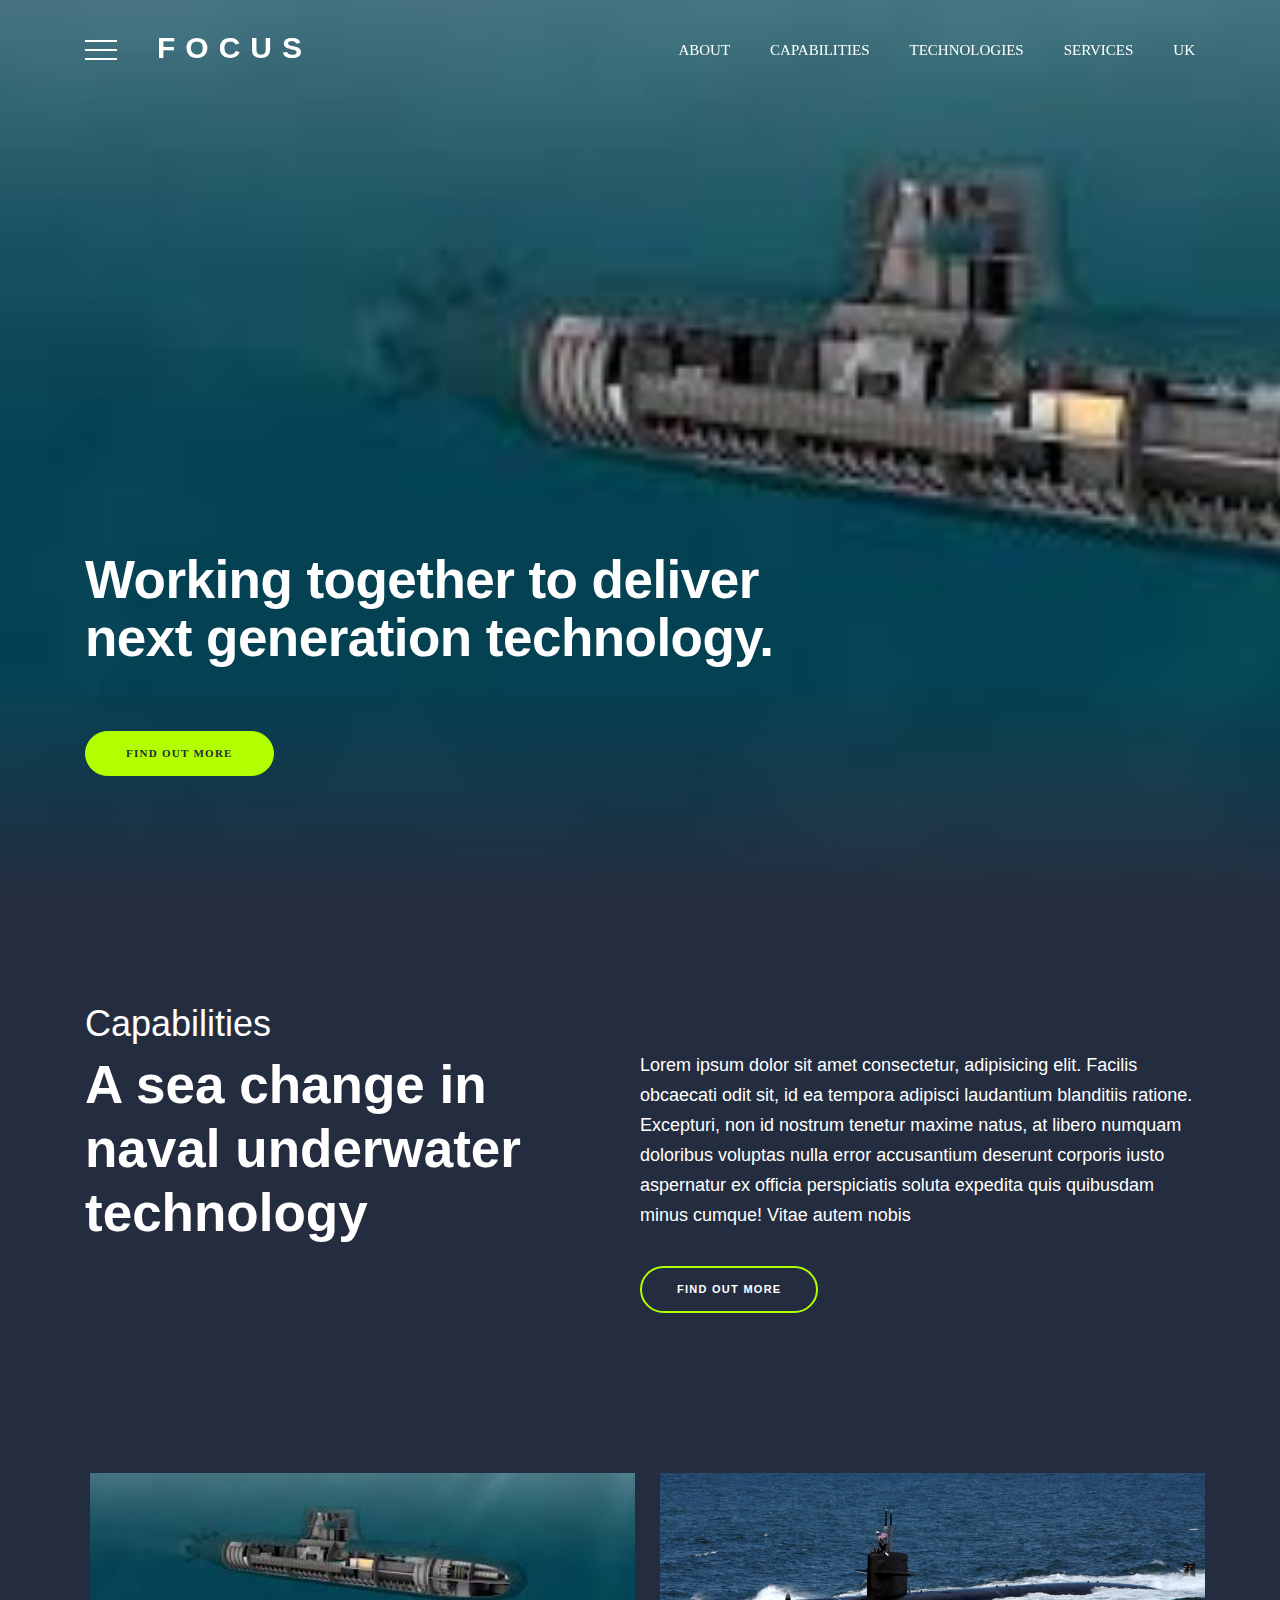
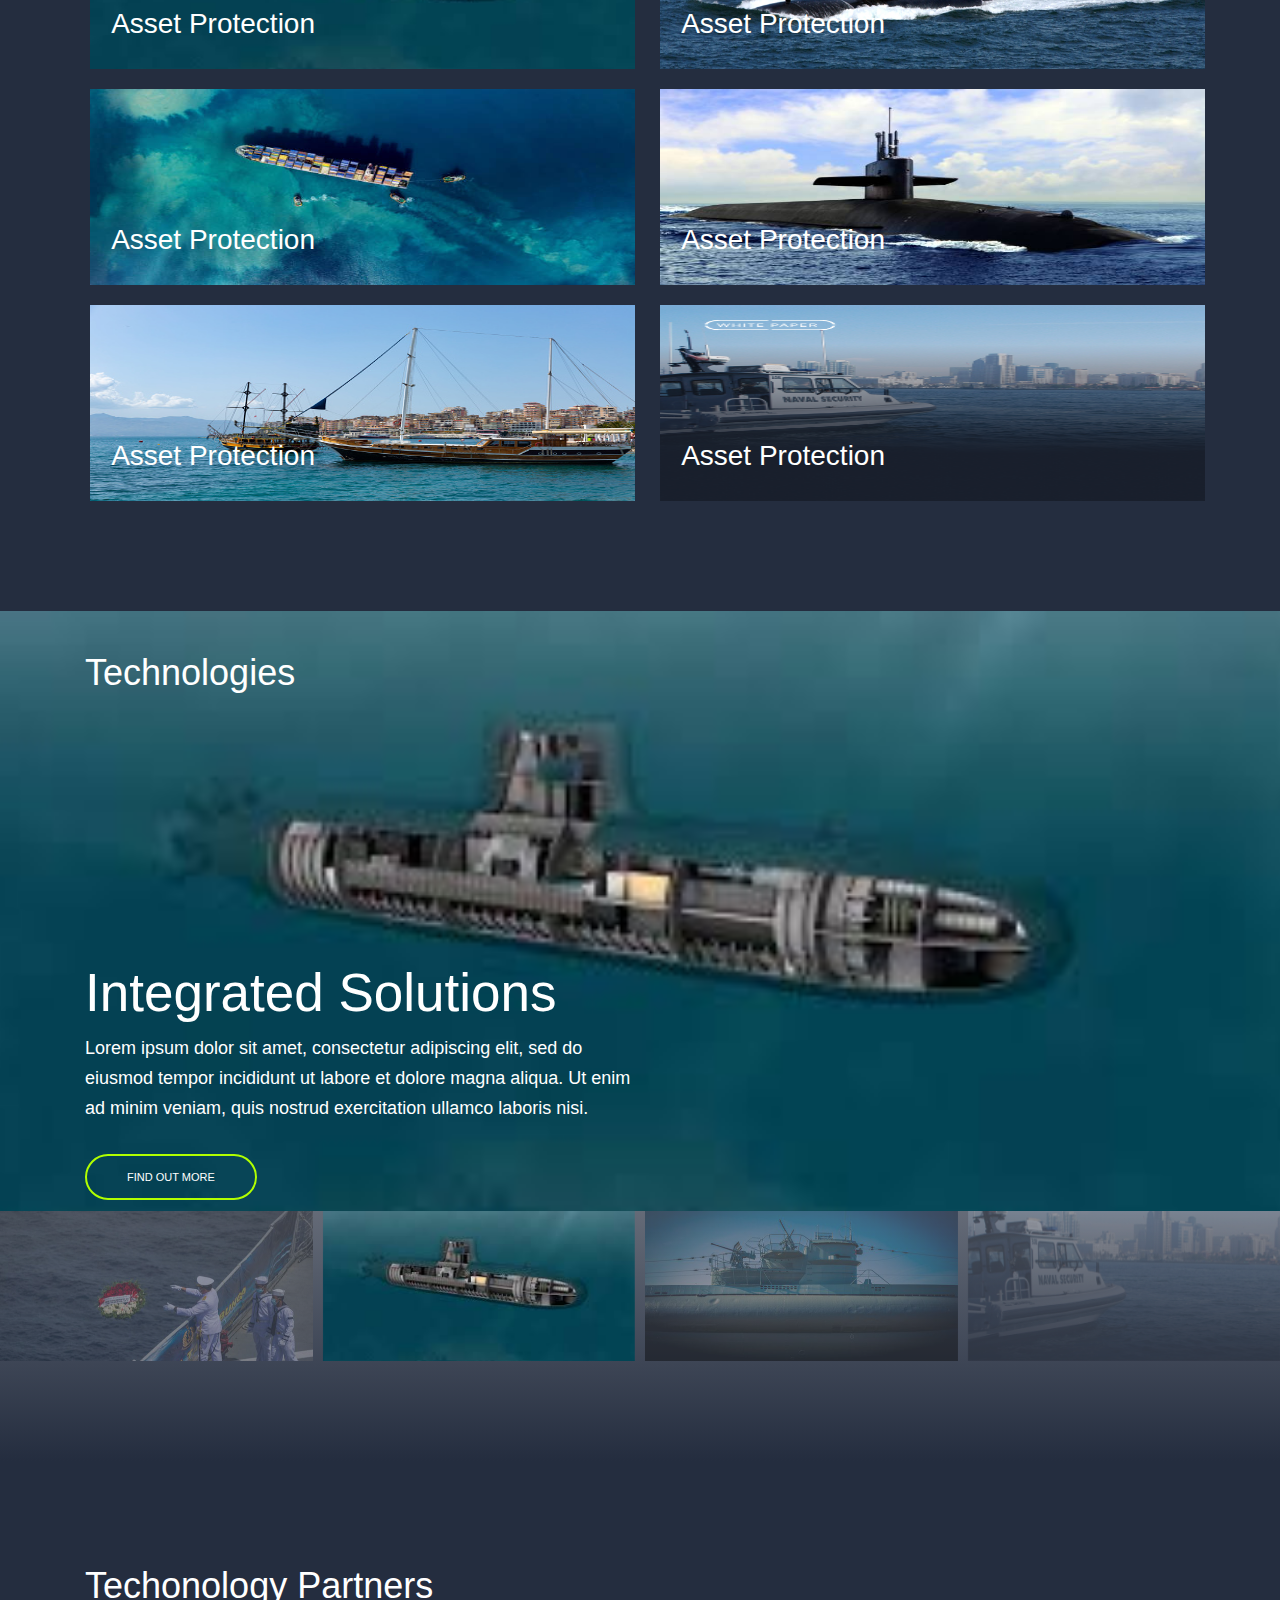
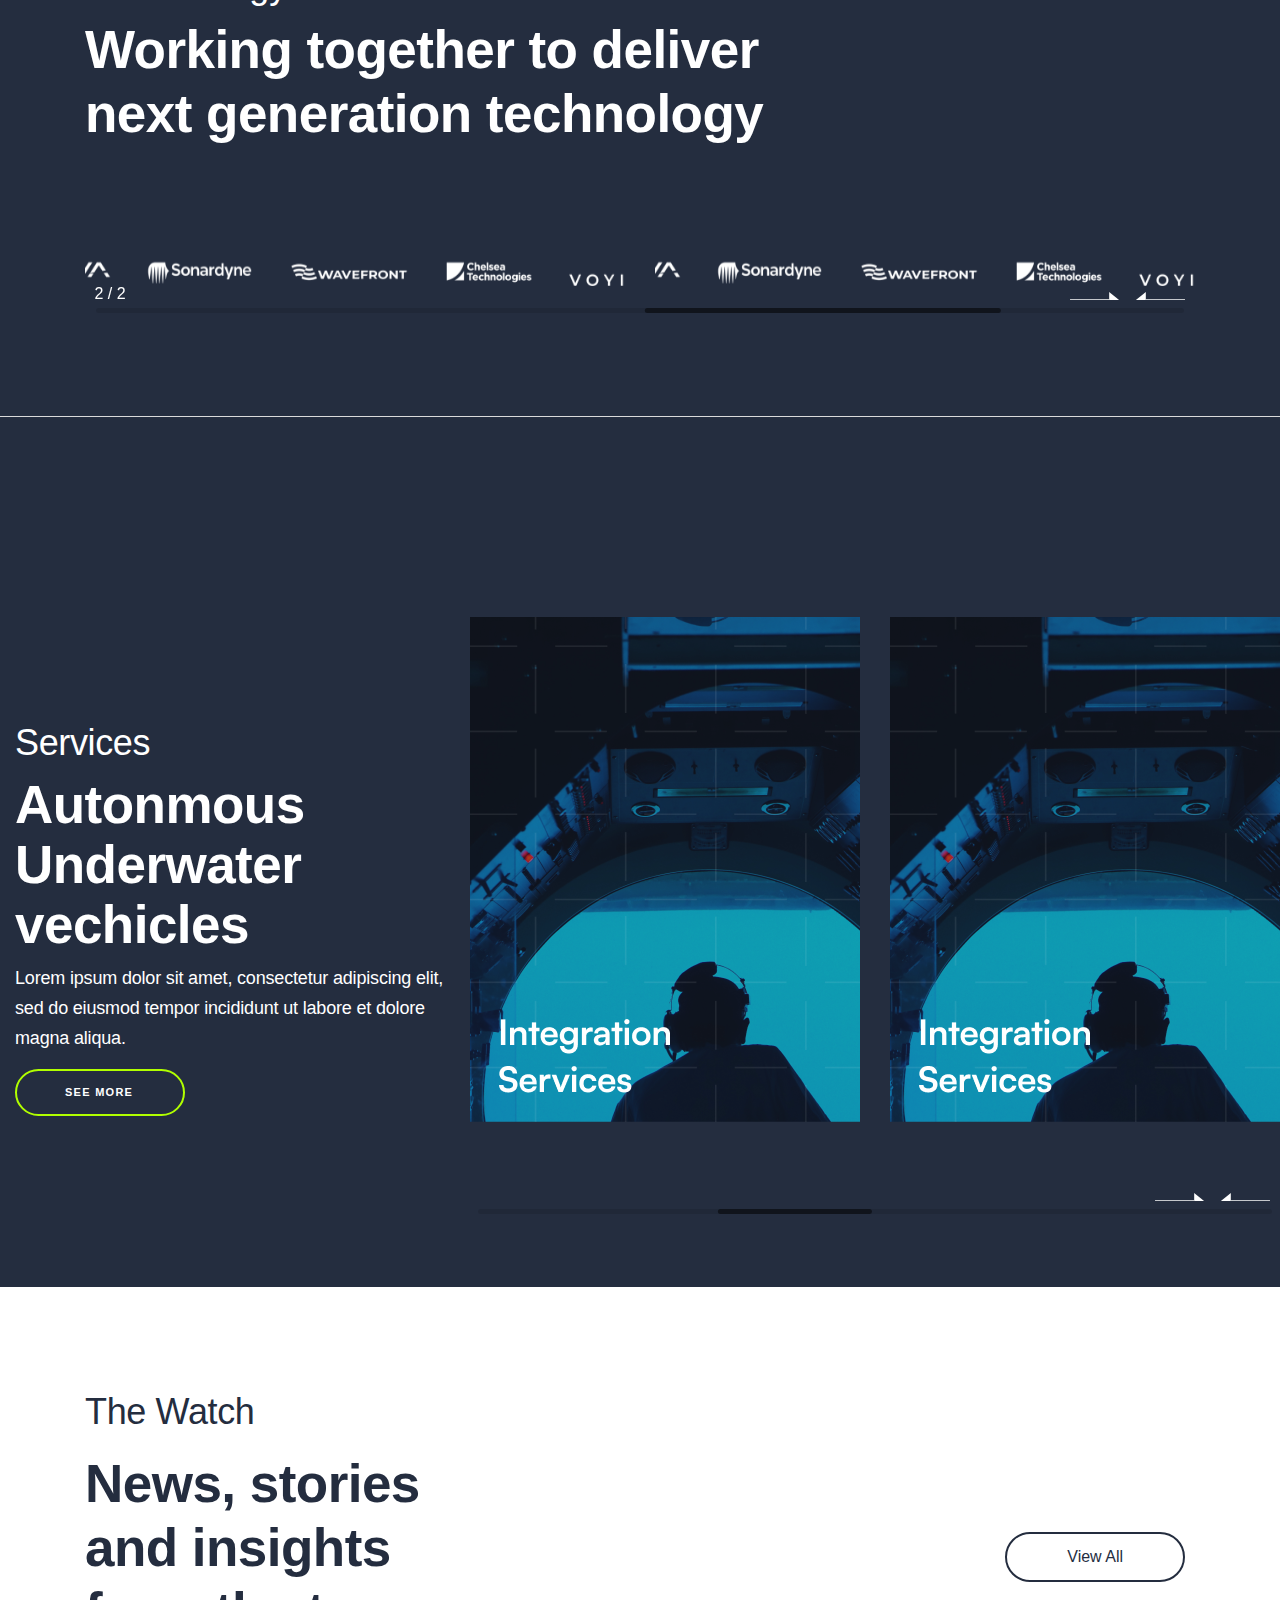
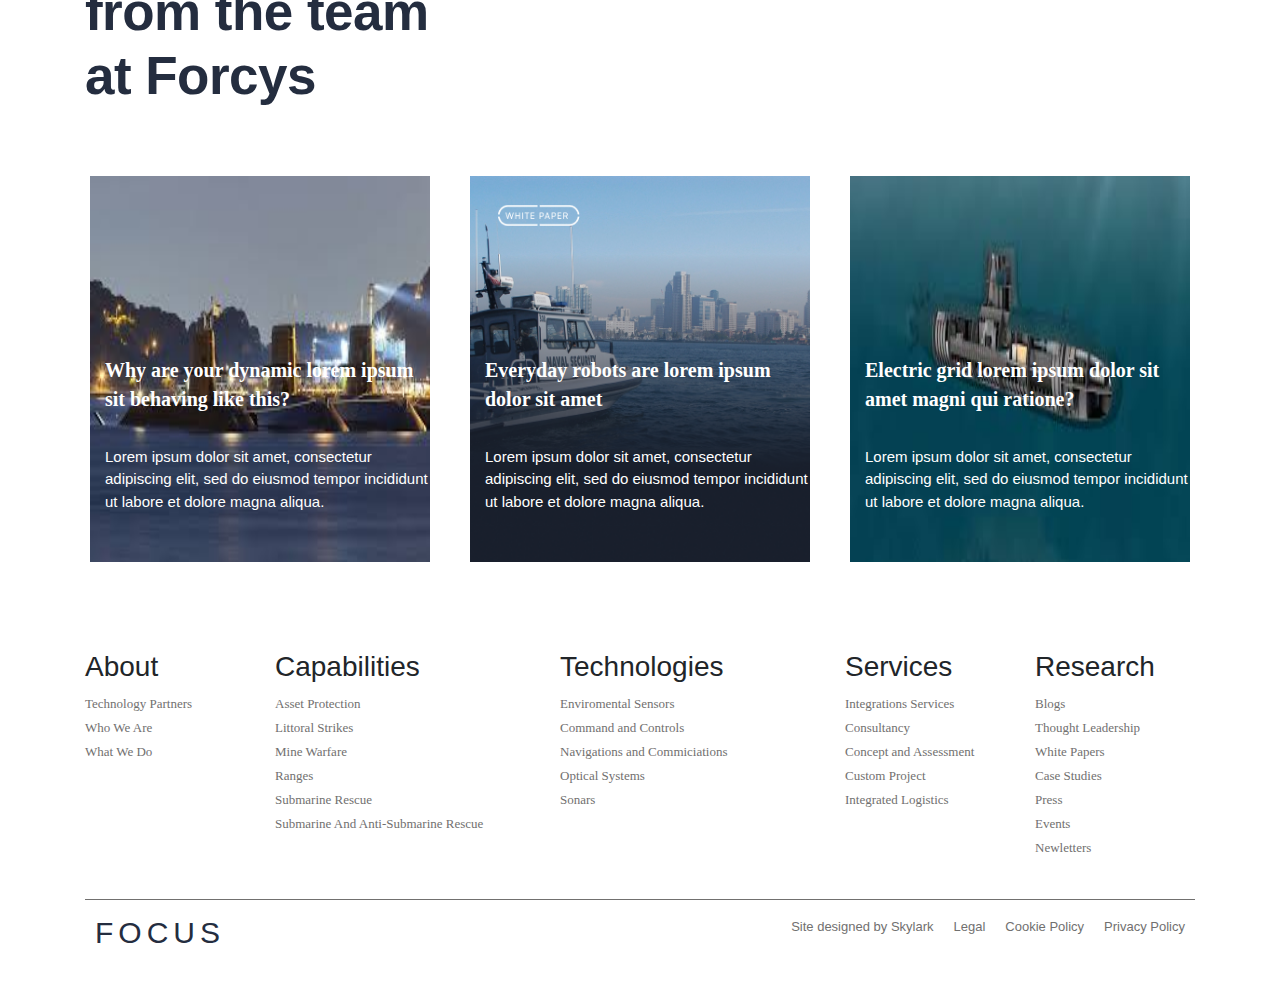
<file: index.html>
<!DOCTYPE html>
<html lang="en">
  <head>
    <meta charset="UTF-8" />
    <meta http-equiv="X-UA-Compatible" content="IE=edge" />
    <meta name="viewport" content="width=device-width, initial-scale=1.0" />
    <title>FORCYS</title>
    <link
      rel="stylesheet"
      href="https://cdn.jsdelivr.net/npm/bootstrap@4.4.1/dist/css/bootstrap.min.css"
      integrity="sha384-Vkoo8x4CGsO3+Hhxv8T/Q5PaXtkKtu6ug5TOeNV6gBiFeWPGFN9MuhOf23Q9Ifjh"
      crossorigin="anonymous"
    />
    <link
      rel="stylesheet"
      href="https://unpkg.com/swiper@8/swiper-bundle.min.css"
    />
    <link
      href="https://api.fontshare.com/css?f[]=satoshi@300,301,400,401,500,501,700,701&display=swap"
      rel="stylesheet"
    />
    <link rel="stylesheet" href="css/style.css" />
  </head>
  <body>
    <!------start header section------->
    <header>
      <div class="container">
        <div class="header-inner">
          <div class="logo-hambar">
            <button class="hambar">
              <span class="bar"></span>
              <span class="bar"></span>
              <span class="bar"></span>
            </button>
            <a href="index.html" class="logo">
              <h1>FOCUS</h1>
              <!-- <img src="/image/logo.png" alt="logo"> -->
            </a>
          </div>
          <nav class="header-nav">
            <ul class="menu">
              <li class="menu-list">
                <a href="about.html" class="menu-link">about</a>
              </li>
              <li class="menu-list">
                <a href="capabilities.html" class="menu-link">capabilities</a>
              </li>
              <li class="menu-list">
                <a href="technology.html" class="menu-link">technologies</a>
              </li>
              <li class="menu-list">
                <a href="service.html" class="menu-link">services</a>
              </li>
              <li class="menu-list">
                <a href="contact.html" class="menu-link">uk</a>
              </li>
            </ul>
          </nav>
        </div>
      </div>
    </header>
    <!------end header section------->
    <!------start main section------->
    <main>
      <section class="page-cover">
        <div class="container">
          <div class="section-inner">
            <h2>Working together to deliver next generation technology.</h2>
            <a href="#" class="button">find out more</a>
          </div>
        </div>
      </section>

      <!------end main section------->
      <!------start main section------->
      <section class="capital">
        <div class="container">
          <div class="sidebar">
            <div class="sidebar-one">
              <h3>Capabilities</h3>
              <p>A sea change in naval underwater technology</p>
            </div>
            <div class="sidebar-two">
              <p>
                Lorem ipsum dolor sit amet consectetur, adipisicing elit.
                Facilis obcaecati odit sit, id ea tempora adipisci laudantium
                blanditiis ratione. Excepturi, non id nostrum tenetur maxime
                natus, at libero numquam doloribus voluptas nulla error
                accusantium deserunt corporis iusto aspernatur ex officia
                perspiciatis soluta expedita quis quibusdam minus cumque! Vitae
                autem nobis
              </p>
              <a href="#" class="button">FIND OUT MORE</a>
            </div>
          </div>
        </div>
      </section>
      <!------end capital section------->
      <!------start asset section------->
      <section class="asset">
        <div class="container">
          <div class="row">
            <div class="col-md-6">
              <img src="/img/bg1.jpg" alt="bg1.jpg" />
              <h3 class="img-title">Asset Protection</h3>
            </div>
            <div class="col-md-6">
              <img src="/img/naval-1.png" alt="naval-1.png" />
              <h3 class="img-title">Asset Protection</h3>
            </div>
            <div class="col-md-6">
              <img src="/img/ship.jpg" alt="ship.jpg" />
              <h3 class="img-title">Asset Protection</h3>
            </div>
            <div class="col-md-6">
              <img src="/img/ship2.jpg" alt="ship2.jpg" />
              <h3 class="img-title">Asset Protection</h3>
            </div>
            <div class="col-md-6">
              <img src="/img/ship5.jpg" alt="ship5.jpg" />
              <h3 class="img-title">Asset Protection</h3>
            </div>
            <div class="col-md-6">
              <img src="/img/ship8.png" alt="ship8.png" />
              <h3 class="img-title">Asset Protection</h3>
            </div>
          </div>
        </div>
      </section>
      <!------end asset section------->

      <section class="technology">
        <div
          style="
            --swiper-navigation-color: #fff;
            --swiper-pagination-color: #fff;
          "
          class="swiper mySwiper2"
        >
          <div class="swiper-wrapper">
            <div class="swiper-slide">
              <div style="background-image: url(/img/rescue.jpg)"></div>
              <img src="./img/rescue.jpg" />
              <div class="container">
                <div class="technology-left">
                  <h4 class="technology-header">Technologies</h4>
                  <h2>Integrated Solutions</h2>
                  <p>
                    Lorem ipsum dolor sit amet, consectetur adipisicing elit.
                    Vitae nisi perferendis, enim consequatur atque, quod cumque
                    veniam illo asperiores delectus ullam placeat vel est
                    assumenda molestiae sequi? Debitis, nesciunt reiciendis?
                  </p>
                  <a href="#" class="button">FIND OUT MORE</a>
                </div>
              </div>
            </div>

            <div class="swiper-slide">
              <div style="background-image: url(/img/bg1.jpg)"></div>
              <img src="/img/bg1.jpg" alt="bg1.jpg" />
              <div class="container">
                <div class="technology-left">
                  <h4 class="technology-header">Technologies</h4>
                  <h2>Integrated Solutions</h2>
                  <p>
                    Lorem ipsum dolor sit amet, consectetur adipiscing elit, sed
                    do eiusmod tempor incididunt ut labore et dolore magna
                    aliqua. Ut enim ad minim veniam, quis nostrud exercitation
                    ullamco laboris nisi.
                  </p>
                  <a href="#" class="button">FIND OUT MORE</a>
                </div>
              </div>
            </div>

            <div class="swiper-slide">
              <div style="background-image: url(/img/bg3.jpg)"></div>
              <img src="/img/bg3.jpg" alt="bg3.jpg" />
              <div class="container">
                <div class="technology-left">
                  <h4 class="technology-header">Technologies</h4>
                  <h2>Integrated Solutions</h2>
                  <p>
                    Lorem ipsum dolor sit amet, consectetur adipiscing elit, sed
                    do eiusmod tempor incididunt ut labore et dolore magna
                    aliqua. Ut enim ad minim veniam, quis nostrud exercitation
                    ullamco laboris nisi.
                  </p>
                  <a href="#" class="button">FIND OUT MORE</a>
                </div>
              </div>
            </div>

            <div class="swiper-slide">
              <div style="background-image: url(/img/bg4.jpg)"></div>
              <img src="/img/bg4.jpg" alt="bg4.jpg" />
              <div class="container">
                <div class="technology-left">
                  <h4 class="technology-header">Technologies</h4>
                  <h2>Integrated Solutions</h2>
                  <p>
                    Lorem ipsum dolor sit amet, consectetur adipiscing elit, sed
                    do eiusmod tempor incididunt ut labore et dolore magna
                    aliqua. Ut enim ad minim veniam, quis nostrud exercitation
                    ullamco laboris nisi.
                  </p>
                  <a href="#" class="button">FIND OUT MORE</a>
                </div>
              </div>
            </div>
            <div class="swiper-slide">
              <div style="background-image: url(/img/bg5.jpg)"></div>
              <img src="/img/bg5.jpg" alt="bg5.jpg" />
              <div class="container">
                <div class="technology-left">
                  <h4 class="technology-header">Technologies</h4>
                  <h2>Integrated Solutions</h2>
                  <p>
                    Lorem ipsum dolor sit amet, consectetur adipiscing elit, sed
                    do eiusmod tempor incididunt ut labore et dolore magna
                    aliqua. Ut enim ad minim veniam, quis nostrud exercitation
                    ullamco laboris nisi.
                  </p>
                  <a href="#" class="button">FIND OUT MORE</a>
                </div>
              </div>
            </div>
          </div>
          <div class="swiper-button-next"></div>
          <div class="swiper-button-prev"></div>
        </div>

        <div class="text-p">
          <!-- <div class="container"> -->
          <div thumbsSlider="" class="swiper mySwiper">
            <div class="swiper-wrapper">
              <div class="swiper-slide">
                <img src="./img/rescue.jpg" />
              </div>
              <div class="swiper-slide">
                <img src="/img/bg1.jpg" alt="bg1.jpg" />
              </div>
              <div class="swiper-slide">
                <img src="/img/bg3.jpg" alt="bg3.jpg" />
              </div>
              <div class="swiper-slide">
                <img src="/img/ship8.png" alt="ship8.png" />
              </div>
              <div class="swiper-slide">
                <img src="/img/bg5.jpg" alt="bg5.jpg" />
              </div>
            </div>
          </div>
          <!-- </div> -->
        </div>
      </section>
      <!------start technology section------->

      <!------start partner section------->
      <section class="partner">
        <div class="container">
          <div class="partner-inner">
            <h4>Techonology Partners</h4>
            <p>Working together to deliver next generation technology</p>
          </div>
          <div class="picture">
            <!-- <img src="/image/Group 768.png" alt="" />
             -->
            <div class="swiper swiperSliderTwo">
              <!-- Additional required wrapper -->
              <div class="swiper-wrapper">
                <!-- Slides -->
                <div class="swiper-slide">
                  <div class="picture-img">
                    <img src="/img/Frame 767.png" alt="" />
                  </div>
                </div>
                <div class="swiper-slide">
                  <div class="picture-img">
                    <img src="/img/Frame 767.png" alt="" //>
                  </div>
                </div>
              </div>
              <!-- If we need pagination -->
              <div
                class="swiper-pagination swiper-pagination-fraction swiper-pagination-horizontal"
              >
                <span class="swiper-pagination-current">3</span> /
                <span class="swiper-pagination-total">6</span>
              </div>
              <!-- <div class="swiper-pagination"></div> -->

              <!-- If we need navigation buttons -->
              <div class="swiper-button-prev">
                <svg
                  version="1.1"
                  id="Layer_1"
                  xmlns="http://www.w3.org/2000/svg"
                  xmlns:xlink="http://www.w3.org/1999/xlink"
                  x="0px"
                  y="0px"
                  viewBox="0 0 55 9.6"
                  style="enable-background: new 0 0 55 9.6"
                  xml:space="preserve"
                >
                  <style type="text/css">
                    .fill-white {
                      fill: #ffffff;
                    }
                  </style>
                  <g>
                    <rect
                      x="11.9"
                      y="8"
                      class="fill-white"
                      width="43.1"
                      height="1.6"
                    ></rect>
                    <path class="fill-white" d="M11.9,9.6V0L0,9.6H11.9z"></path>
                  </g>
                </svg>
              </div>
              <div class="swiper-button-next">
                <svg
                  version="1.1"
                  id="Layer_1"
                  xmlns="http://www.w3.org/2000/svg"
                  xmlns:xlink="http://www.w3.org/1999/xlink"
                  x="0px"
                  y="0px"
                  viewBox="0 0 55 9.6"
                  style="enable-background: new 0 0 55 9.6"
                  xml:space="preserve"
                >
                  <style type="text/css">
                    .fill-white {
                      fill: #ffffff;
                    }
                  </style>
                  <g>
                    <rect
                      y="8"
                      class="fill-white"
                      width="43.1"
                      height="1.6"
                    ></rect>
                    <path
                      class="fill-white"
                      d="M43.1,9.6V0L55,9.6H43.1z"
                    ></path>
                  </g>
                </svg>
              </div>
              <!-- If we need scrollbar -->
              <div class="swiper-scrollbar"></div>
            </div>
          </div>
        </div>
      </section>
      <!------end partner section------->

      <!------start services section------->
      <section class="services">
        <div class="service-inside">
          <div class="service-left">
            <h4>Services</h4>
            <h3>Autonmous Underwater vechicles</h3>
            <p>
              Lorem ipsum dolor sit amet, consectetur adipiscing elit, sed do
              eiusmod tempor incididunt ut labore et dolore magna aliqua.
            </p>
            <a href="#" class="button">SEE MORE</a>
          </div>
          <div class="service-right">
            <!-- Slider main container -->
            <div class="swiper swiperSliderOne">
              <!-- Additional required wrapper -->
              <div class="swiper-wrapper">
                <!-- Slides -->
                <div class="swiper-slide">
                  <div class="service-img">
                    <img src="/img/mask-group.png" alt="mask-group.png" />
                  </div>
                </div>
                <div class="swiper-slide">
                  <div class="service-img">
                    <img src="/img/mask-group.png" alt="mask-group.png" />
                  </div>
                </div>
                <div class="swiper-slide">
                  <div class="service-img">
                    <img src="/img/mask-group.png" alt="mask-group.png" />
                  </div>
                </div>
                <div class="swiper-slide">
                  <div class="service-img">
                    <img src="/img/mask-group.png" alt="mask-group.png" />
                  </div>
                </div>
                <div class="swiper-slide">
                  <div class="service-img">
                    <img src="/img/mask-group.png" alt="shmask-group.pngip1" />
                  </div>
                </div>
                <div class="swiper-slide">
                  <div class="service-img">
                    <img src="/img/mask-group.png" alt="mask-group.png" />
                  </div>
                </div>
                ...
              </div>
              <!-- If we need pagination -->
              <div class="swiper-pagination"></div>

              <!-- If we need navigation buttons -->
              <div class="swiper-button-prev">
                <svg
                  version="1.1"
                  id="Layer_1"
                  xmlns="http://www.w3.org/2000/svg"
                  xmlns:xlink="http://www.w3.org/1999/xlink"
                  x="0px"
                  y="0px"
                  viewBox="0 0 55 9.6"
                  style="enable-background: new 0 0 55 9.6"
                  xml:space="preserve"
                >
                  <style type="text/css">
                    .fill-white {
                      fill: #ffffff;
                    }
                  </style>
                  <g>
                    <rect
                      x="11.9"
                      y="8"
                      class="fill-white"
                      width="43.1"
                      height="1.6"
                    ></rect>
                    <path class="fill-white" d="M11.9,9.6V0L0,9.6H11.9z"></path>
                  </g>
                </svg>
              </div>
              <div class="swiper-button-next">
                <svg
                  version="1.1"
                  id="Layer_1"
                  xmlns="http://www.w3.org/2000/svg"
                  xmlns:xlink="http://www.w3.org/1999/xlink"
                  x="0px"
                  y="0px"
                  viewBox="0 0 55 9.6"
                  style="enable-background: new 0 0 55 9.6"
                  xml:space="preserve"
                >
                  <style type="text/css">
                    .fill-white {
                      fill: #ffffff;
                    }
                  </style>
                  <g>
                    <rect
                      y="8"
                      class="fill-white"
                      width="43.1"
                      height="1.6"
                    ></rect>
                    <path
                      class="fill-white"
                      d="M43.1,9.6V0L55,9.6H43.1z"
                    ></path>
                  </g>
                </svg>
              </div>

              <!-- If we need scrollbar -->
              <div class="swiper-scrollbar"></div>
            </div>
          </div>
        </div>
      </section>

      <!------end services section------->

      <!------start news section------->
      <section class="news">
        <div class="container">
          <div class="news-heading">
            <a href="watch.html"><p>The Watch</p></a>
            <h1>News, stories and insights from the team at Forcys</h1>
            <a href="#" class="button">View All</a>
          </div>
        </div>
      </section>
      <!------end news section------->

      <!------start news section------->
      <section class="news-bottom">
        <div class="container">
          <div class="row">
            <div class="col-md-4 marine">
              <img src="/img/news2.jpg" alt="news2.jpg" />
              <p class="paragraph">
                Why are your dynamic lorem ipsum sit behaving like this?
              </p>
              <br /><br />
              <p>
                Lorem ipsum dolor sit amet, consectetur adipiscing elit, sed do
                eiusmod tempor incididunt ut labore et dolore magna aliqua.
              </p>
            </div>
            <div class="col-md-4 marine">
              <img src="/img/ship8.png" alt="ship8.png" />
              <p class="paragraph">
                Everyday robots are lorem ipsum dolor sit amet
              </p>
              <p>
                Lorem ipsum dolor sit amet, consectetur adipiscing elit, sed do
                eiusmod tempor incididunt ut labore et dolore magna aliqua.
              </p>
            </div>
            <div class="col-md-4 marine">
              <img src="/img/bg1.jpg" alt="bg1.jpg" />
              <p class="paragraph">
                Electric grid lorem ipsum dolor sit amet magni qui
                ratione?
              </p>
              <p>
                Lorem ipsum dolor sit amet, consectetur adipiscing elit, sed do
                eiusmod tempor incididunt ut labore et dolore magna aliqua.
              </p>
            </div>
          </div>
        </div>
      </section>
    </main>
    <!------start footer section------->

    <!------start footer section------->
    <footer>
      <div class="container">
        <div class="row pt-4 pb-4">
          <div class="col-md-2">
            <ul class="footer-menu">
              <h3>About</h3>
              <li class="footer-menu-list">
                <a class="footer-menu-link" href="#">Technology Partners</a>
              </li>
              <li class="footer-menu-list">
                <a class="footer-menu-link" href="#">Who We Are</a>
              </li>
              <li class="footer-menu-list">
                <a class="footer-menu-link" href="#">What We Do</a>
              </li>
            </ul>
          </div>
          <div class="col-md-3">
            <ul class="footer-menu">
              <h3>Capabilities</h3>
              <li class="footer-menu-list">
                <a class="footer-menu-link" href="#">Asset Protection</a>
              </li>
              <li class="footer-menu-list">
                <a class="footer-menu-link" href="#">Littoral Strikes</a>
              </li>
              <li class="footer-menu-list">
                <a class="footer-menu-link" href="#">Mine Warfare</a>
              </li>
              <li class="footer-menu-list">
                <a class="footer-menu-link" href="#">Ranges</a>
              </li>
              <li class="footer-menu-list">
                <a class="footer-menu-link" href="#">Submarine Rescue</a>
              </li>
              <li class="footer-menu-list">
                <a class="footer-menu-link" href="#"
                  >Submarine And Anti-Submarine Rescue</a
                >
              </li>
            </ul>
          </div>
          <div class="col-md-3">
            <ul class="footer-menu">
              <h3>Technologies</h3>
              <li class="footer-menu-list">
                <a class="footer-menu-link" href="#">Enviromental Sensors</a>
              </li>
              <li class="footer-menu-list">
                <a class="footer-menu-link" href="#">Command and Controls</a>
              </li>
              <li class="footer-menu-list">
                <a class="footer-menu-link" href="#"
                  >Navigations and Commiciations</a
                >
              </li>
              <li class="footer-menu-list">
                <a class="footer-menu-link" href="#">Optical Systems</a>
              </li>
              <li class="footer-menu-list">
                <a class="footer-menu-link" href="#">Sonars</a>
              </li>
            </ul>
          </div>
          <div class="col-md-2">
            <ul class="footer-menu">
              <h3>Services</h3>
              <li class="footer-menu-list">
                <a class="footer-menu-link" href="#">Integrations Services</a>
              </li>
              <li class="footer-menu-list">
                <a class="footer-menu-link" href="#">Consultancy</a>
              </li>
              <li class="footer-menu-list">
                <a class="footer-menu-link" href="#">Concept and Assessment</a>
              </li>
              <li class="footer-menu-list">
                <a class="footer-menu-link" href="#">Custom Project</a>
              </li>
              <li class="footer-menu-list">
                <a class="footer-menu-link" href="#">Integrated Logistics</a>
              </li>
            </ul>
          </div>
          <div class="col-md-2">
            <ul class="footer-menu">
              <h3>Research</h3>
              <li class="footer-menu-list">
                <a class="footer-menu-link" href="#">Blogs</a>
              </li>
              <li class="footer-menu-list">
                <a class="footer-menu-link" href="#">Thought Leadership</a>
              </li>
              <li class="footer-menu-list">
                <a class="footer-menu-link" href="#">White Papers</a>
              </li>
              <li class="footer-menu-list">
                <a class="footer-menu-link" href="#">Case Studies</a>
              </li>
              <li class="footer-menu-list">
                <a class="footer-menu-link" href="#">Press</a>
              </li>
              <li class="footer-menu-list">
                <a class="footer-menu-link" href="#">Events</a>
              </li>
              <li class="footer-menu-list">
                <a class="footer-menu-link" href="#">Newletters</a>
              </li>
            </ul>
          </div>
        </div>
        <div class="footer-bottom">
          <div class="footer-logo">
            <h1>FOCUS</h1>
            <!-- <a href="#"><img src="/image/dark logo.png" alt=""></a> -->
          </div>
          <ul class="footer-bottom-menu">
            <li class="menu-list">
              <a href="#" class="menu-link">Site designed by Skylark</a>
            </li>
            <li class="menu-list"><a href="#" class="menu-link">Legal</a></li>
            <li class="menu-list">
              <a href="#" class="menu-link">Cookie Policy</a>
            </li>
            <li class="menu-list">
              <a href="#" class="menu-link">Privacy Policy </a>
            </li>
          </ul>
        </div>
      </div>
    </footer>

    <!------end footer section------->

    <!------start technologies section------->

    <!------end technologies section------->
    <script
    src="https://code.jquery.com/jquery-3.6.0.js"
></script>
    <script
      src="https://code.jquery.com/jquery-3.4.1.slim.min.js"
      integrity="sha384-J6qa4849blE2+poT4WnyKhv5vZF5SrPo0iEjwBvKU7imGFAV0wwj1yYfoRSJoZ+n"
      crossorigin="anonymous"
    ></script>
    <script
      src="https://cdn.jsdelivr.net/npm/popper.js@1.16.0/dist/umd/popper.min.js"
      integrity="sha384-Q6E9RHvbIyZFJoft+2mJbHaEWldlvI9IOYy5n3zV9zzTtmI3UksdQRVvoxMfooAo"
      crossorigin="anonymous"
    ></script>
    <script
      src="https://cdn.jsdelivr.net/npm/bootstrap@4.4.1/dist/js/bootstrap.min.js"
      integrity="sha384-wfSDF2E50Y2D1uUdj0O3uMBJnjuUD4Ih7YwaYd1iqfktj0Uod8GCExl3Og8ifwB6"
      crossorigin="anonymous"
    ></script>
    <script src="https://unpkg.com/swiper@8/swiper-bundle.min.js"></script>

    <script src="./js/script.js"></script>
  </body>
</html>
</file>
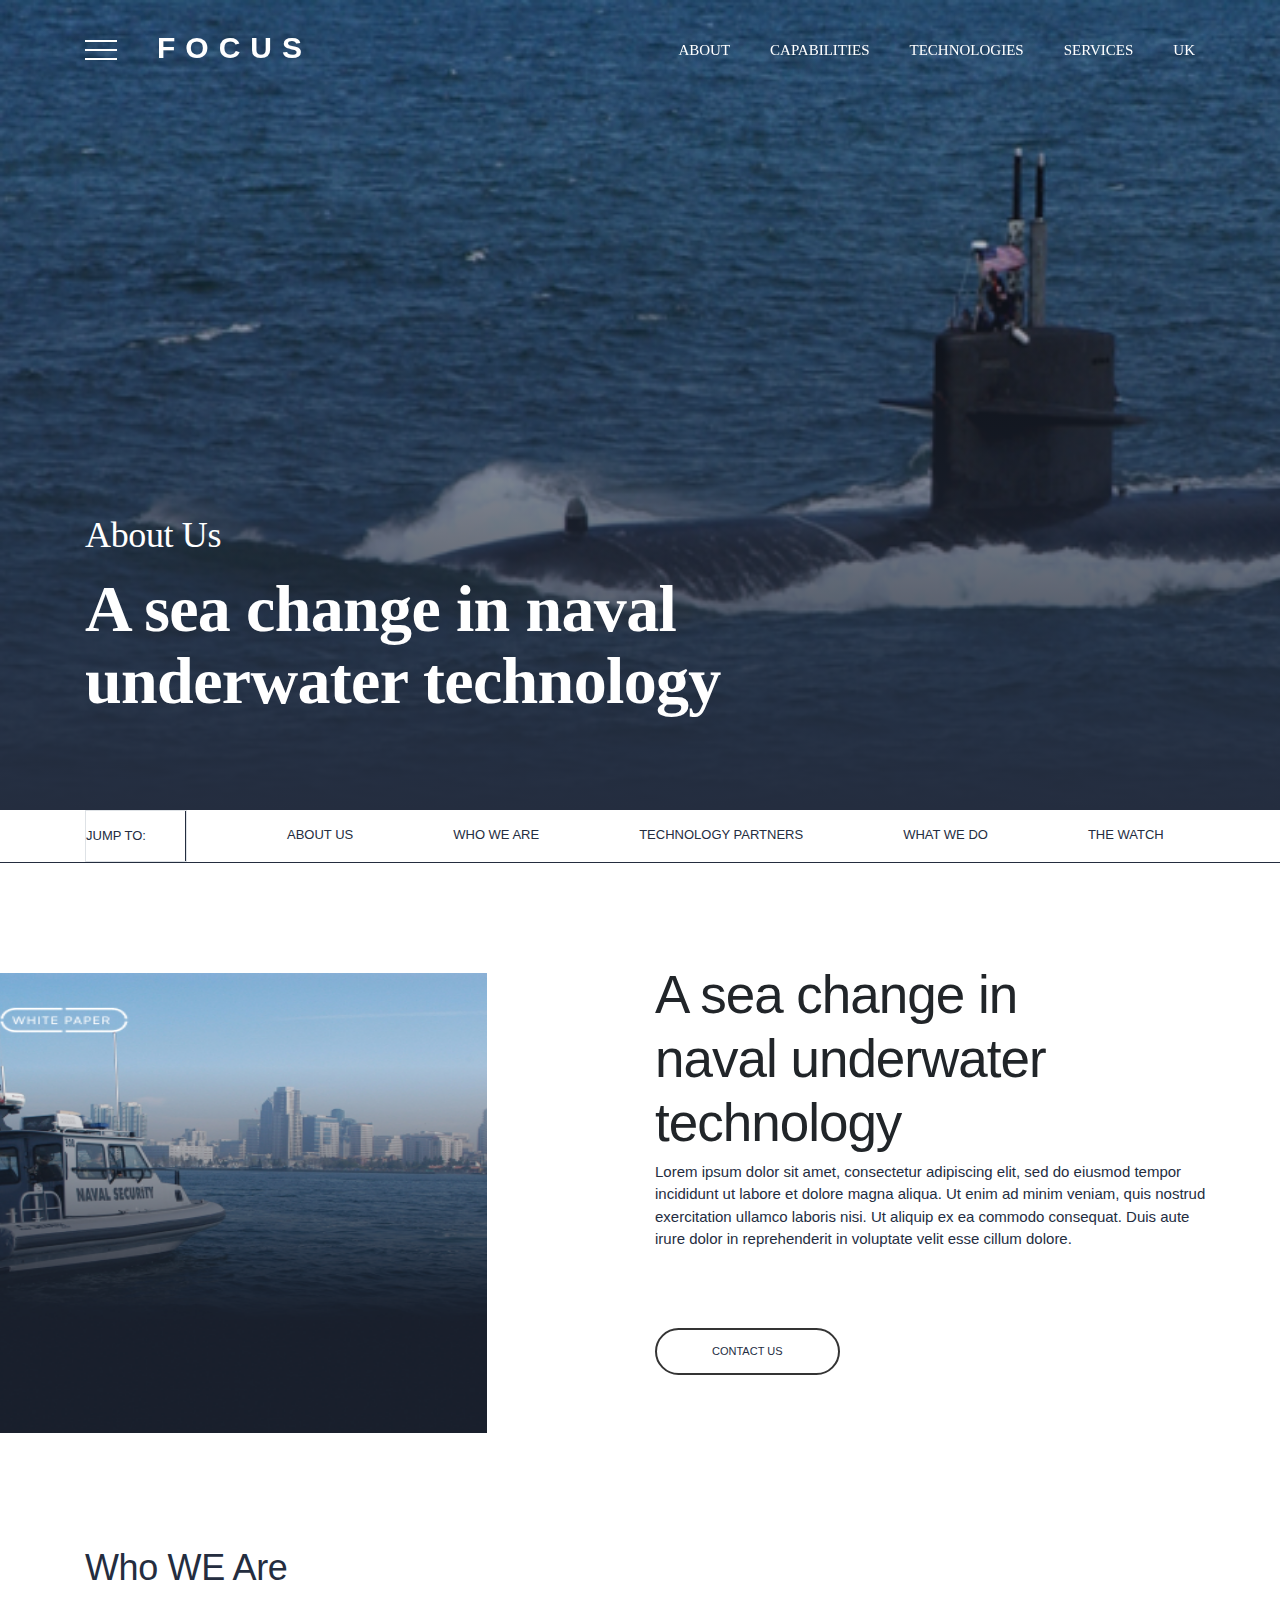
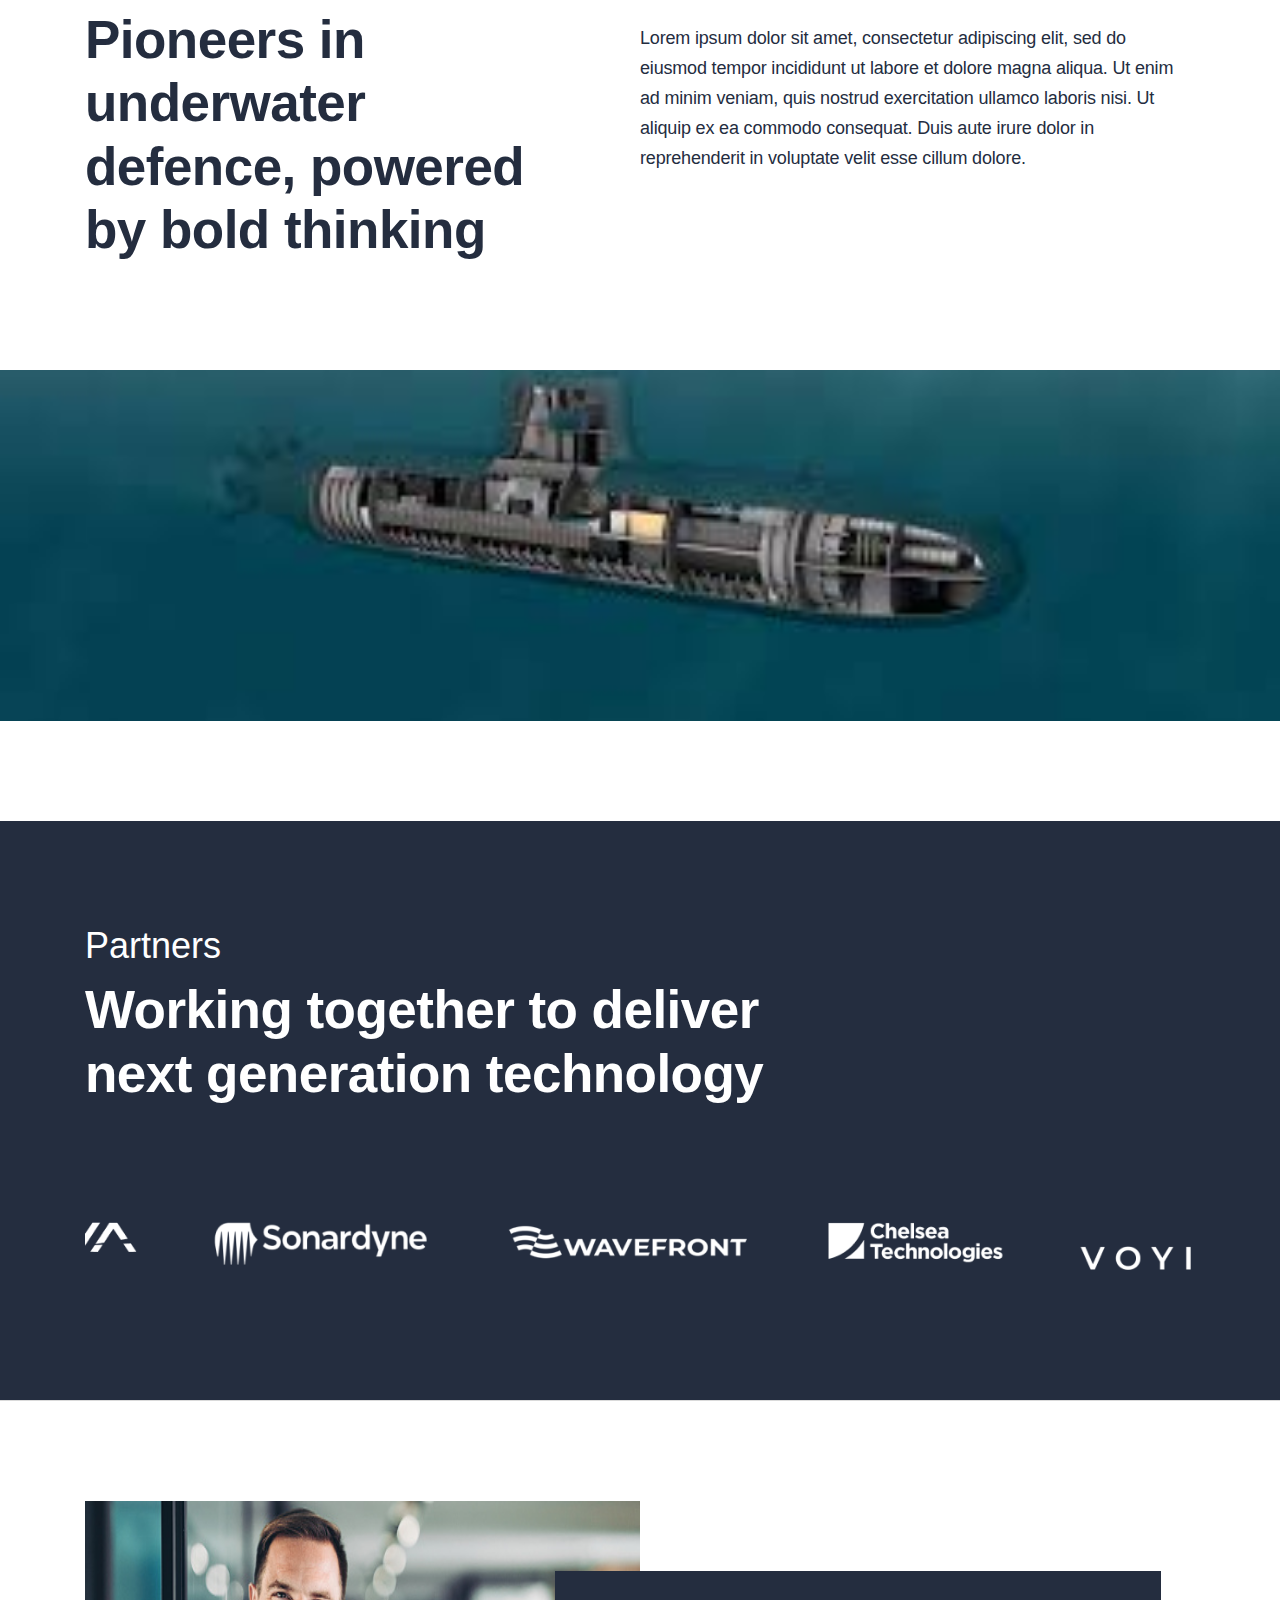
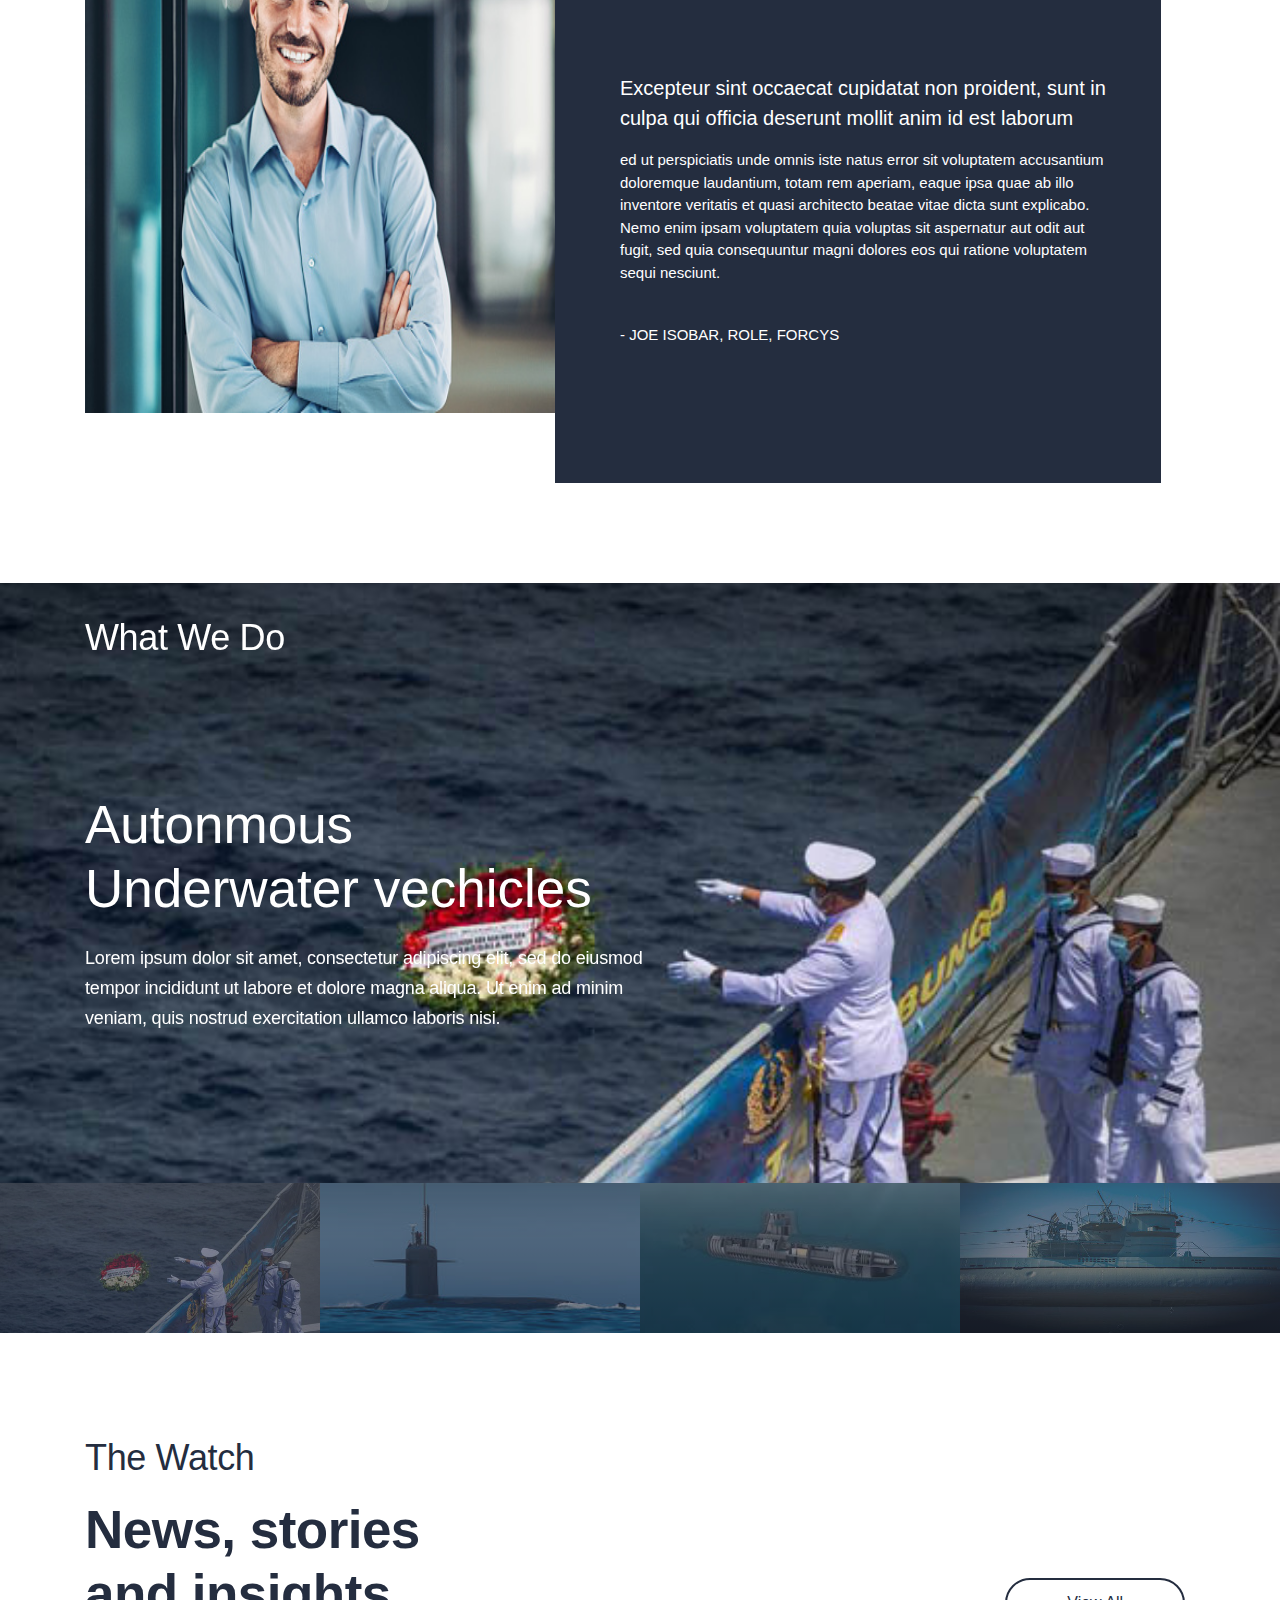
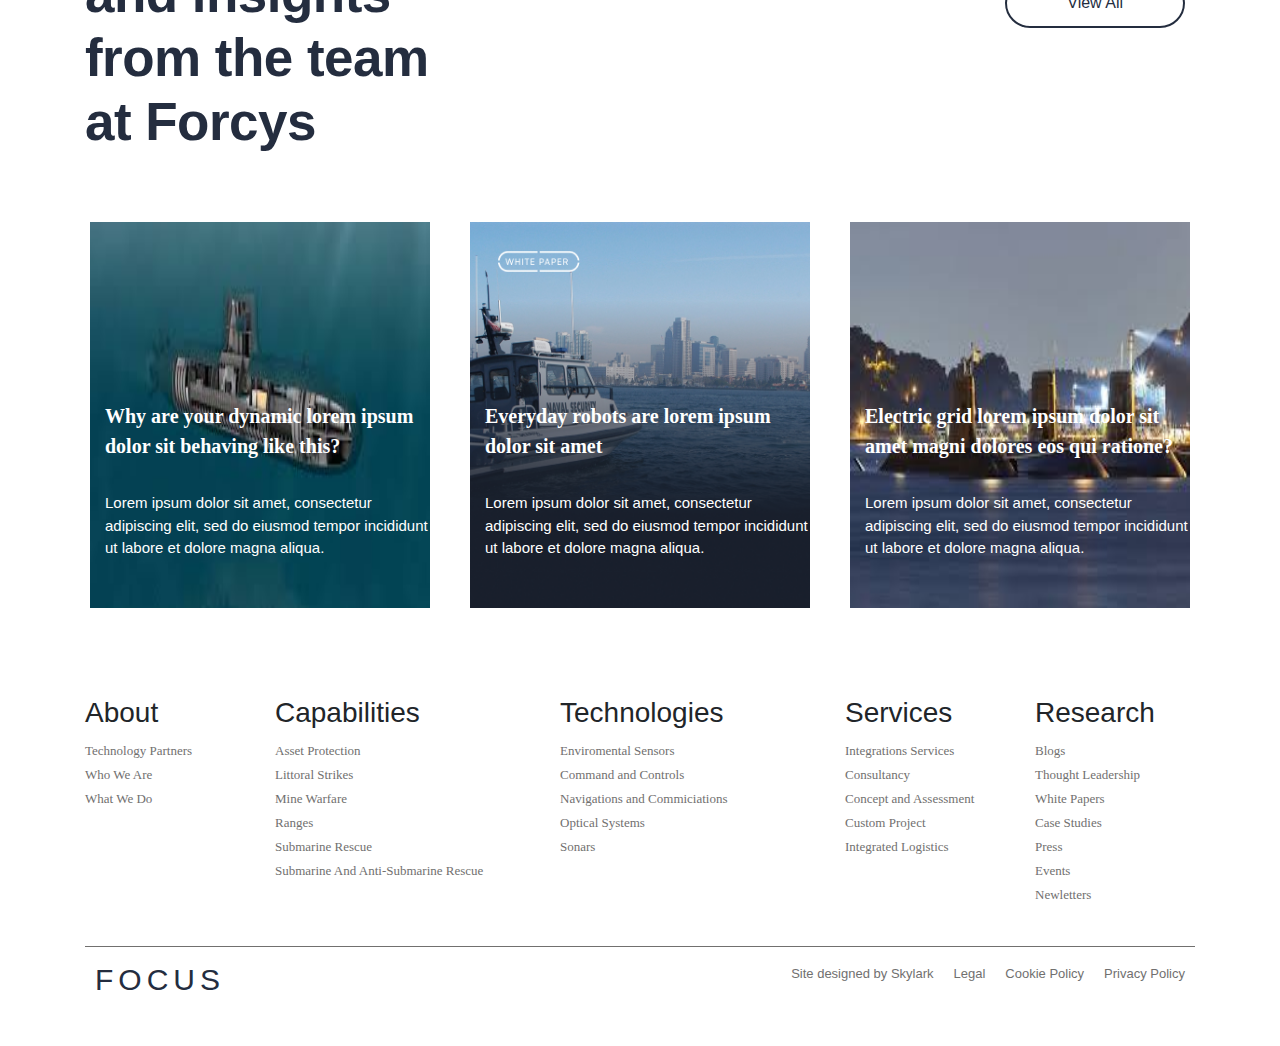
<file: about.html>
<!DOCTYPE html>
<html lang="en">
<head>
    <meta charset="UTF-8">
    <meta http-equiv="X-UA-Compatible" content="IE=edge">
    <meta name="viewport" content="width=device-width, initial-scale=1.0">
    <title>FORCYS</title>
    <link href="https://api.fontshare.com/css?f[]=satoshi@300,301,400,401,500,501,700,701&display=swap" rel="stylesheet">
    <link
    rel="stylesheet"
    href="https://unpkg.com/swiper@8/swiper-bundle.min.css"
  />
    <link rel="stylesheet" href="https://cdn.jsdelivr.net/npm/bootstrap@4.4.1/dist/css/bootstrap.min.css" integrity="sha384-Vkoo8x4CGsO3+Hhxv8T/Q5PaXtkKtu6ug5TOeNV6gBiFeWPGFN9MuhOf23Q9Ifjh" crossorigin="anonymous">
    <link rel="stylesheet" href="css/style.css">
</head>
<body>
    <!------start header section------->
   <header>
       <div class="container">
           <div class="header-inner">
               <div class="logo-hambar">
                   <button class="hambar">
                       <span class="bar"></span>
                       <span class="bar"></span>
                       <span class="bar"></span>
                   </button>
                   <a href="index.html" class="logo">
                    <h1>FOCUS</h1>
                       <!-- <img src="/image/logo.png" alt="logo"> -->
                   </a>
               </div>
               <nav class="header-nav">
                    <ul class="menu">
                        <li class="menu-list"><a href="about.html" class="menu-link">about</a></li>
                        <li class="menu-list"><a href="capabilities.html" class="menu-link">capabilities</a></li>
                        <li class="menu-list"><a href="technology.html" class="menu-link">technologies</a></li>
                        <li class="menu-list"><a href="service.html" class="menu-link">services</a></li>
                        <li class="menu-list"><a href="contact.html" class="menu-link">uk</a></li>
                    </ul>
               </nav>
           </div>
       </div>
   </header>
    <!------end header section------->
    <!------start about-page section------->
   <main>
        <section class="about-page">
            <div class="container">
                <div class="about-inner">
                    <h4>About Us</h4>
                    <p>A sea change in naval underwater technology</p>
                </div>
            </div>
        </section>
<!------end about-page section------->

<!------start about-bottom-menu section------->
<section class="about-bottom-menu">
       <div class="container">
        <div class="bottom-menu">
                <ul class="manu-bar">
                    <li class="border"><a href="#">JUMP TO:</a></li>
                    <li><a href="#">ABOUT US</a></li>
                    <li><a href="#">WHO WE ARE</a></li>
                    <li><a href="#">TECHNOLOGY PARTNERS</a></li>
                    <li><a href="#">WHAT WE DO</a></li>
                    <li><a href="#">THE WATCH</a></li>
                </ul>
            </div>
        </div>
       </div>
</section>

<!------end about-bottom-menu section------->


<!------start naval section------->
        <section class="naval">
            <div class="container">
                <div class="row">
                    <div class="col-md-6">
                        <div class="naval-pic">
                            <img src="/img/ship8.png" alt="ship8.png">
                        </div>
                     </div>   
                    <div class="col-md-6">
                        <h2>A sea change in naval underwater technology</h2>
                        <p>Lorem ipsum dolor sit amet, consectetur adipiscing elit, sed do eiusmod tempor incididunt ut labore et dolore magna aliqua. Ut enim ad minim veniam, quis nostrud exercitation ullamco laboris nisi.
                        Ut aliquip ex ea commodo consequat. Duis aute irure dolor in reprehenderit in voluptate velit esse cillum dolore. </p>
                        <a href="#" class="button">contact us</a>
                    </div>
                </div>
            </div>
        </section>
<!------end naval section------->

<!------start naval-part-two section------->
        <section class="naval-part-2">
            <div class="container">
                <div class="naval-part-inside">
                    <div class="inside-one">
                        <p>Who WE Are</p>
                        <h2>Pioneers in underwater defence, powered by bold thinking</h2>
                    </div>
                    <div class="inside-two">
                        <p>Lorem ipsum dolor sit amet, consectetur adipiscing elit, sed do eiusmod tempor incididunt ut labore et dolore magna aliqua. Ut enim ad minim veniam, quis nostrud exercitation ullamco laboris nisi.
                        Ut aliquip ex ea commodo consequat. Duis aute irure dolor in reprehenderit in voluptate velit esse cillum dolore. </p>
                    </div>
                </div>
            </div>
        </section>
<!------naval-part-two------->

<!------start naval-bottom-part section------->
        <section class="naval-bottom-part">
                <div class="swiper mySwiper4">
                    <div class="swiper-wrapper">
                        <div class="swiper-slide">                
                             <img src="/img/bg1.jpg" alt="bg1.jpg">
                         </div>
                         <div class="swiper-pagination"></div>
                         <div class="swiper-slide">                
                            <img src="/img/ship8.png" alt="ship8.png">
                        </div>
                        <div class="swiper-pagination"></div>
                        <div class="swiper-slide">                
                            <img src="/img/bg1.jpg" alt="bg1.jpg">
                        </div>
                        <div class="swiper-pagination"></div>
                         <div class="swiper-slide">                
                            <img src="/img/ship8.png" alt="ship8.png">
                        </div>
                    </div>
                </div>
        </section>
<!------end naval-bottom-part section------->
<!------start partner section------->
        <section class="partner">
            <div class="container">
                <div class="partner-area">
                    <div class="partner-left">
                        <h4>Partners</h4>
                        <p>Working together to deliver next generation technology</p>
                    </div>
                    <div class="partner-right">
                        <img src="/img/Group 768.png" alt="">
                    </div>
                </div>
            </div>
        </section>
<!------end partner section------->
<!------start blockquoate section------->
<section class="blockquoate">
    <div class="container">
        <div class="blockquoate-inside">
                <div class="quoation">
                    <img src="/img/block-qut.jpg" alt="blockquoate">
                </div>
                <div class="quation-line">
                    <img src="/img/ash-bg.png" alt="blockquoate">
                    <p class="paragraph">Excepteur sint occaecat cupidatat non proident, sunt in culpa qui officia deserunt mollit anim id est laborum</p>
                    <p>ed ut perspiciatis unde omnis iste natus error sit voluptatem accusantium doloremque laudantium, totam rem aperiam, eaque ipsa quae ab illo inventore veritatis et quasi architecto beatae vitae dicta sunt explicabo. Nemo enim ipsam voluptatem quia voluptas sit aspernatur aut odit aut fugit, sed quia consequuntur magni dolores eos qui ratione voluptatem sequi nesciunt. </p>
                    <br>
                    <p>- JOE ISOBAR, ROLE, FORCYS</p>
                </div>
        </div>
    </div>
</section>
<!------end blockquoate section------->
<!------start vehicle section------->


<section class="vehicle">
<div style="--swiper-navigation-color: #fff; --swiper-pagination-color: #fff"
    class="swiper mySwiper2">
    <div class="swiper-wrapper">
      <div class="swiper-slide">
        <div style="background-image: url(/img/rescue.jpg);">
        </div>
        <img src="./img/rescue.jpg" />
        <div class="container">
            <div class="vehicle-engine">
                <h4>What We Do</h4>
                <h3>Autonmous Underwater vechicles</h3>
                <p>Lorem ipsum dolor sit amet, consectetur adipiscing elit, sed do eiusmod tempor incididunt ut labore et dolore magna aliqua. Ut enim ad minim veniam, quis nostrud exercitation ullamco laboris nisi.</p>
            </div>
        </div>
      </div>

      <div class="swiper-slide">
        <div style="background-image: url(/img/bg5.jpg)"></div>
              <img src="/img/bg5.jpg" alt="bg5.jpg" />
        <div class="container">
            <div class="vehicle-engine">
                <h4>What We Do</h4>
                <h3>Autonmous Underwater vechicles</h3>
                <p>Lorem ipsum dolor sit amet, consectetur adipiscing elit, sed do eiusmod tempor incididunt ut labore et dolore magna aliqua. Ut enim ad minim veniam, quis nostrud exercitation ullamco laboris nisi.</p>
            </div>
            
        </div>
      </div>

      <div class="swiper-slide">
        <div style="background-image: url(/img/bg1.jpg)"></div>
              <img src="/img/bg1.jpg" alt="bg1.jpg" />
        <div class="container">
            <div class="vehicle-engine">
                <h4>What We Do</h4>
                <h3>Autonmous Underwater vechicles</h3>
                <p>Lorem ipsum dolor sit amet, consectetur adipiscing elit, sed do eiusmod tempor incididunt ut labore et dolore magna aliqua. Ut enim ad minim veniam, quis nostrud exercitation ullamco laboris nisi.</p>
            </div>
            
        </div>
      </div>

      <div class="swiper-slide">
        <div style="background-image: url(/img/bg3.jpg)"></div>
        <img src="/img/bg3.jpg" alt="bg3.jpg" />
        <div class="container">

            <div class="vehicle-engine">
                <h4>What We Do</h4>
                <h3>Autonmous Underwater vechicles</h3>
                <p>Lorem ipsum dolor sit amet, consectetur adipiscing elit, sed do eiusmod tempor incididunt ut labore et dolore magna aliqua. Ut enim ad minim veniam, quis nostrud exercitation ullamco laboris nisi.</p>
            </div>
            
        </div>
      </div>
      <div class="swiper-slide">
        <div style="background-image: url(/img/bg4.jpg)"></div>
        <img src="/img/ship.jpg" alt="ship.jpg" />
        <div class="container">

            <div class="vehicle-engine">
                <h4>What We Do</h4>
                <h3>Autonmous Underwater vechicles</h3>
                <p>Lorem ipsum dolor sit amet, consectetur adipiscing elit, sed do eiusmod tempor incididunt ut labore et dolore magna aliqua. Ut enim ad minim veniam, quis nostrud exercitation ullamco laboris nisi.</p>
            </div>
            
        </div>
      </div>
    </div>
    <div class="swiper-button-next"></div>
    <div class="swiper-button-prev"></div>
  </div>
  
  <!-- <div class="container"> -->
    <div thumbsSlider="" class="swiper mySwiper">
        <div class="swiper-wrapper">
            <div class="swiper-slide">
                <img src="./img/rescue.jpg" />
              </div>
          <div class="swiper-slide">
            <img src="/img/bg5.jpg" alt="bg5.jpg" />
          </div>
          <div class="swiper-slide">
            <img src="/img/bg1.jpg" alt="bg1.jpg" />
          </div>
          <div class="swiper-slide">
            <img src="/img/bg3.jpg" alt="bg3.jpg" />
          </div>
          <div class="swiper-slide">
            <img src="/img/ship.jpg" alt="ship.jpg" />
          </div>
        </div>
      </div>
  <!-- </div> -->

</section>

<!------end vehicle section------->

<!------start news section------->
    <section class="news">
        <div class="container">
            <div class="news-heading">
                    <a href="watch.html"><p>The Watch</p></a>
                    <h1>News, stories and insights from the team at Forcys</h1>
                    <a href="#" class="button">View All</a>
            </div>
        </div>
    </section>
<!------end news section------->

<!------start news-bottom section------->
    <section class="news-bottom">
        <div class="container">
            <div class="row">
                <div class="col-md-4 marine">
                    <img src="/img/bg1.jpg" alt="bg1.jpg">
                    <p class="paragraph">Why are your dynamic lorem ipsum dolor sit behaving like this?</p>
                    <br><br>
                    <p>Lorem ipsum dolor sit amet, consectetur adipiscing elit, sed do eiusmod tempor incididunt ut labore et dolore magna aliqua.</p>     
                </div>
                <div class="col-md-4 marine">
                    <img src="/img/ship8.png" alt="ship8.png">
                    <p class="paragraph">Everyday robots are lorem ipsum dolor sit amet</p>
                    <p>Lorem ipsum dolor sit amet, consectetur adipiscing elit, sed do eiusmod tempor incididunt ut labore et dolore magna aliqua.</p>     
                </div>
                <div class="col-md-4 marine">
                    <img src="/img/news2.jpg" alt="news2.jpg">
                    <p class="paragraph">Electric grid lorem ipsum dolor sit amet magni dolores eos qui ratione?</p>
                    <p>Lorem ipsum dolor sit amet, consectetur adipiscing elit, sed do eiusmod tempor incididunt ut labore et dolore magna aliqua.</p>     
                </div>
            </div>
        </div>
    </section>
   </main>
<!------end news-bottom section------->

<!------start footer section------->
   <footer>
       <div class="container">
           <div class="row pt-4 pb-4">
               <div class="col-md-2">
                   <ul class="footer-menu">
                    <h3>About</h3>
                       <li class="footer-menu-list"><a class="footer-menu-link" href="#">Technology Partners</a></li>
                       <li class="footer-menu-list"><a class="footer-menu-link" href="#">Who We Are</a></li>
                       <li class="footer-menu-list"><a class="footer-menu-link" href="#">What We Do</a></li>
                   </ul>
               </div>
               <div class="col-md-3">
                <ul class="footer-menu">
                    <h3>Capabilities</h3>
                    <li class="footer-menu-list"><a class="footer-menu-link" href="#">Asset Protection</a></li>
                    <li class="footer-menu-list"><a class="footer-menu-link" href="#">Littoral Strikes</a></li>
                    <li class="footer-menu-list"><a class="footer-menu-link" href="#">Mine Warfare</a></li>
                    <li class="footer-menu-list"><a class="footer-menu-link" href="#">Ranges</a></li>
                    <li class="footer-menu-list"><a class="footer-menu-link" href="#">Submarine Rescue</a></li>
                    <li class="footer-menu-list"><a class="footer-menu-link" href="#">Submarine And Anti-Submarine Rescue</a></li>
                </ul>
            </div>
            <div class="col-md-3">
                <ul class="footer-menu">
                    <h3>Technologies</h3>
                    <li class="footer-menu-list"><a class="footer-menu-link" href="#">Enviromental Sensors</a></li>
                    <li class="footer-menu-list"><a class="footer-menu-link" href="#">Command and Controls</a></li>
                    <li class="footer-menu-list"><a class="footer-menu-link" href="#">Navigations and Commiciations</a></li>
                    <li class="footer-menu-list"><a class="footer-menu-link" href="#">Optical Systems</a></li>
                    <li class="footer-menu-list"><a class="footer-menu-link" href="#">Sonars</a></li>
                </ul>
            </div>
            <div class="col-md-2">
                <ul class="footer-menu">
                    <h3>Services</h3>
                    <li class="footer-menu-list"><a class="footer-menu-link" href="#">Integrations Services</a></li>
                    <li class="footer-menu-list"><a class="footer-menu-link" href="#">Consultancy</a></li>
                    <li class="footer-menu-list"><a class="footer-menu-link" href="#">Concept and Assessment</a></li>
                    <li class="footer-menu-list"><a class="footer-menu-link" href="#">Custom Project</a></li>
                    <li class="footer-menu-list"><a class="footer-menu-link" href="#">Integrated Logistics</a></li>
                </ul>
            </div>
            <div class="col-md-2">
                <ul class="footer-menu">
                    <h3>Research</h3>
                    <li class="footer-menu-list"><a class="footer-menu-link" href="#">Blogs</a></li>
                    <li class="footer-menu-list"><a class="footer-menu-link" href="#">Thought Leadership</a></li>
                    <li class="footer-menu-list"><a class="footer-menu-link" href="#">White Papers</a></li>
                    <li class="footer-menu-list"><a class="footer-menu-link" href="#">Case Studies</a></li>
                    <li class="footer-menu-list"><a class="footer-menu-link" href="#">Press</a></li>
                    <li class="footer-menu-list"><a class="footer-menu-link" href="#">Events</a></li>
                    <li class="footer-menu-list"><a class="footer-menu-link" href="#">Newletters</a></li>
                </ul>
            </div>
           </div>
           <div class="footer-bottom">
                <div class="footer-logo">
                    <h1>FOCUS</h1>
                    <!-- <a href="#"><img src="/image/dark logo.png" alt=""></a> -->
                </div>
                <ul class="footer-bottom-menu">
                    <li class="menu-list"><a href="#" class="menu-link">Site designed by Skylark</a></li>
                    <li class="menu-list"><a href="#" class="menu-link">Legal</a></li>
                    <li class="menu-list"><a href="#" class="menu-link">Cookie Policy</a></li>
                    <li class="menu-list"><a href="#" class="menu-link">Privacy Policy </a></li>
                </ul>
           </div>
       </div>
   </footer>
<!------end footer section------->
    <script src="https://code.jquery.com/jquery-3.4.1.slim.min.js" integrity="sha384-J6qa4849blE2+poT4WnyKhv5vZF5SrPo0iEjwBvKU7imGFAV0wwj1yYfoRSJoZ+n" crossorigin="anonymous"></script>
    <script src="https://cdn.jsdelivr.net/npm/popper.js@1.16.0/dist/umd/popper.min.js" integrity="sha384-Q6E9RHvbIyZFJoft+2mJbHaEWldlvI9IOYy5n3zV9zzTtmI3UksdQRVvoxMfooAo" crossorigin="anonymous"></script>
    <script src="https://cdn.jsdelivr.net/npm/bootstrap@4.4.1/dist/js/bootstrap.min.js" integrity="sha384-wfSDF2E50Y2D1uUdj0O3uMBJnjuUD4Ih7YwaYd1iqfktj0Uod8GCExl3Og8ifwB6" crossorigin="anonymous"></script>
    <script src="https://unpkg.com/swiper@8/swiper-bundle.min.js"></script>
    <script src="./js/script.js"></script>
</body>
</html>
</file>
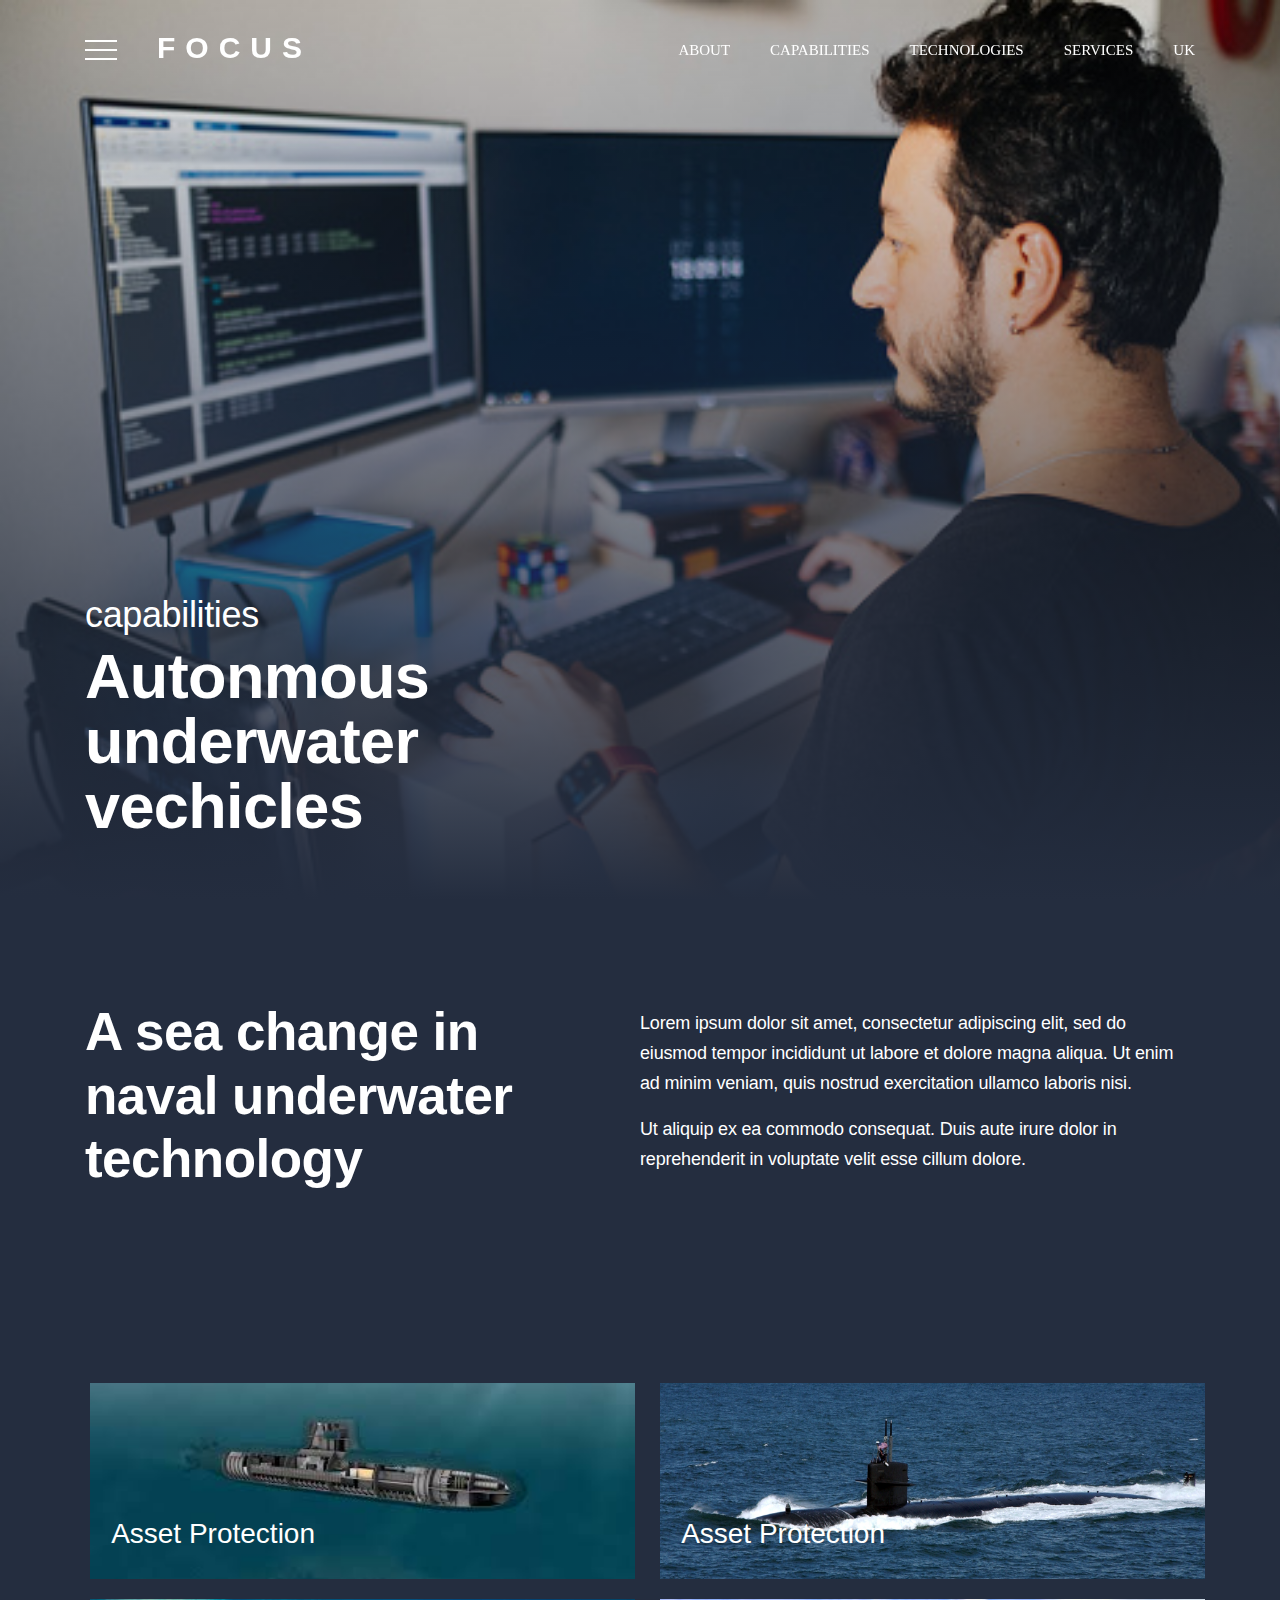
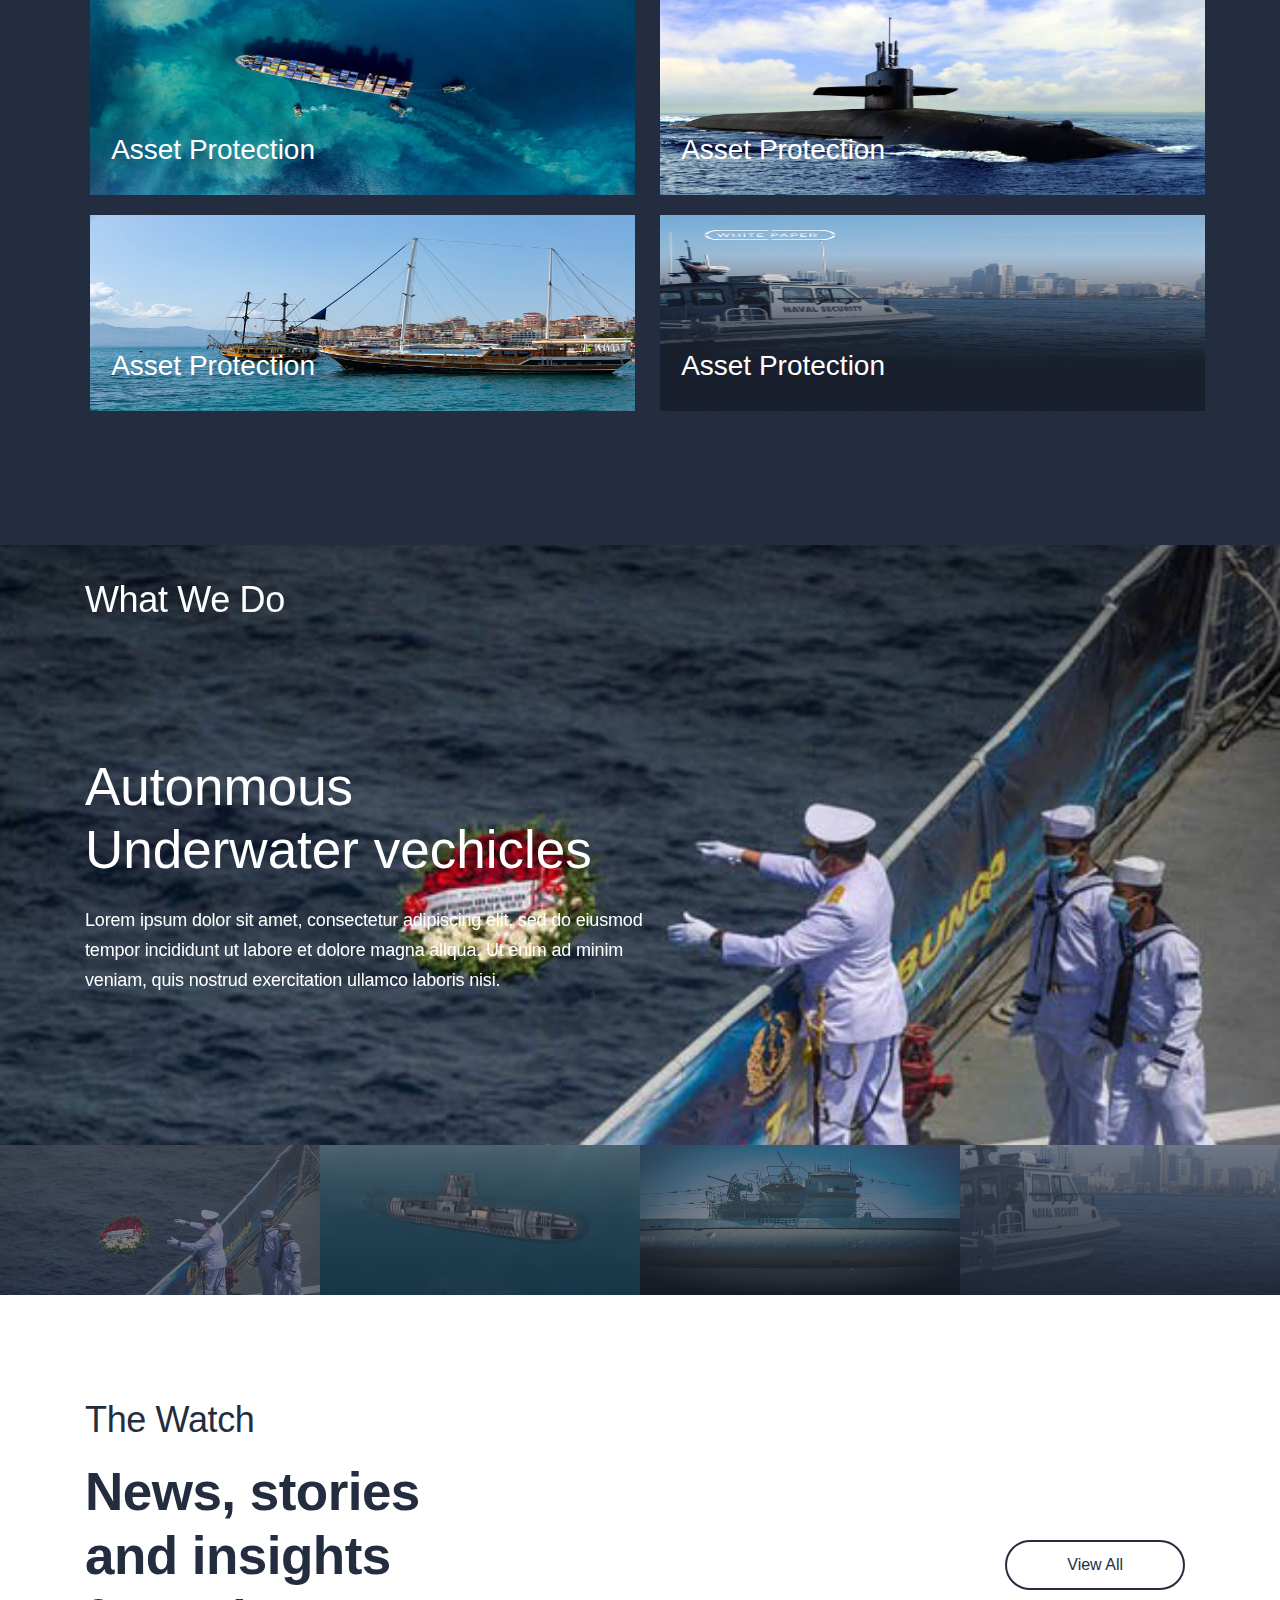
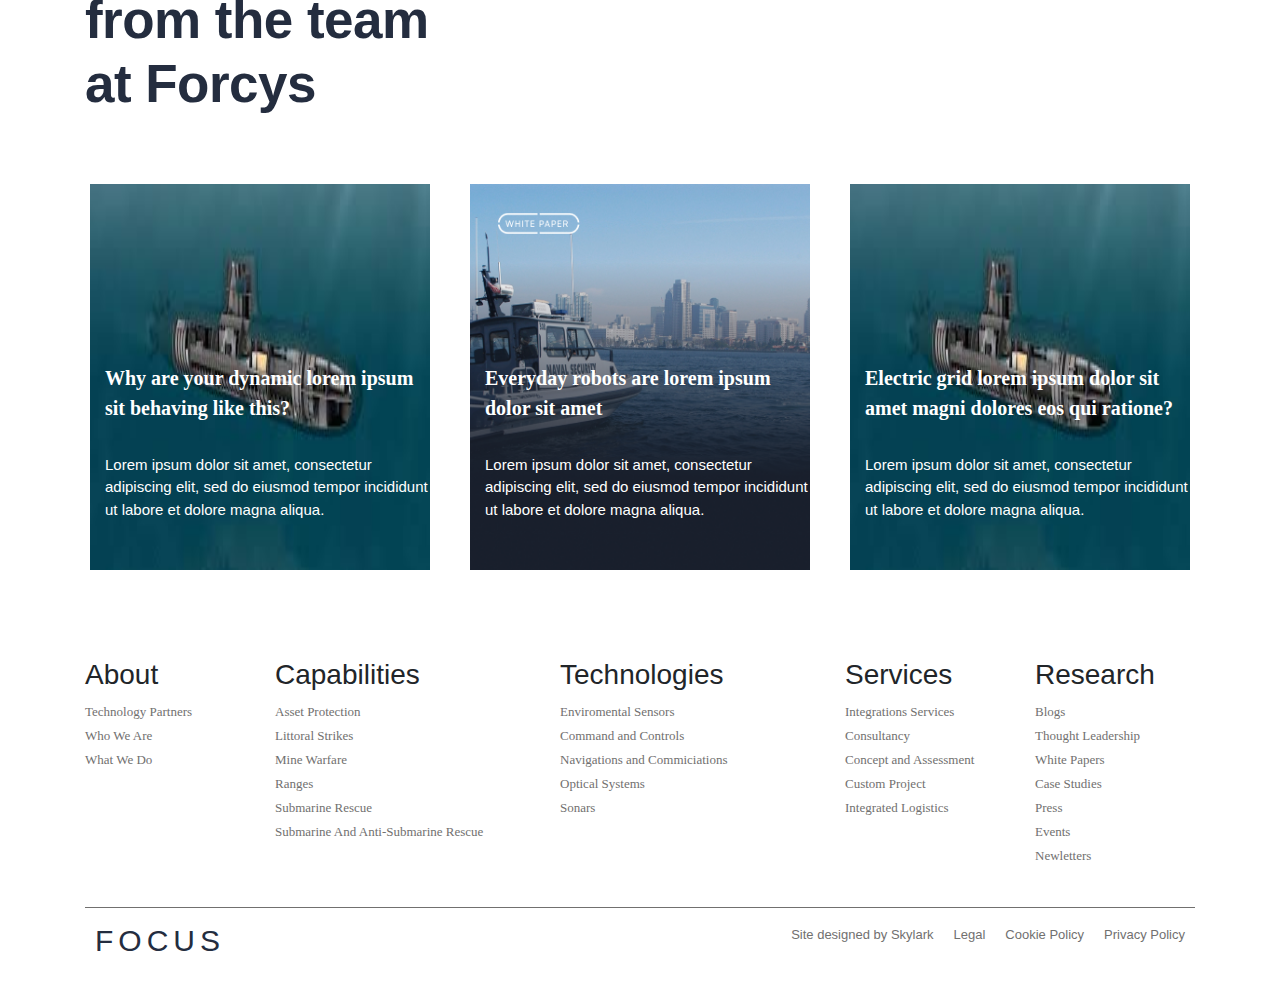
<file: capabilities.html>
<!DOCTYPE html>
<html lang="en">
<head>
    <meta charset="UTF-8">
    <meta http-equiv="X-UA-Compatible" content="IE=edge">
    <meta name="viewport" content="width=device-width, initial-scale=1.0">
    <title>FORCYS</title>
    <link href="https://api.fontshare.com/css?f[]=satoshi@300,301,400,401,500,501,700,701&display=swap" rel="stylesheet">
    <link
    rel="stylesheet"
    href="https://unpkg.com/swiper@8/swiper-bundle.min.css"
  />
    <link rel="stylesheet" href="https://cdn.jsdelivr.net/npm/bootstrap@4.4.1/dist/css/bootstrap.min.css" integrity="sha384-Vkoo8x4CGsO3+Hhxv8T/Q5PaXtkKtu6ug5TOeNV6gBiFeWPGFN9MuhOf23Q9Ifjh" crossorigin="anonymous">
    <link rel="stylesheet" href="css/style.css">
</head>
<body>
    <!------start header section------->
   <header>
       <div class="container">
           <div class="header-inner">
               <div class="logo-hambar">
                   <button class="hambar">
                       <span class="bar"></span>
                       <span class="bar"></span>
                       <span class="bar"></span>
                   </button>
                   <a href="index.html" class="logo">
                    <h1>FOCUS</h1>
                       <!-- <img src="/image/logo.png" alt="logo"> -->
                   </a>
               </div>
               <nav class="header-nav">
                    <ul class="menu">
                        <li class="menu-list"><a href="about.html" class="menu-link">about</a></li>
                        <li class="menu-list"><a href="capabilities.html" class="menu-link">capabilities</a></li>
                        <li class="menu-list"><a href="technology.html" class="menu-link">technologies</a></li>
                        <li class="menu-list"><a href="service.html" class="menu-link">services</a></li>
                        <li class="menu-list"><a href="contact.html" class="menu-link">uk</a></li>
                    </ul>
               </nav>
           </div>
       </div>
   </header>
    <!------end header section------->
    <!------start capabilities-page section------->
   <main>
    <section class="capabilities-page">
        <div class="container">
            <div class="capabilities-inner">
                <h4>capabilities</h4>
                <p>Autonmous underwater vechicles</p>
            </div>
        </div>
    </section>
<!------end capabilities-page section------->

<!------start capabilities-bottom section------->
        <section class="capabilities-bottom">
            <div class="container">
                <div class="capabilities-inside">
                    <div class="capabilities-one">
                        <h2>A sea change in naval underwater technology</h2>
                    </div>
                    <div class="capabilities-two">
                        <p>Lorem ipsum dolor sit amet, consectetur adipiscing elit, sed do eiusmod tempor incididunt ut labore et dolore magna aliqua. Ut enim ad minim veniam, quis nostrud exercitation ullamco laboris nisi.</p>
                        <p>Ut aliquip ex ea commodo consequat. Duis aute irure dolor in reprehenderit in voluptate velit esse cillum dolore. </p>
                    </div>
                </div>
            </div>
        </section>
<!------End capabilities-bottom------->

<!------start asset section------->
<section class="asset">
    <div class="container">
        <div class="row pt-4 pb-4">
            <div class="col-md-6">
                <img src="/img/bg1.jpg" alt="bg1.jpg" />
                <h3 class="img-title">Asset Protection</h3>
            </div>
            <div class="col-md-6">
                <img src="/img/naval-1.png" alt="naval-1.png" />
                <h3 class="img-title">Asset Protection</h3>
            </div>
            <div class="col-md-6">
                <img src="/img/ship.jpg" alt="ship.jpg" />
                <h3 class="img-title">Asset Protection</h3>
            </div>
            <div class="col-md-6">
                <img src="/img/ship2.jpg" alt="ship2.jpg" />
                <h3 class="img-title">Asset Protection</h3>
            </div>
            <div class="col-md-6">
                <img src="/img/ship5.jpg" alt="ship5.jpg" />
                <h3 class="img-title">Asset Protection</h3>
            </div>
            <div class="col-md-6">
                <img src="/img/ship8.png" alt="ship8.png" />
                <h3 class="img-title">Asset Protection</h3>
            </div>
        </div>
    </div>
</section>
<!------End asset section------->

<section class="vehicle">
    <div style="--swiper-navigation-color: #fff; --swiper-pagination-color: #fff"
class="swiper mySwiper2">
<div class="swiper-wrapper">
<div class="swiper-slide">
    <div style="background-image: url(/img/rescue.jpg)"></div>
    <img src="./img/rescue.jpg" />
<div class="container">

    <div class="vehicle-engine">
        <h4>What We Do</h4>
        <h3>Autonmous Underwater vechicles</h3>
        <p>Lorem ipsum dolor sit amet, consectetur adipiscing elit, sed do eiusmod tempor incididunt ut labore et dolore magna aliqua. Ut enim ad minim veniam, quis nostrud exercitation ullamco laboris nisi.</p>
    </div>

</div>
</div>

<div class="swiper-slide">
    <div style="background-image: url(/img/bg1.jpg)"></div>
    <img src="/img/bg1.jpg" alt="bg1.jpg" />
<div class="container">
    <div class="vehicle-engine">
        <h4>What We Do</h4>
        <h3>Autonmous Underwater vechicles</h3>
        <p>Lorem ipsum dolor sit amet, consectetur adipiscing elit, sed do eiusmod tempor incididunt ut labore et dolore magna aliqua. Ut enim ad minim veniam, quis nostrud exercitation ullamco laboris nisi.</p>
    </div>
    
</div>
</div>

<div class="swiper-slide">
    <div style="background-image: url(/img/bg3.jpg)"></div>
    <img src="/img/bg3.jpg" alt="bg3.jpg" />
<div class="container">
    <div class="vehicle-engine">
        <h4>What We Do</h4>
        <h3>Autonmous Underwater vechicles</h3>
        <p>Lorem ipsum dolor sit amet, consectetur adipiscing elit, sed do eiusmod tempor incididunt ut labore et dolore magna aliqua. Ut enim ad minim veniam, quis nostrud exercitation ullamco laboris nisi.</p>
    </div>
    
</div>
</div>

<div class="swiper-slide">
    <div style="background-image: url(/img/bg4.jpg)"></div>
    <img src="/img/bg4.jpg" alt="bg4.jpg" />
<div class="container">

    <div class="vehicle-engine">
        <h4>What We Do</h4>
        <h3>Autonmous Underwater vechicles</h3>
        <p>Lorem ipsum dolor sit amet, consectetur adipiscing elit, sed do eiusmod tempor incididunt ut labore et dolore magna aliqua. Ut enim ad minim veniam, quis nostrud exercitation ullamco laboris nisi.</p>
    </div>
    
</div>
</div>
<div class="swiper-slide">
    <div style="background-image: url(/img/bg5.jpg)"></div>
    <img src="/img/bg5.jpg" alt="bg5.jpg" />
<div class="container">

    <div class="vehicle-engine">
        <h4>What We Do</h4>
        <h3>Autonmous Underwater vechicles</h3>
        <p>Lorem ipsum dolor sit amet, consectetur adipiscing elit, sed do eiusmod tempor incididunt ut labore et dolore magna aliqua. Ut enim ad minim veniam, quis nostrud exercitation ullamco laboris nisi.</p>
    </div>
    
</div>
</div>
</div>
<div class="swiper-button-next"></div>
<div class="swiper-button-prev"></div>
</div>

<!-- <div class="container"> -->
<div thumbsSlider="" class="swiper mySwiper">
<div class="swiper-wrapper">
    <div class="swiper-slide">
        <img src="./img/rescue.jpg" />
      </div>
  <div class="swiper-slide">
    <img src="/img/bg1.jpg" alt="bg1.jpg" />
  </div>
  <div class="swiper-slide">
    <img src="/img/bg3.jpg" alt="bg3.jpg" />
  </div>
  <div class="swiper-slide">
    <img src="/img/ship8.png" alt="ship8.png" />
  </div>
  <div class="swiper-slide">
    <img src="/img/bg5.jpg" alt="bg5.jpg" />
  </div>
</div>
</div>
<!-- </div> -->

</section>

<!------start news section------->
    <section class="news">
        <div class="container">
            <div class="news-heading">
                    <a href="watch.html"><p>The Watch</p></a>
                    <h1>News, stories and insights from the team at Forcys</h1>
                    <a href="#" class="button">View All</a>
            </div>
        </div>
    </section>
<!------end news section------->

<!------start news section------->
    <section class="news-bottom">
        <div class="container">
          <div class="row">
            <div class="col-md-4 marine">
                <img src="/img/bg1.jpg" alt="bg1.jpg" />
              <p class="paragraph">
                Why are your dynamic lorem ipsum sit behaving like this?
              </p>
              <br /><br />
              <p>
                Lorem ipsum dolor sit amet, consectetur adipiscing elit, sed do
                eiusmod tempor incididunt ut labore et dolore magna aliqua.
              </p>
            </div>
            <div class="col-md-4 marine">
              <img src="/img/ship8.png" alt="ship8.png" />
              <p class="paragraph">
                Everyday robots are lorem ipsum dolor sit amet
              </p>
              <p>
                Lorem ipsum dolor sit amet, consectetur adipiscing elit, sed do
                eiusmod tempor incididunt ut labore et dolore magna aliqua.
              </p>
            </div>
            <div class="col-md-4 marine">
              <img src="/img/bg1.jpg" alt="bg1.jpg" />
              <p class="paragraph">
                Electric grid lorem ipsum dolor sit amet magni dolores eos qui
                ratione?
              </p>
              <p>
                Lorem ipsum dolor sit amet, consectetur adipiscing elit, sed do
                eiusmod tempor incididunt ut labore et dolore magna aliqua.
              </p>
            </div>
          </div>
        </div>
      </section>
   </main>
<!------start footer section------->

<!------start footer section------->
   <footer>
       <div class="container">
           <div class="row pt-4 pb-4">
               <div class="col-md-2">
                   <ul class="footer-menu">
                    <h3>About</h3>
                       <li class="footer-menu-list"><a class="footer-menu-link" href="#">Technology Partners</a></li>
                       <li class="footer-menu-list"><a class="footer-menu-link" href="#">Who We Are</a></li>
                       <li class="footer-menu-list"><a class="footer-menu-link" href="#">What We Do</a></li>
                   </ul>
               </div>
               <div class="col-md-3">
                <ul class="footer-menu">
                    <h3>Capabilities</h3>
                    <li class="footer-menu-list"><a class="footer-menu-link" href="#">Asset Protection</a></li>
                    <li class="footer-menu-list"><a class="footer-menu-link" href="#">Littoral Strikes</a></li>
                    <li class="footer-menu-list"><a class="footer-menu-link" href="#">Mine Warfare</a></li>
                    <li class="footer-menu-list"><a class="footer-menu-link" href="#">Ranges</a></li>
                    <li class="footer-menu-list"><a class="footer-menu-link" href="#">Submarine Rescue</a></li>
                    <li class="footer-menu-list"><a class="footer-menu-link" href="#">Submarine And Anti-Submarine Rescue</a></li>
                </ul>
            </div>
            <div class="col-md-3">
                <ul class="footer-menu">
                    <h3>Technologies</h3>
                    <li class="footer-menu-list"><a class="footer-menu-link" href="#">Enviromental Sensors</a></li>
                    <li class="footer-menu-list"><a class="footer-menu-link" href="#">Command and Controls</a></li>
                    <li class="footer-menu-list"><a class="footer-menu-link" href="#">Navigations and Commiciations</a></li>
                    <li class="footer-menu-list"><a class="footer-menu-link" href="#">Optical Systems</a></li>
                    <li class="footer-menu-list"><a class="footer-menu-link" href="#">Sonars</a></li>
                </ul>
            </div>
            <div class="col-md-2">
                <ul class="footer-menu">
                    <h3>Services</h3>
                    <li class="footer-menu-list"><a class="footer-menu-link" href="#">Integrations Services</a></li>
                    <li class="footer-menu-list"><a class="footer-menu-link" href="#">Consultancy</a></li>
                    <li class="footer-menu-list"><a class="footer-menu-link" href="#">Concept and Assessment</a></li>
                    <li class="footer-menu-list"><a class="footer-menu-link" href="#">Custom Project</a></li>
                    <li class="footer-menu-list"><a class="footer-menu-link" href="#">Integrated Logistics</a></li>
                </ul>
            </div>
            <div class="col-md-2">
                <ul class="footer-menu">
                    <h3>Research</h3>
                    <li class="footer-menu-list"><a class="footer-menu-link" href="#">Blogs</a></li>
                    <li class="footer-menu-list"><a class="footer-menu-link" href="#">Thought Leadership</a></li>
                    <li class="footer-menu-list"><a class="footer-menu-link" href="#">White Papers</a></li>
                    <li class="footer-menu-list"><a class="footer-menu-link" href="#">Case Studies</a></li>
                    <li class="footer-menu-list"><a class="footer-menu-link" href="#">Press</a></li>
                    <li class="footer-menu-list"><a class="footer-menu-link" href="#">Events</a></li>
                    <li class="footer-menu-list"><a class="footer-menu-link" href="#">Newletters</a></li>
                </ul>
            </div>
           </div>
           <div class="footer-bottom">
                <div class="footer-logo">
                    <h1>FOCUS</h1>
                    <!-- <a href="#"><img src="/image/dark logo.png" alt=""></a> -->
                </div>
                <ul class="footer-bottom-menu">
                    <li class="menu-list"><a href="#" class="menu-link">Site designed by Skylark</a></li>
                    <li class="menu-list"><a href="#" class="menu-link">Legal</a></li>
                    <li class="menu-list"><a href="#" class="menu-link">Cookie Policy</a></li>
                    <li class="menu-list"><a href="#" class="menu-link">Privacy Policy </a></li>
                </ul>
           </div>
       </div>
   </footer>
<!------end footer section------->


    <script src="https://code.jquery.com/jquery-3.4.1.slim.min.js" integrity="sha384-J6qa4849blE2+poT4WnyKhv5vZF5SrPo0iEjwBvKU7imGFAV0wwj1yYfoRSJoZ+n" crossorigin="anonymous"></script>
    <script src="https://cdn.jsdelivr.net/npm/popper.js@1.16.0/dist/umd/popper.min.js" integrity="sha384-Q6E9RHvbIyZFJoft+2mJbHaEWldlvI9IOYy5n3zV9zzTtmI3UksdQRVvoxMfooAo" crossorigin="anonymous"></script>
    <script src="https://cdn.jsdelivr.net/npm/bootstrap@4.4.1/dist/js/bootstrap.min.js" integrity="sha384-wfSDF2E50Y2D1uUdj0O3uMBJnjuUD4Ih7YwaYd1iqfktj0Uod8GCExl3Og8ifwB6" crossorigin="anonymous"></script>
    <script src="https://unpkg.com/swiper@8/swiper-bundle.min.js"></script>
    <script src="./js/script.js"></script>
</body>
</html>
</file>
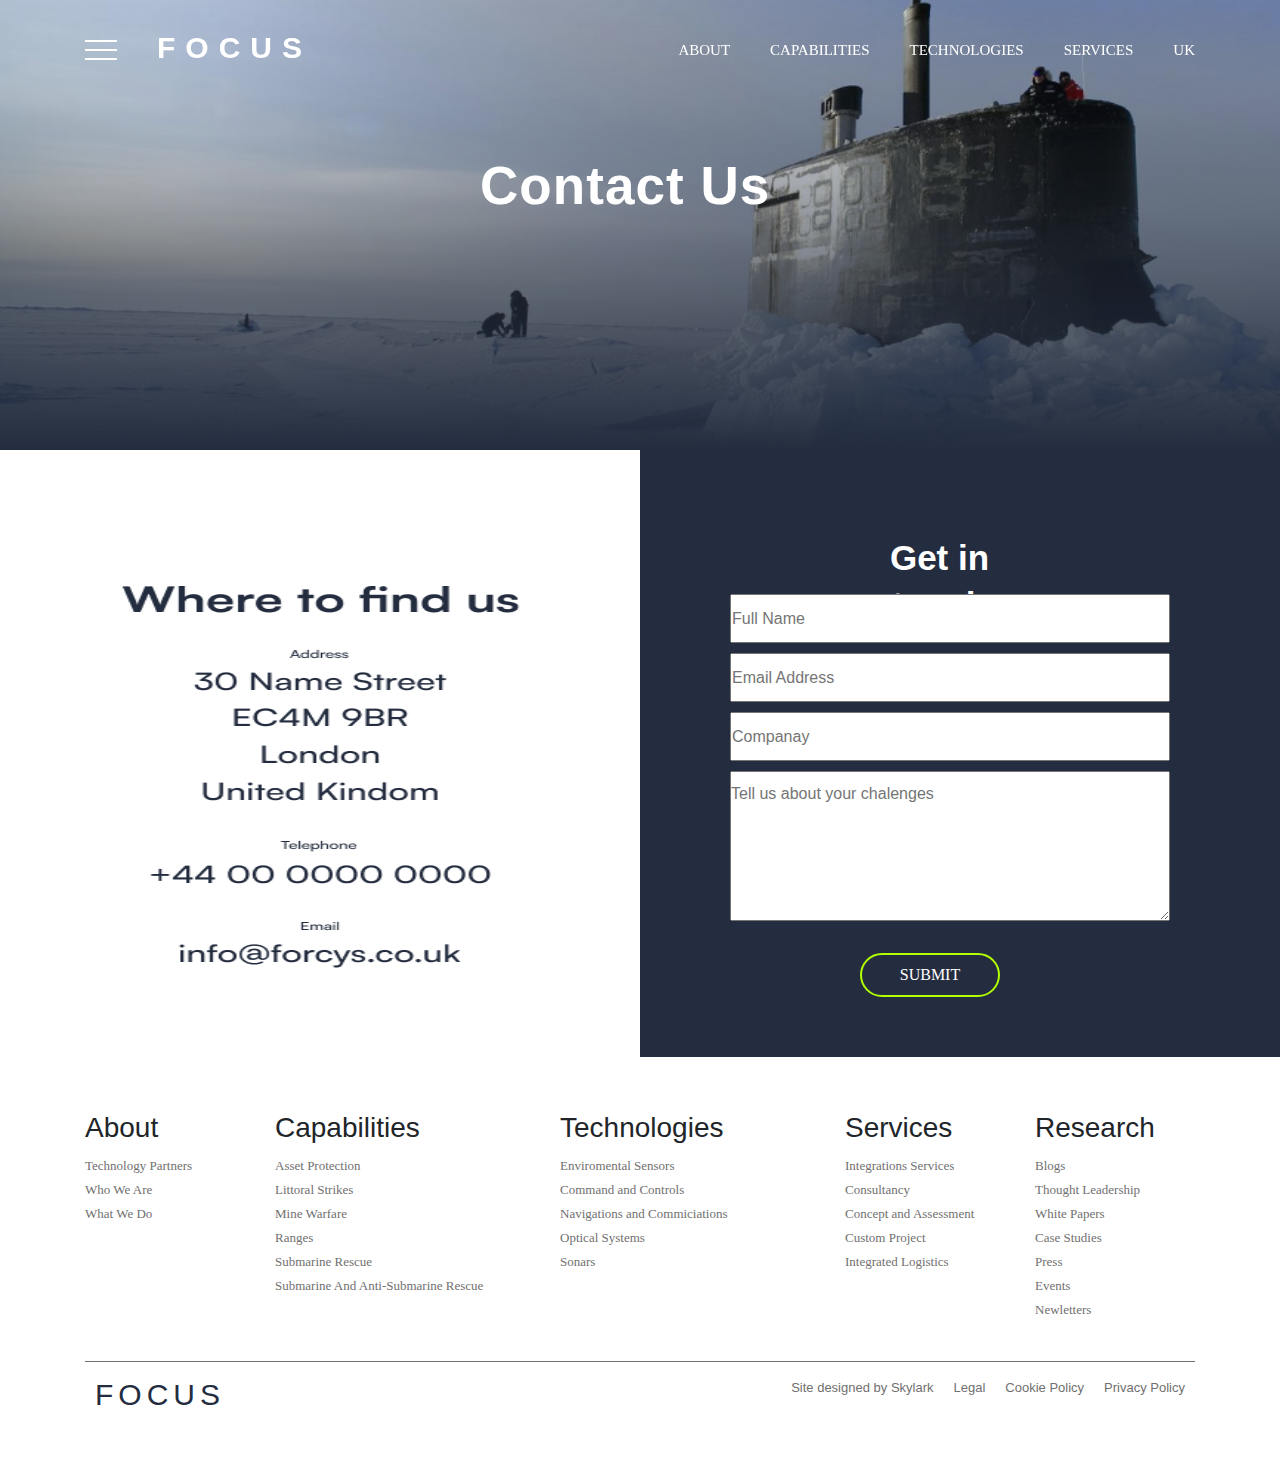
<file: contact.html>
<!DOCTYPE html>
<html lang="en">
<head>
    <meta charset="UTF-8">
    <meta http-equiv="X-UA-Compatible" content="IE=edge">
    <meta name="viewport" content="width=device-width, initial-scale=1.0">
    <title>FORCYS</title>
    <link rel="stylesheet" href="https://cdn.jsdelivr.net/npm/bootstrap@4.4.1/dist/css/bootstrap.min.css" integrity="sha384-Vkoo8x4CGsO3+Hhxv8T/Q5PaXtkKtu6ug5TOeNV6gBiFeWPGFN9MuhOf23Q9Ifjh" crossorigin="anonymous">
    <link href="https://api.fontshare.com/css?f[]=satoshi@300,301,400,401,500,501,700,701&display=swap" rel="stylesheet">
    <link rel="stylesheet" href="css/style.css">
</head>
<body>
    <!------start header section------->
   <header>
       <div class="container">
           <div class="header-inner">
               <div class="logo-hambar">
                   <button class="hambar">
                       <span class="bar"></span>
                       <span class="bar"></span>
                       <span class="bar"></span>
                   </button>
                   <a href="index.html" class="logo">
                    <h1>FOCUS</h1>
                       <!-- <img src="/image/logo.png" alt="logo"> -->
                   </a>
               </div>
               <nav class="header-nav">
                    <ul class="menu">
                        <li class="menu-list"><a href="about.html" class="menu-link">about</a></li>
                        <li class="menu-list"><a href="capabilities.html" class="menu-link">capabilities</a></li>
                        <li class="menu-list"><a href="technology.html" class="menu-link">technologies</a></li>
                        <li class="menu-list"><a href="service.html" class="menu-link">services</a></li>
                        <li class="menu-list"><a href="contact.html" class="menu-link">uk</a></li>
                    </ul>
               </nav>
           </div>
       </div>
   </header>
    <!------end header section------->
    <!------start contact section------->
   <section class="contact">
       <div class="container">
        <div class="contact-area">
            <h4>Contact Us</h4>
        </div>
       </div>
   </section>
    <!------end contactsection------->
   <main>
<!------start services section------->
<section class="text-area">
    <!-- <div class="container"> -->
        <div class="text-area-inside">
            <div class="contact-right">
                <img src="/img/white-2.png" alt="white-2.png">
            </div>
            <div class="contact-left">
                <div class="col-md-6 pt-4 get-in">
                    <h4>Get in touch</h4>
                    <form action="">
                        <input type="text" class="input-field" placeholder="Full Name">
                        <input type="text" class="input-field" placeholder="Email Address">
                        <input type="text" class="input-field" placeholder="Companay">
                        <textarea type="text" class="input-field textarea-field" placeholder="Tell us about your chalenges"></textarea>
                        <button type="button" class="btn">SUBMIT</button>
                    </form>
                </div>
            </div>
        </div>
    <!-- </div> -->
</section>
<!------End services section------->
<!------start footer section------->
   <footer>
       <div class="container">
           <div class="row pt-4 pb-4">
               <div class="col-md-2">
                   <ul class="footer-menu">
                    <h3>About</h3>
                       <li class="footer-menu-list"><a class="footer-menu-link" href="#">Technology Partners</a></li>
                       <li class="footer-menu-list"><a class="footer-menu-link" href="#">Who We Are</a></li>
                       <li class="footer-menu-list"><a class="footer-menu-link" href="#">What We Do</a></li>
                   </ul>
               </div>
               <div class="col-md-3">
                <ul class="footer-menu">
                    <h3>Capabilities</h3>
                    <li class="footer-menu-list"><a class="footer-menu-link" href="#">Asset Protection</a></li>
                    <li class="footer-menu-list"><a class="footer-menu-link" href="#">Littoral Strikes</a></li>
                    <li class="footer-menu-list"><a class="footer-menu-link" href="#">Mine Warfare</a></li>
                    <li class="footer-menu-list"><a class="footer-menu-link" href="#">Ranges</a></li>
                    <li class="footer-menu-list"><a class="footer-menu-link" href="#">Submarine Rescue</a></li>
                    <li class="footer-menu-list"><a class="footer-menu-link" href="#">Submarine And Anti-Submarine Rescue</a></li>
                </ul>
            </div>
            <div class="col-md-3">
                <ul class="footer-menu">
                    <h3>Technologies</h3>
                    <li class="footer-menu-list"><a class="footer-menu-link" href="#">Enviromental Sensors</a></li>
                    <li class="footer-menu-list"><a class="footer-menu-link" href="#">Command and Controls</a></li>
                    <li class="footer-menu-list"><a class="footer-menu-link" href="#">Navigations and Commiciations</a></li>
                    <li class="footer-menu-list"><a class="footer-menu-link" href="#">Optical Systems</a></li>
                    <li class="footer-menu-list"><a class="footer-menu-link" href="#">Sonars</a></li>
                </ul>
            </div>
            <div class="col-md-2">
                <ul class="footer-menu">
                    <h3>Services</h3>
                    <li class="footer-menu-list"><a class="footer-menu-link" href="#">Integrations Services</a></li>
                    <li class="footer-menu-list"><a class="footer-menu-link" href="#">Consultancy</a></li>
                    <li class="footer-menu-list"><a class="footer-menu-link" href="#">Concept and Assessment</a></li>
                    <li class="footer-menu-list"><a class="footer-menu-link" href="#">Custom Project</a></li>
                    <li class="footer-menu-list"><a class="footer-menu-link" href="#">Integrated Logistics</a></li>
                </ul>
            </div>
            <div class="col-md-2">
                <ul class="footer-menu">
                    <h3>Research</h3>
                    <li class="footer-menu-list"><a class="footer-menu-link" href="#">Blogs</a></li>
                    <li class="footer-menu-list"><a class="footer-menu-link" href="#">Thought Leadership</a></li>
                    <li class="footer-menu-list"><a class="footer-menu-link" href="#">White Papers</a></li>
                    <li class="footer-menu-list"><a class="footer-menu-link" href="#">Case Studies</a></li>
                    <li class="footer-menu-list"><a class="footer-menu-link" href="#">Press</a></li>
                    <li class="footer-menu-list"><a class="footer-menu-link" href="#">Events</a></li>
                    <li class="footer-menu-list"><a class="footer-menu-link" href="#">Newletters</a></li>
                </ul>
            </div>
           </div>
           <div class="footer-bottom">
                <div class="footer-logo">
                    <h1>FOCUS</h1>
                    <!-- <a href="#"><img src="/image/dark logo.png" alt=""></a> -->
                </div>
                <ul class="footer-bottom-menu">
                    <li class="menu-list"><a href="#" class="menu-link">Site designed by Skylark</a></li>
                    <li class="menu-list"><a href="#" class="menu-link">Legal</a></li>
                    <li class="menu-list"><a href="#" class="menu-link">Cookie Policy</a></li>
                    <li class="menu-list"><a href="#" class="menu-link">Privacy Policy </a></li>
                </ul>
           </div>
       </div>
   </footer>
<!------end footer section------->


    <script src="https://code.jquery.com/jquery-3.4.1.slim.min.js" integrity="sha384-J6qa4849blE2+poT4WnyKhv5vZF5SrPo0iEjwBvKU7imGFAV0wwj1yYfoRSJoZ+n" crossorigin="anonymous"></script>
    <script src="https://cdn.jsdelivr.net/npm/popper.js@1.16.0/dist/umd/popper.min.js" integrity="sha384-Q6E9RHvbIyZFJoft+2mJbHaEWldlvI9IOYy5n3zV9zzTtmI3UksdQRVvoxMfooAo" crossorigin="anonymous"></script>
    <script src="https://cdn.jsdelivr.net/npm/bootstrap@4.4.1/dist/js/bootstrap.min.js" integrity="sha384-wfSDF2E50Y2D1uUdj0O3uMBJnjuUD4Ih7YwaYd1iqfktj0Uod8GCExl3Og8ifwB6" crossorigin="anonymous"></script>
    <script src="./js/script.js"></script>
</body>
</html>
</file>
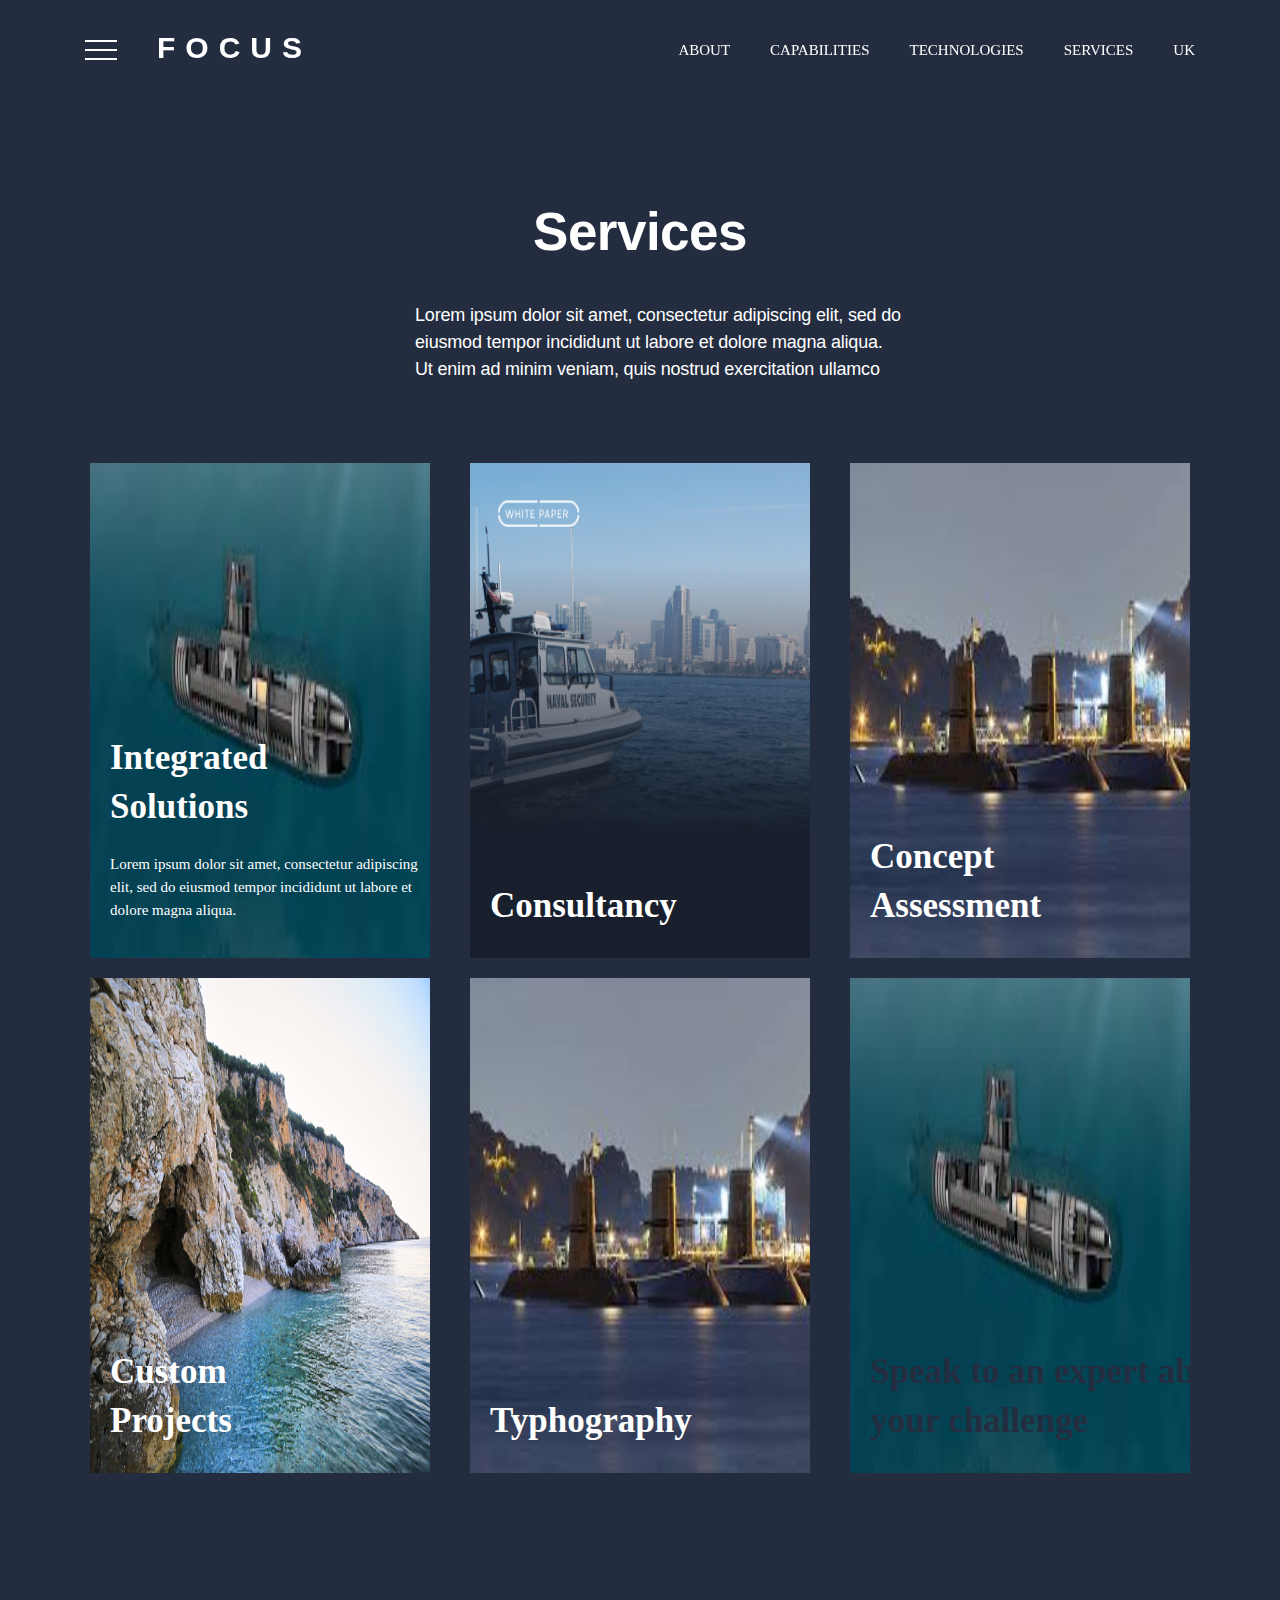
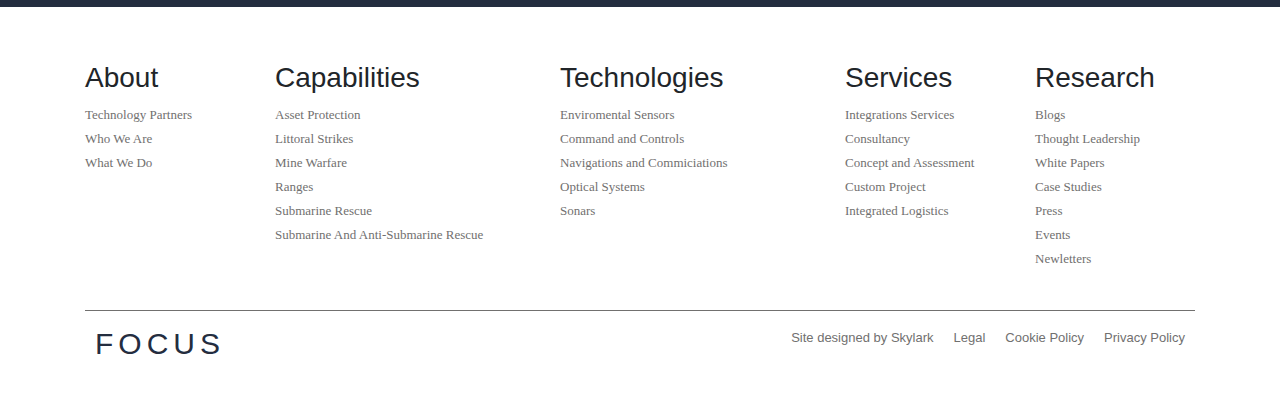
<file: service.html>
<!DOCTYPE html>
<html lang="en">
<head>
    <meta charset="UTF-8">
    <meta http-equiv="X-UA-Compatible" content="IE=edge">
    <meta name="viewport" content="width=device-width, initial-scale=1.0">
    <title>FORCYS</title>
    <link rel="stylesheet" href="https://cdn.jsdelivr.net/npm/bootstrap@4.4.1/dist/css/bootstrap.min.css" integrity="sha384-Vkoo8x4CGsO3+Hhxv8T/Q5PaXtkKtu6ug5TOeNV6gBiFeWPGFN9MuhOf23Q9Ifjh" crossorigin="anonymous">
    <link href="https://api.fontshare.com/css?f[]=satoshi@300,301,400,401,500,501,700,701&display=swap" rel="stylesheet">
    <link rel="stylesheet" href="css/style.css">
</head>
<body>
    <!------start header section------->
   <header>
       <div class="container">
           <div class="header-inner">
               <div class="logo-hambar">
                   <button class="hambar">
                       <span class="bar"></span>
                       <span class="bar"></span>
                       <span class="bar"></span>
                   </button>
                   <a href="index.html" class="logo">
                    <h1>FOCUS</h1>
                       <!-- <img src="/image/logo.png" alt="logo"> -->
                   </a>
               </div>
               <nav class="header-nav">
                    <ul class="menu">
                        <li class="menu-list"><a href="about.html" class="menu-link">about</a></li>
                        <li class="menu-list"><a href="capabilities.html" class="menu-link">capabilities</a></li>
                        <li class="menu-list"><a href="technology.html" class="menu-link">technologies</a></li>
                        <li class="menu-list"><a href="service.html" class="menu-link">services</a></li>
                        <li class="menu-list"><a href="contact.html" class="menu-link">uk</a></li>
                    </ul>
               </nav>
           </div>
       </div>
   </header>
    <!------end header section------->
    <!------start header-paraghraph section------->
   <section class="service-top">
       <div class="container">
        <div class="service-para">
            <a href="services-sub.html"><h4>Services</h4></a>
            <p>Lorem ipsum dolor sit amet, consectetur adipiscing elit, sed do eiusmod tempor incididunt ut labore et dolore magna aliqua. Ut enim ad minim veniam, quis nostrud exercitation ullamco </p>
        </div>
       </div>
   </section>
    <!------end header-paraghraph section------->
   <main>
<!------start services section------->
<section class="services-bottom">
    <div class="container">
        <div class="row pt-4 pb-4 service-pic">
            <div class="col-md-4">
                <img src="/img/bg1.jpg" alt="bg1.jpg">
                <h3 class="top">Integrated Solutions</h3>
                <p>Lorem ipsum dolor sit amet, consectetur adipiscing elit, sed do eiusmod tempor incididunt ut labore et dolore magna aliqua.</p>
            </div>
            <div class="col-md-4">
                <img src="/img/ship8.png" alt="ship8.png" />
                <h3>Consultancy</h3>
            </div>
            <div class="col-md-4">
                <img src="/img/news2.jpg" alt="news2.jpg" />
                <h3>Concept Assessment</h3>
            </div>
            <div class="col-md-4">
                <img src="/img/ship4.jpg" alt="ship1">
                <h3>Custom Projects</h3>
            </div>
            <div class="col-md-4">
                <img src="/img/news2.jpg" alt="news2.jpg" />
                <h3>Typhography</h3>
            </div>
            <div class="col-md-4">
                <img src="/img/bg1.jpg" alt="bg1.jpg">
                <h3 class="speak">Speak to an expert about your challenge</h3>
            </div>
        </div>
    </div>
</section>
<!------End services section------->
<!------start footer section------->
   <footer>
       <div class="container">
           <div class="row pt-4 pb-4">
               <div class="col-md-2">
                   <ul class="footer-menu">
                    <h3>About</h3>
                       <li class="footer-menu-list"><a class="footer-menu-link" href="#">Technology Partners</a></li>
                       <li class="footer-menu-list"><a class="footer-menu-link" href="#">Who We Are</a></li>
                       <li class="footer-menu-list"><a class="footer-menu-link" href="#">What We Do</a></li>
                   </ul>
               </div>
               <div class="col-md-3">
                <ul class="footer-menu">
                    <h3>Capabilities</h3>
                    <li class="footer-menu-list"><a class="footer-menu-link" href="#">Asset Protection</a></li>
                    <li class="footer-menu-list"><a class="footer-menu-link" href="#">Littoral Strikes</a></li>
                    <li class="footer-menu-list"><a class="footer-menu-link" href="#">Mine Warfare</a></li>
                    <li class="footer-menu-list"><a class="footer-menu-link" href="#">Ranges</a></li>
                    <li class="footer-menu-list"><a class="footer-menu-link" href="#">Submarine Rescue</a></li>
                    <li class="footer-menu-list"><a class="footer-menu-link" href="#">Submarine And Anti-Submarine Rescue</a></li>
                </ul>
            </div>
            <div class="col-md-3">
                <ul class="footer-menu">
                    <h3>Technologies</h3>
                    <li class="footer-menu-list"><a class="footer-menu-link" href="#">Enviromental Sensors</a></li>
                    <li class="footer-menu-list"><a class="footer-menu-link" href="#">Command and Controls</a></li>
                    <li class="footer-menu-list"><a class="footer-menu-link" href="#">Navigations and Commiciations</a></li>
                    <li class="footer-menu-list"><a class="footer-menu-link" href="#">Optical Systems</a></li>
                    <li class="footer-menu-list"><a class="footer-menu-link" href="#">Sonars</a></li>
                </ul>
            </div>
            <div class="col-md-2">
                <ul class="footer-menu">
                    <h3>Services</h3>
                    <li class="footer-menu-list"><a class="footer-menu-link" href="#">Integrations Services</a></li>
                    <li class="footer-menu-list"><a class="footer-menu-link" href="#">Consultancy</a></li>
                    <li class="footer-menu-list"><a class="footer-menu-link" href="#">Concept and Assessment</a></li>
                    <li class="footer-menu-list"><a class="footer-menu-link" href="#">Custom Project</a></li>
                    <li class="footer-menu-list"><a class="footer-menu-link" href="#">Integrated Logistics</a></li>
                </ul>
            </div>
            <div class="col-md-2">
                <ul class="footer-menu">
                    <h3>Research</h3>
                    <li class="footer-menu-list"><a class="footer-menu-link" href="#">Blogs</a></li>
                    <li class="footer-menu-list"><a class="footer-menu-link" href="#">Thought Leadership</a></li>
                    <li class="footer-menu-list"><a class="footer-menu-link" href="#">White Papers</a></li>
                    <li class="footer-menu-list"><a class="footer-menu-link" href="#">Case Studies</a></li>
                    <li class="footer-menu-list"><a class="footer-menu-link" href="#">Press</a></li>
                    <li class="footer-menu-list"><a class="footer-menu-link" href="#">Events</a></li>
                    <li class="footer-menu-list"><a class="footer-menu-link" href="#">Newletters</a></li>
                </ul>
            </div>
           </div>
           <div class="footer-bottom">
                <div class="footer-logo">
                    <h1>FOCUS</h1>
                    <!-- <a href="#"><img src="/image/dark logo.png" alt=""></a> -->
                </div>
                <ul class="footer-bottom-menu">
                    <li class="menu-list"><a href="#" class="menu-link">Site designed by Skylark</a></li>
                    <li class="menu-list"><a href="#" class="menu-link">Legal</a></li>
                    <li class="menu-list"><a href="#" class="menu-link">Cookie Policy</a></li>
                    <li class="menu-list"><a href="#" class="menu-link">Privacy Policy </a></li>
                </ul>
           </div>
       </div>
   </footer>
<!------end footer section------->


    <script src="https://code.jquery.com/jquery-3.4.1.slim.min.js" integrity="sha384-J6qa4849blE2+poT4WnyKhv5vZF5SrPo0iEjwBvKU7imGFAV0wwj1yYfoRSJoZ+n" crossorigin="anonymous"></script>
    <script src="https://cdn.jsdelivr.net/npm/popper.js@1.16.0/dist/umd/popper.min.js" integrity="sha384-Q6E9RHvbIyZFJoft+2mJbHaEWldlvI9IOYy5n3zV9zzTtmI3UksdQRVvoxMfooAo" crossorigin="anonymous"></script>
    <script src="https://cdn.jsdelivr.net/npm/bootstrap@4.4.1/dist/js/bootstrap.min.js" integrity="sha384-wfSDF2E50Y2D1uUdj0O3uMBJnjuUD4Ih7YwaYd1iqfktj0Uod8GCExl3Og8ifwB6" crossorigin="anonymous"></script>
    <script src="./js/script.js"></script>
</body>
</html>
</file>
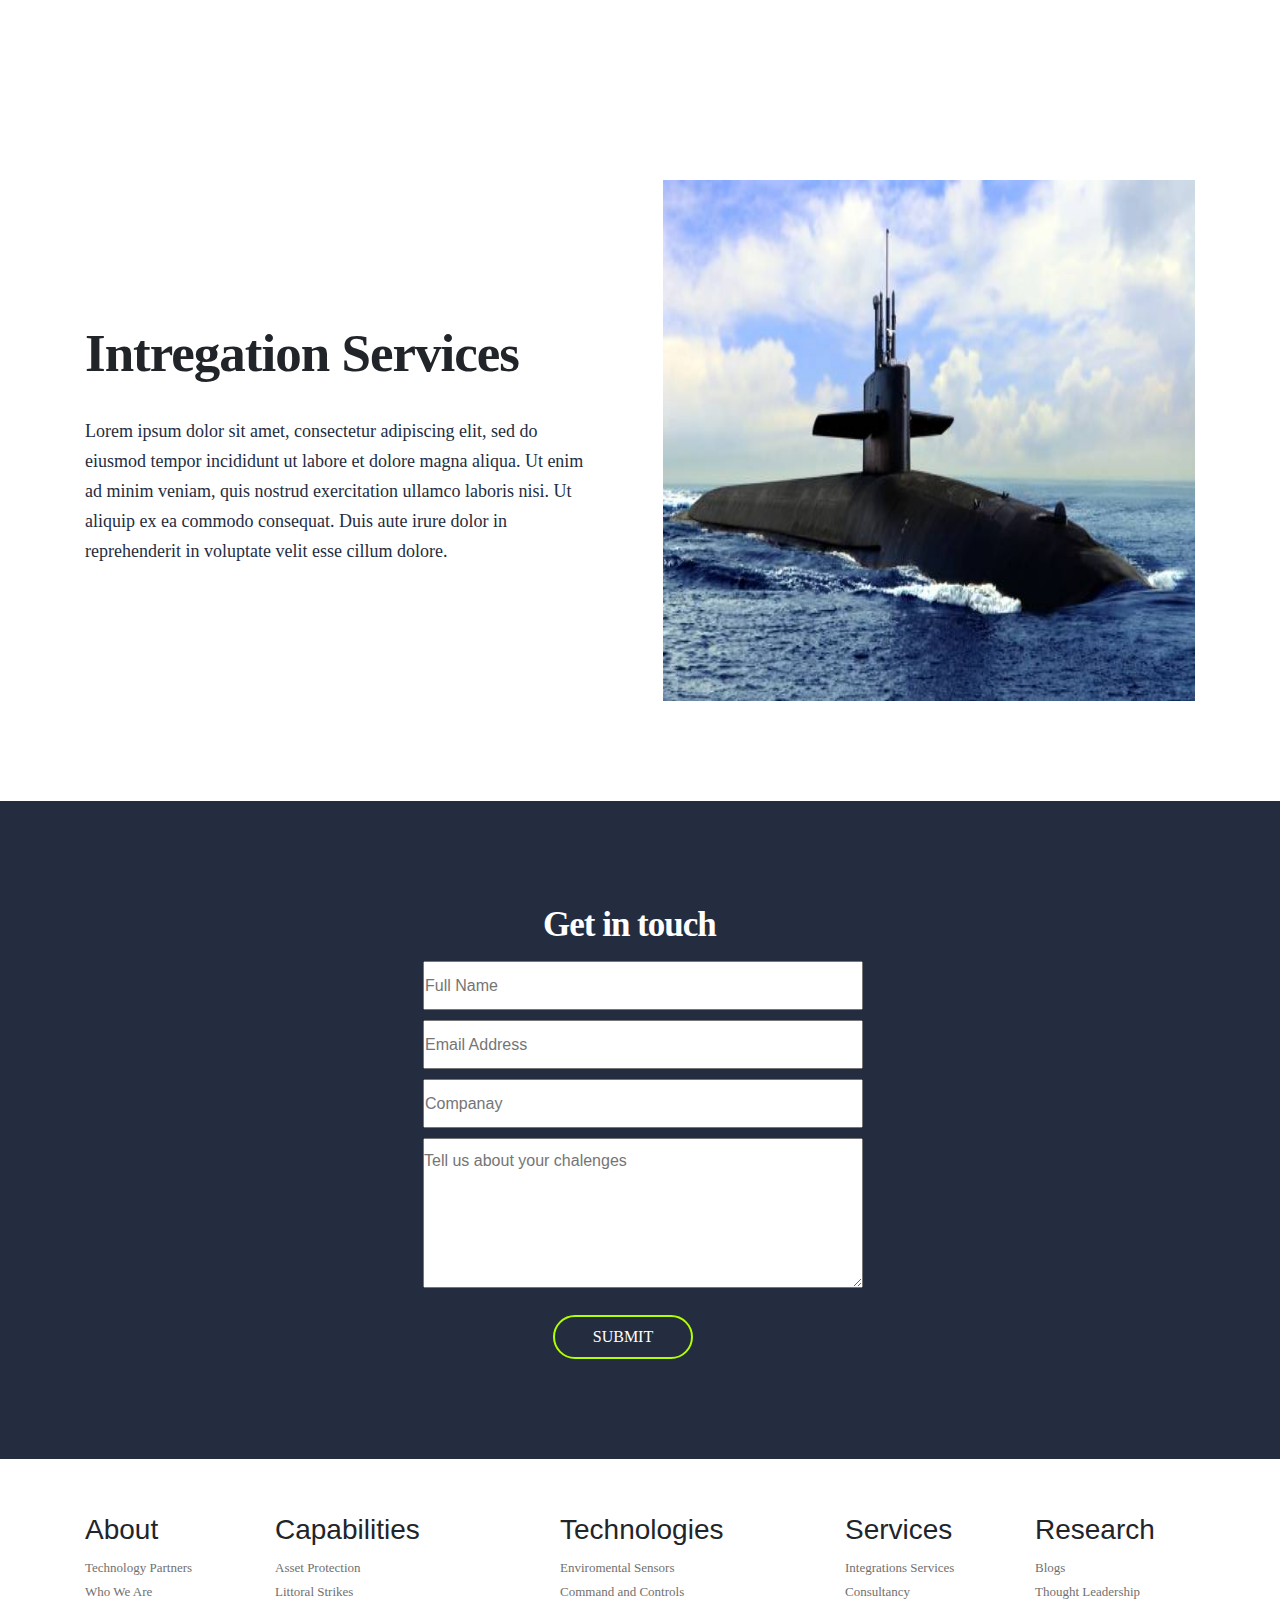
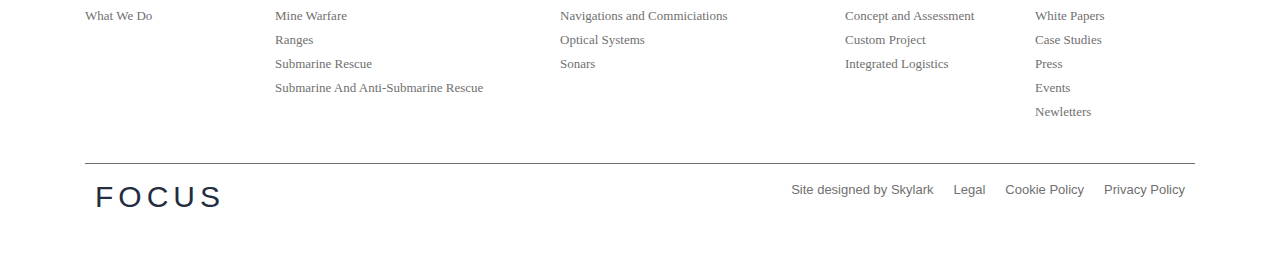
<file: services-sub.html>
<!DOCTYPE html>
<html lang="en">
<head>
    <meta charset="UTF-8">
    <meta http-equiv="X-UA-Compatible" content="IE=edge">
    <meta name="viewport" content="width=device-width, initial-scale=1.0">
    <title>FORCYS</title>
    <link rel="stylesheet" href="https://cdn.jsdelivr.net/npm/bootstrap@4.4.1/dist/css/bootstrap.min.css" integrity="sha384-Vkoo8x4CGsO3+Hhxv8T/Q5PaXtkKtu6ug5TOeNV6gBiFeWPGFN9MuhOf23Q9Ifjh" crossorigin="anonymous">
    <link href="https://api.fontshare.com/css?f[]=satoshi@300,301,400,401,500,501,700,701&display=swap" rel="stylesheet">
    <link rel="stylesheet" href="css/style.css">
</head>
<body>
    <!------start header section------->
   <header>
       <div class="container">
           <div class="header-inner">
               <div class="logo-hambar">
                   <button class="hambar">
                       <span class="bar"></span>
                       <span class="bar"></span>
                       <span class="bar"></span>
                   </button>
                   <a href="index.html" class="logo">
                    <h1>FOCUS</h1>
                       <!-- <img src="/image/dark logo.png" alt="logo"> -->
                   </a>
               </div>
               <nav class="header-nav">
                    <ul class="menu">
                        <li class="menu-list"><a href="about.html" class="menu-link">about</a></li>
                        <li class="menu-list"><a href="capabilities.html" class="menu-link">capabilities</a></li>
                        <li class="menu-list"><a href="technology.html" class="menu-link">technologies</a></li>
                        <li class="menu-list"><a href="service.html" class="menu-link">services</a></li>
                        <li class="menu-list"><a href="contact.html" class="menu-link">uk</a></li>
                    </ul>
               </nav>
           </div>
       </div>
   </header>
    <!------end header section------->
    <!------start services-sub-page section------->
    <section class="services-sub-page">
        <div class="container">
            <div class="services-main-area">
                <div class="services-area-one">
                    <h2>Intregation Services</h2>
                    <p>Lorem ipsum dolor sit amet, consectetur adipiscing elit, sed do eiusmod tempor incididunt ut labore et dolore magna aliqua. Ut enim ad minim veniam, quis nostrud exercitation ullamco laboris nisi.
                    Ut aliquip ex ea commodo consequat. Duis aute irure dolor in reprehenderit in voluptate velit esse cillum dolore. </p>
                </div>
                <div class="services-area-two">
                    <img src="/img/ship2.jpg" alt="ship2">
                </div>
            </div>
        </div>
    </section>
    <!------end services-sub-page section------->
   <main>
<!------start survice-page-top section------->
<section class="service-page-top">
    <div class="container">
            <div class="contact-box">
                <h3>Get in touch</h3>
                <div class="contact-form">
                    <form action="">
                        <input type="text" class="input-field" placeholder="Full Name">
                        <input type="text" class="input-field" placeholder="Email Address">
                        <input type="text" class="input-field" placeholder="Companay">
                        <textarea type="text" class="input-field textarea-field" placeholder="Tell us about your chalenges"></textarea>
                        <button type="button" class="btn">SUBMIT</button>
                    </form>
                </div>
            </div>
        </div>
</section>
<!------End survice-page-top section------->
<!------start footer section------->
   <footer>
       <div class="container">
           <div class="row pt-4 pb-4">
               <div class="col-md-2">
                   <ul class="footer-menu">
                    <h3>About</h3>
                       <li class="footer-menu-list"><a class="footer-menu-link" href="#">Technology Partners</a></li>
                       <li class="footer-menu-list"><a class="footer-menu-link" href="#">Who We Are</a></li>
                       <li class="footer-menu-list"><a class="footer-menu-link" href="#">What We Do</a></li>
                   </ul>
               </div>
               <div class="col-md-3">
                <ul class="footer-menu">
                    <h3>Capabilities</h3>
                    <li class="footer-menu-list"><a class="footer-menu-link" href="#">Asset Protection</a></li>
                    <li class="footer-menu-list"><a class="footer-menu-link" href="#">Littoral Strikes</a></li>
                    <li class="footer-menu-list"><a class="footer-menu-link" href="#">Mine Warfare</a></li>
                    <li class="footer-menu-list"><a class="footer-menu-link" href="#">Ranges</a></li>
                    <li class="footer-menu-list"><a class="footer-menu-link" href="#">Submarine Rescue</a></li>
                    <li class="footer-menu-list"><a class="footer-menu-link" href="#">Submarine And Anti-Submarine Rescue</a></li>
                </ul>
            </div>
            <div class="col-md-3">
                <ul class="footer-menu">
                    <h3>Technologies</h3>
                    <li class="footer-menu-list"><a class="footer-menu-link" href="#">Enviromental Sensors</a></li>
                    <li class="footer-menu-list"><a class="footer-menu-link" href="#">Command and Controls</a></li>
                    <li class="footer-menu-list"><a class="footer-menu-link" href="#">Navigations and Commiciations</a></li>
                    <li class="footer-menu-list"><a class="footer-menu-link" href="#">Optical Systems</a></li>
                    <li class="footer-menu-list"><a class="footer-menu-link" href="#">Sonars</a></li>
                </ul>
            </div>
            <div class="col-md-2">
                <ul class="footer-menu">
                    <h3>Services</h3>
                    <li class="footer-menu-list"><a class="footer-menu-link" href="#">Integrations Services</a></li>
                    <li class="footer-menu-list"><a class="footer-menu-link" href="#">Consultancy</a></li>
                    <li class="footer-menu-list"><a class="footer-menu-link" href="#">Concept and Assessment</a></li>
                    <li class="footer-menu-list"><a class="footer-menu-link" href="#">Custom Project</a></li>
                    <li class="footer-menu-list"><a class="footer-menu-link" href="#">Integrated Logistics</a></li>
                </ul>
            </div>
            <div class="col-md-2">
                <ul class="footer-menu">
                    <h3>Research</h3>
                    <li class="footer-menu-list"><a class="footer-menu-link" href="#">Blogs</a></li>
                    <li class="footer-menu-list"><a class="footer-menu-link" href="#">Thought Leadership</a></li>
                    <li class="footer-menu-list"><a class="footer-menu-link" href="#">White Papers</a></li>
                    <li class="footer-menu-list"><a class="footer-menu-link" href="#">Case Studies</a></li>
                    <li class="footer-menu-list"><a class="footer-menu-link" href="#">Press</a></li>
                    <li class="footer-menu-list"><a class="footer-menu-link" href="#">Events</a></li>
                    <li class="footer-menu-list"><a class="footer-menu-link" href="#">Newletters</a></li>
                </ul>
            </div>
           </div>
           <div class="footer-bottom">
                <div class="footer-logo">
                    <h1>FOCUS</h1>
                    <!-- <a href="#"><img src="/image/dark logo.png" alt=""></a> -->
                </div>
                <ul class="footer-bottom-menu">
                    <li class="menu-list"><a href="#" class="menu-link">Site designed by Skylark</a></li>
                    <li class="menu-list"><a href="#" class="menu-link">Legal</a></li>
                    <li class="menu-list"><a href="#" class="menu-link">Cookie Policy</a></li>
                    <li class="menu-list"><a href="#" class="menu-link">Privacy Policy </a></li>
                </ul>
           </div>
       </div>
   </footer>
<!------end footer section------->


    <script src="https://code.jquery.com/jquery-3.4.1.slim.min.js" integrity="sha384-J6qa4849blE2+poT4WnyKhv5vZF5SrPo0iEjwBvKU7imGFAV0wwj1yYfoRSJoZ+n" crossorigin="anonymous"></script>
    <script src="https://cdn.jsdelivr.net/npm/popper.js@1.16.0/dist/umd/popper.min.js" integrity="sha384-Q6E9RHvbIyZFJoft+2mJbHaEWldlvI9IOYy5n3zV9zzTtmI3UksdQRVvoxMfooAo" crossorigin="anonymous"></script>
    <script src="https://cdn.jsdelivr.net/npm/bootstrap@4.4.1/dist/js/bootstrap.min.js" integrity="sha384-wfSDF2E50Y2D1uUdj0O3uMBJnjuUD4Ih7YwaYd1iqfktj0Uod8GCExl3Og8ifwB6" crossorigin="anonymous"></script>
    <script src="./js/script.js"></script>
</body>
</html>
</file>
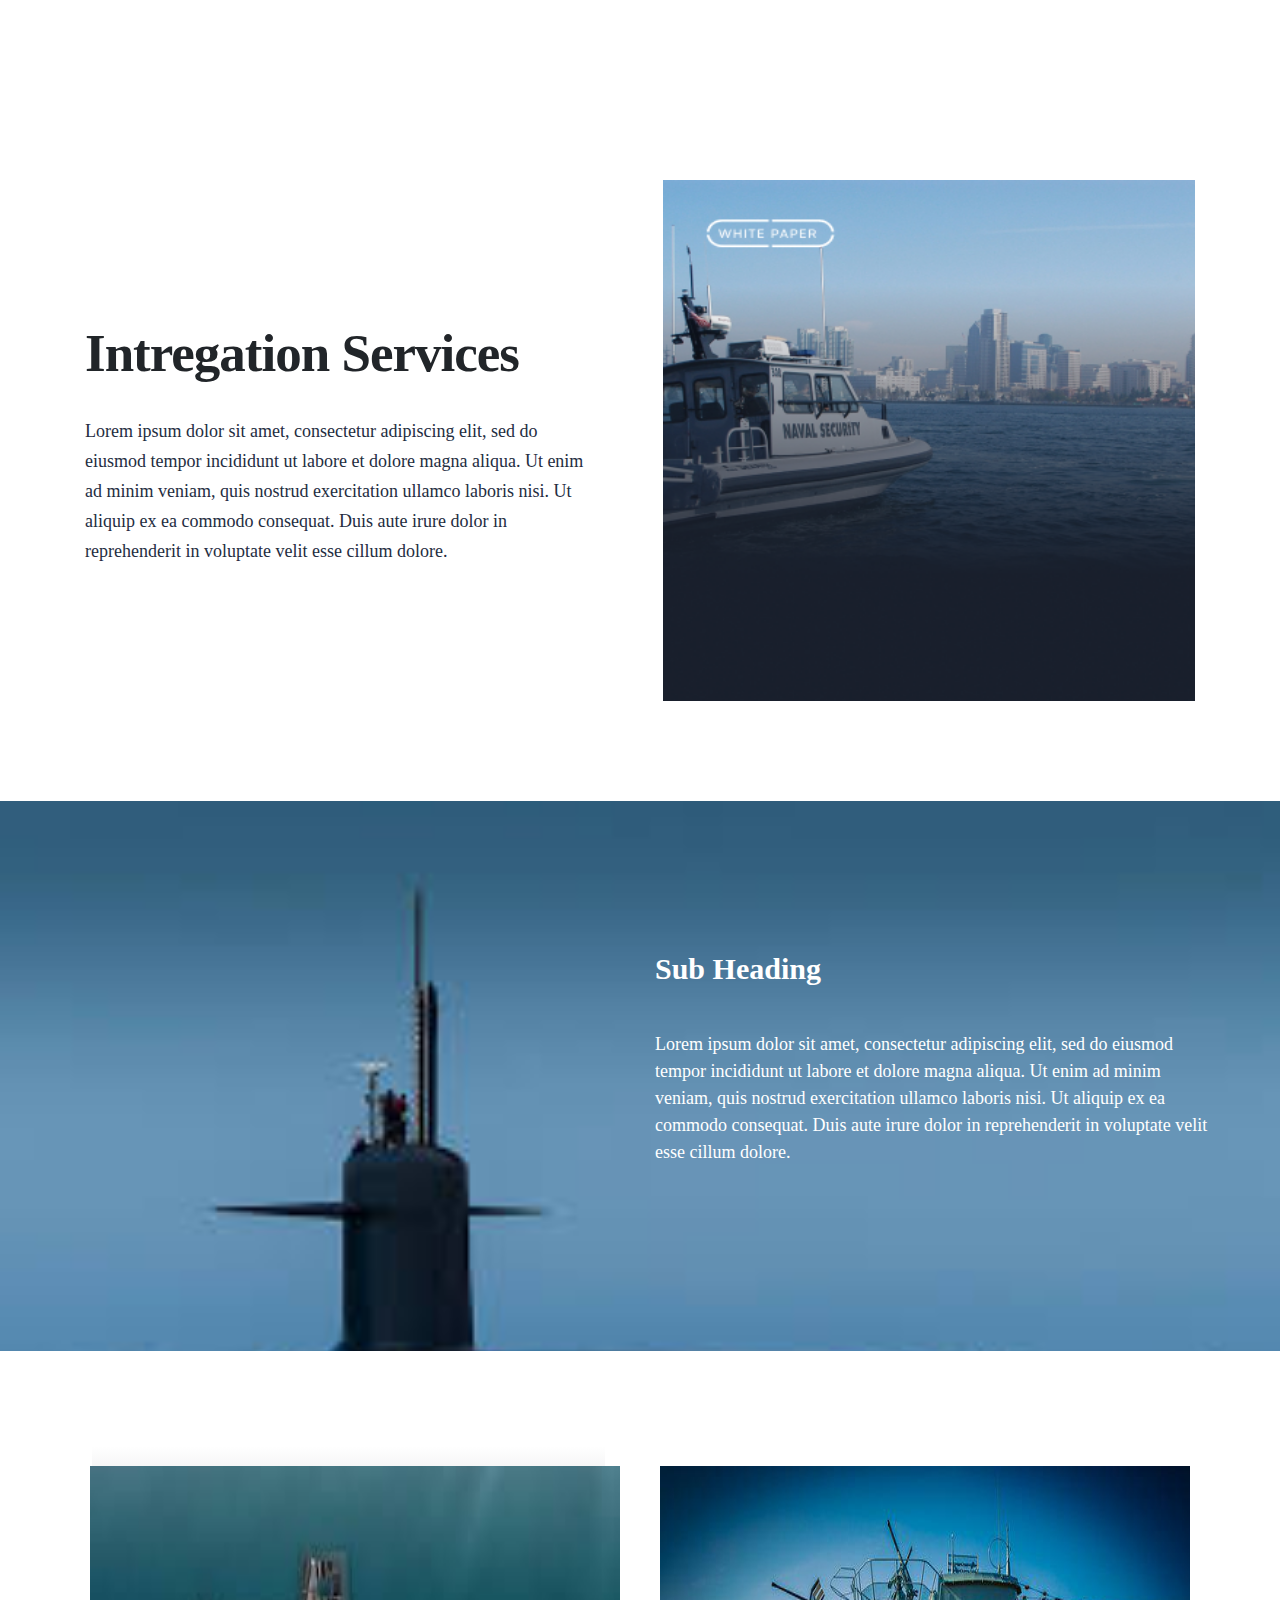
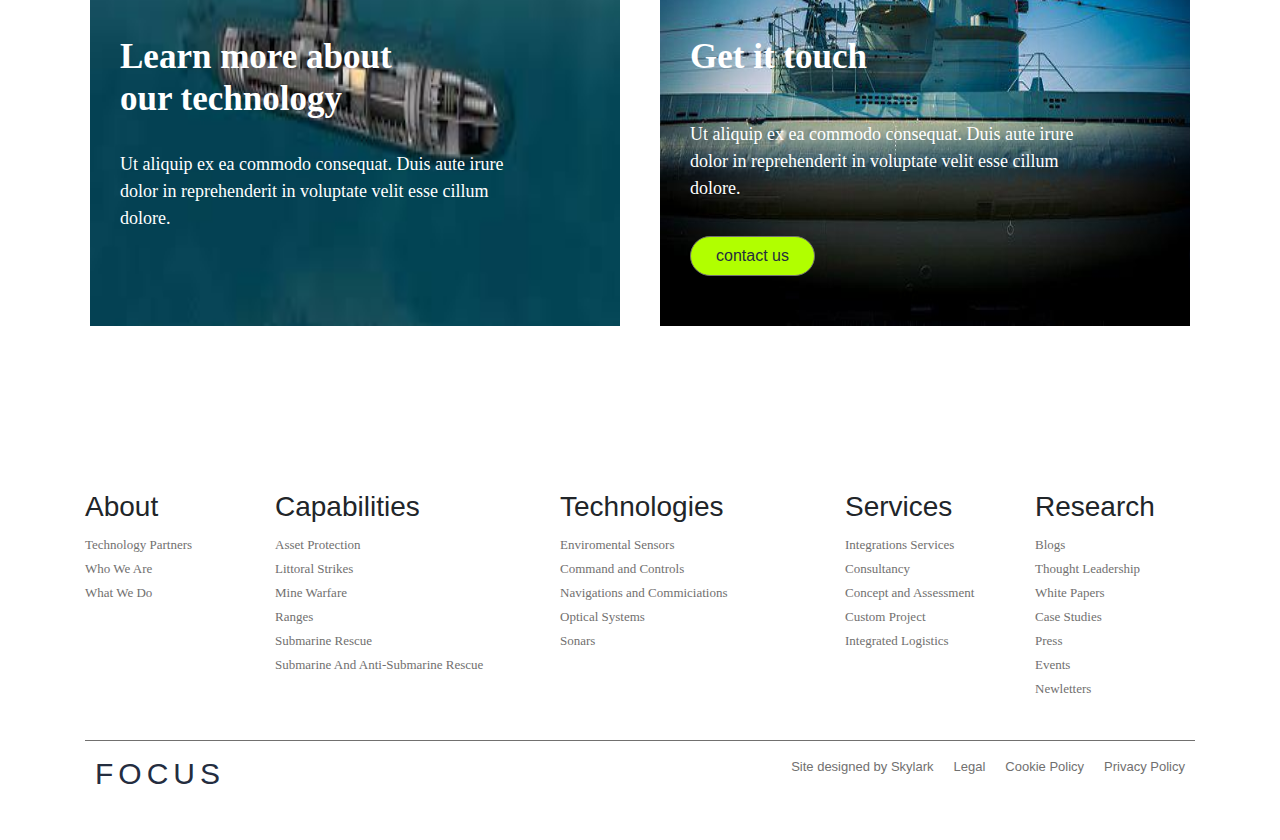
<file: technology-sub-page.html>
<!DOCTYPE html>
<html lang="en">
<head>
    <meta charset="UTF-8">
    <meta http-equiv="X-UA-Compatible" content="IE=edge">
    <meta name="viewport" content="width=device-width, initial-scale=1.0">
    <title>FORCYS</title>
    <link rel="stylesheet" href="https://cdn.jsdelivr.net/npm/bootstrap@4.4.1/dist/css/bootstrap.min.css" integrity="sha384-Vkoo8x4CGsO3+Hhxv8T/Q5PaXtkKtu6ug5TOeNV6gBiFeWPGFN9MuhOf23Q9Ifjh" crossorigin="anonymous">
    <link href="https://api.fontshare.com/css?f[]=satoshi@300,301,400,401,500,501,700,701&display=swap" rel="stylesheet">
    <link rel="stylesheet" href="css/style.css">
</head>
<body>
    <!------start header section------->
   <header>
       <div class="container">
           <div class="header-inner-2">
               <div class="logo-hambar-2">
                   <button class="hambar-2">
                       <span class="bar"></span>
                       <span class="bar"></span>
                       <span class="bar"></span>
                   </button>
                   <a href="index.html" class="logo-2">
                    <h1>FOCUS</h1>
                       <!-- <img src="/image/dark logo.png" alt="logo"> -->
                   </a>
               </div>
               <nav class="header-nav-2">
                    <ul class="menu-2">
                        <li class="menu-list-2"><a href="about.html" class="menu-link-2">about</a></li>
                        <li class="menu-list-2"><a href="capabilities.html" class="menu-link-2">capabilities</a></li>
                        <li class="menu-list-2"><a href="technology.html" class="menu-link-2">technologies</a></li>
                        <li class="menu-list-2"><a href="service.html" class="menu-link-2">services</a></li>
                        <li class="menu-list-2"><a href="contact.html" class="menu-link-2">uk</a></li>
                    </ul>
               </nav>
           </div>
       </div>
   </header>
    <!------end header section------->
    <!------start services-sub-page section------->
    <section class="technology-sub-page">
        <div class="container">
            <div class="technology-main-area">
                <div class="technology-area-one">
                    <h2>Intregation Services</h2>
                    <p>Lorem ipsum dolor sit amet, consectetur adipiscing elit, sed do eiusmod tempor incididunt ut labore et dolore magna aliqua. Ut enim ad minim veniam, quis nostrud exercitation ullamco laboris nisi.
                    Ut aliquip ex ea commodo consequat. Duis aute irure dolor in reprehenderit in voluptate velit esse cillum dolore. </p>
                </div>
                <div class="technology-area-two">
                    <img src="/img/ship8.png" alt="ship8.png">
                </div>
            </div>
        </div>
    </section>
    <!------end services-sub-page section------->
   <main>
<!------start survice-page-top section------->
<section class="technology-sub-page-top">
    <div class="container">
            <div class="row">
                <div class="col-md-6"></div>
                <div class="col-md-6">
                    <h2>Sub Heading</h2>
                    <p>Lorem ipsum dolor sit amet, consectetur adipiscing elit, sed do eiusmod tempor incididunt ut labore et dolore magna aliqua. Ut enim ad minim veniam, quis nostrud exercitation ullamco laboris nisi.
                    Ut aliquip ex ea commodo consequat. Duis aute irure dolor in reprehenderit in voluptate velit esse cillum dolore. </p>
                </div>
            </div>
        </div>
</section>
<!------End survice-page-top section------->
<!------start survice-page-top section------->
<section class="technology-sub--bottom">
    <div class="container">
        <div class="row">
            <div class="col-md-6 tech-sub-pic shado">
                <img src="/img/bg1.jpg" alt="bg1.jpg">
                <h4>Learn more about our technology</h4>
                <p>Ut aliquip ex ea commodo consequat. Duis aute irure dolor in reprehenderit in voluptate velit esse cillum dolore. </p>
            </div>
            <div class="col-md-6 tech-sub-pic">
                <img src="/img/bg3.jpg" alt="bg3.jpg">
                <h4>Get it touch</h4>
                <p class="text-top">Ut aliquip ex ea commodo consequat. Duis aute irure dolor in reprehenderit in voluptate velit esse cillum dolore. </p>
                <a href="#" class="button">contact us</a>
            </div>
        </div>
    </div>
</section>
<!------End survice-page-top section------->
<!------start footer section------->
   <footer>
       <div class="container">
           <div class="row pt-4 pb-4">
               <div class="col-md-2">
                   <ul class="footer-menu">
                    <h3>About</h3>
                       <li class="footer-menu-list"><a class="footer-menu-link" href="#">Technology Partners</a></li>
                       <li class="footer-menu-list"><a class="footer-menu-link" href="#">Who We Are</a></li>
                       <li class="footer-menu-list"><a class="footer-menu-link" href="#">What We Do</a></li>
                   </ul>
               </div>
               <div class="col-md-3">
                <ul class="footer-menu">
                    <h3>Capabilities</h3>
                    <li class="footer-menu-list"><a class="footer-menu-link" href="#">Asset Protection</a></li>
                    <li class="footer-menu-list"><a class="footer-menu-link" href="#">Littoral Strikes</a></li>
                    <li class="footer-menu-list"><a class="footer-menu-link" href="#">Mine Warfare</a></li>
                    <li class="footer-menu-list"><a class="footer-menu-link" href="#">Ranges</a></li>
                    <li class="footer-menu-list"><a class="footer-menu-link" href="#">Submarine Rescue</a></li>
                    <li class="footer-menu-list"><a class="footer-menu-link" href="#">Submarine And Anti-Submarine Rescue</a></li>
                </ul>
            </div>
            <div class="col-md-3">
                <ul class="footer-menu">
                    <h3>Technologies</h3>
                    <li class="footer-menu-list"><a class="footer-menu-link" href="#">Enviromental Sensors</a></li>
                    <li class="footer-menu-list"><a class="footer-menu-link" href="#">Command and Controls</a></li>
                    <li class="footer-menu-list"><a class="footer-menu-link" href="#">Navigations and Commiciations</a></li>
                    <li class="footer-menu-list"><a class="footer-menu-link" href="#">Optical Systems</a></li>
                    <li class="footer-menu-list"><a class="footer-menu-link" href="#">Sonars</a></li>
                </ul>
            </div>
            <div class="col-md-2">
                <ul class="footer-menu">
                    <h3>Services</h3>
                    <li class="footer-menu-list"><a class="footer-menu-link" href="#">Integrations Services</a></li>
                    <li class="footer-menu-list"><a class="footer-menu-link" href="#">Consultancy</a></li>
                    <li class="footer-menu-list"><a class="footer-menu-link" href="#">Concept and Assessment</a></li>
                    <li class="footer-menu-list"><a class="footer-menu-link" href="#">Custom Project</a></li>
                    <li class="footer-menu-list"><a class="footer-menu-link" href="#">Integrated Logistics</a></li>
                </ul>
            </div>
            <div class="col-md-2">
                <ul class="footer-menu">
                    <h3>Research</h3>
                    <li class="footer-menu-list"><a class="footer-menu-link" href="#">Blogs</a></li>
                    <li class="footer-menu-list"><a class="footer-menu-link" href="#">Thought Leadership</a></li>
                    <li class="footer-menu-list"><a class="footer-menu-link" href="#">White Papers</a></li>
                    <li class="footer-menu-list"><a class="footer-menu-link" href="#">Case Studies</a></li>
                    <li class="footer-menu-list"><a class="footer-menu-link" href="#">Press</a></li>
                    <li class="footer-menu-list"><a class="footer-menu-link" href="#">Events</a></li>
                    <li class="footer-menu-list"><a class="footer-menu-link" href="#">Newletters</a></li>
                </ul>
            </div>
           </div>
           <div class="footer-bottom">
                <div class="footer-logo">
                    <h1>FOCUS</h1>
                    <!-- <a href="#"><img src="/image/dark logo.png" alt=""></a> -->
                </div>
                <ul class="footer-bottom-menu">
                    <li class="menu-list"><a href="#" class="menu-link">Site designed by Skylark</a></li>
                    <li class="menu-list"><a href="#" class="menu-link">Legal</a></li>
                    <li class="menu-list"><a href="#" class="menu-link">Cookie Policy</a></li>
                    <li class="menu-list"><a href="#" class="menu-link">Privacy Policy </a></li>
                </ul>
           </div>
       </div>
   </footer>
<!------end footer section------->


    <script src="https://code.jquery.com/jquery-3.4.1.slim.min.js" integrity="sha384-J6qa4849blE2+poT4WnyKhv5vZF5SrPo0iEjwBvKU7imGFAV0wwj1yYfoRSJoZ+n" crossorigin="anonymous"></script>
    <script src="https://cdn.jsdelivr.net/npm/popper.js@1.16.0/dist/umd/popper.min.js" integrity="sha384-Q6E9RHvbIyZFJoft+2mJbHaEWldlvI9IOYy5n3zV9zzTtmI3UksdQRVvoxMfooAo" crossorigin="anonymous"></script>
    <script src="https://cdn.jsdelivr.net/npm/bootstrap@4.4.1/dist/js/bootstrap.min.js" integrity="sha384-wfSDF2E50Y2D1uUdj0O3uMBJnjuUD4Ih7YwaYd1iqfktj0Uod8GCExl3Og8ifwB6" crossorigin="anonymous"></script>
    <script src="./js/script.js"></script>
</body>
</html>
</file>
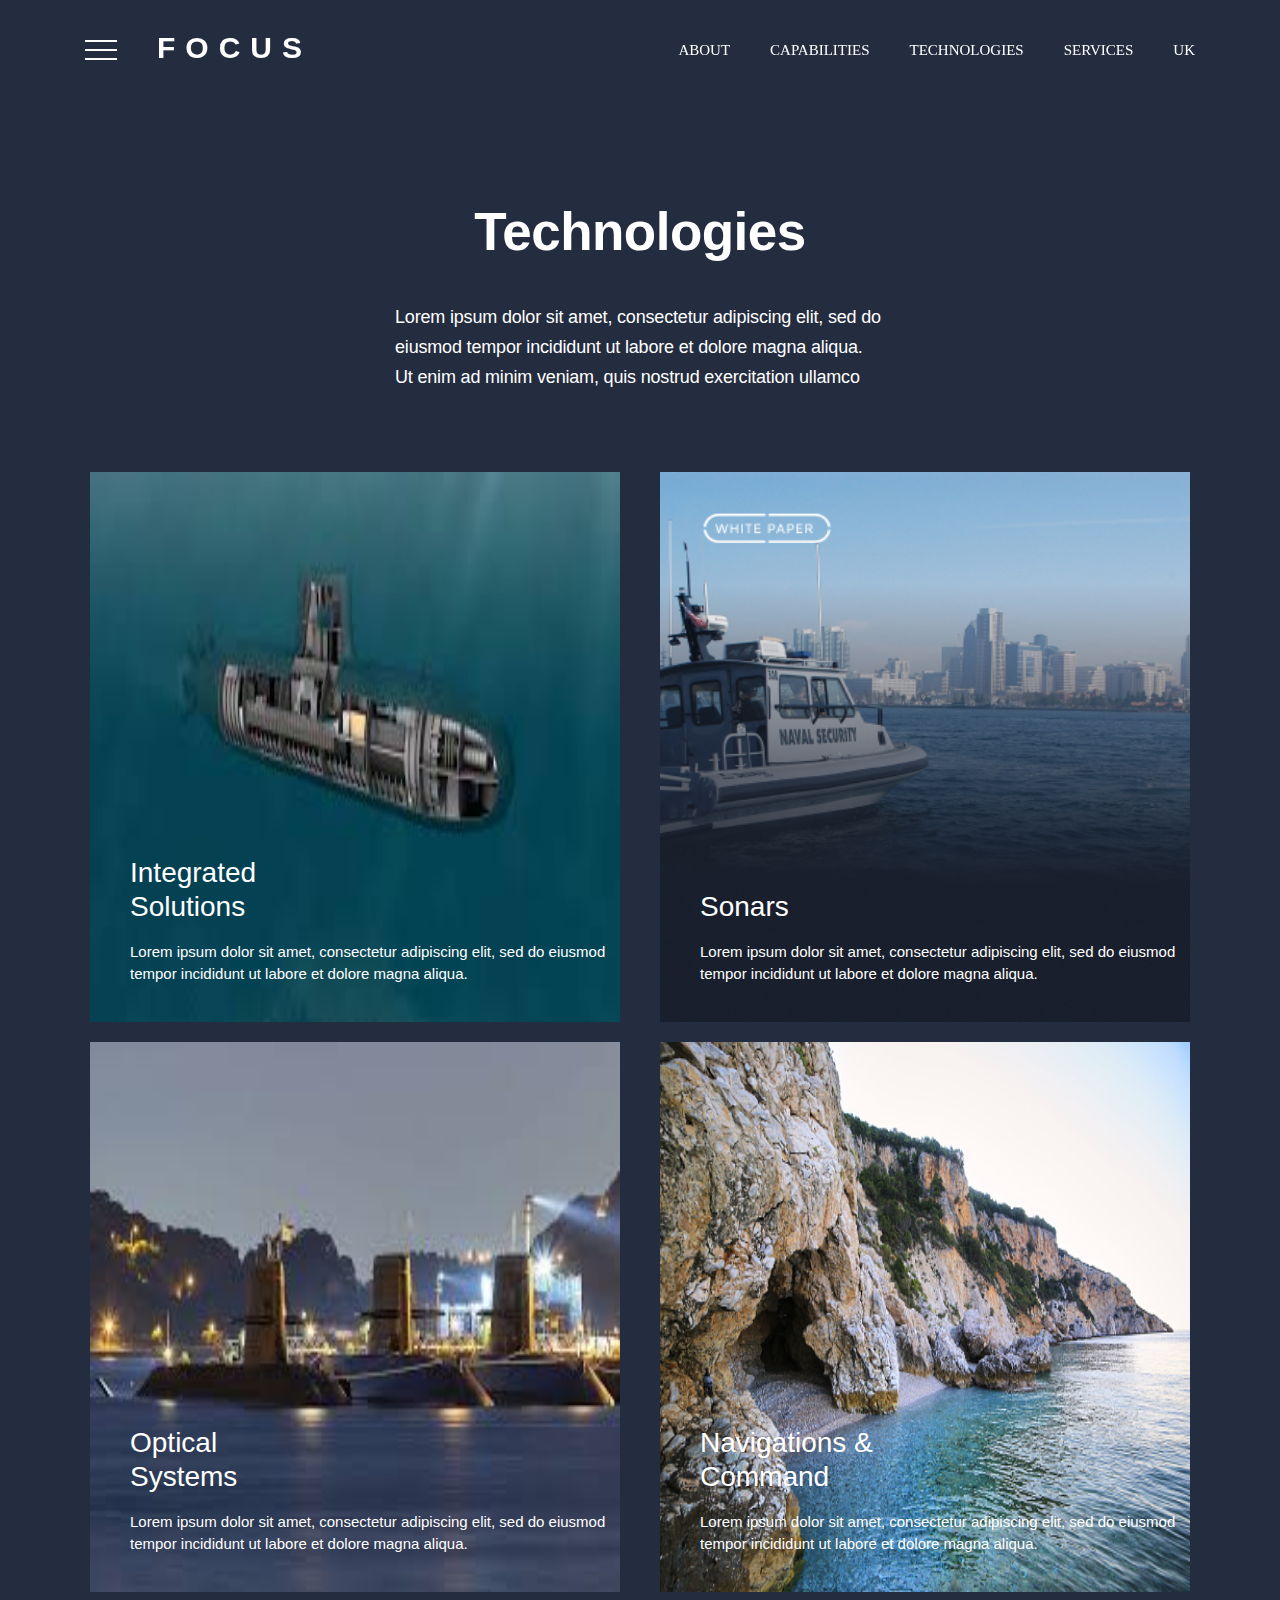
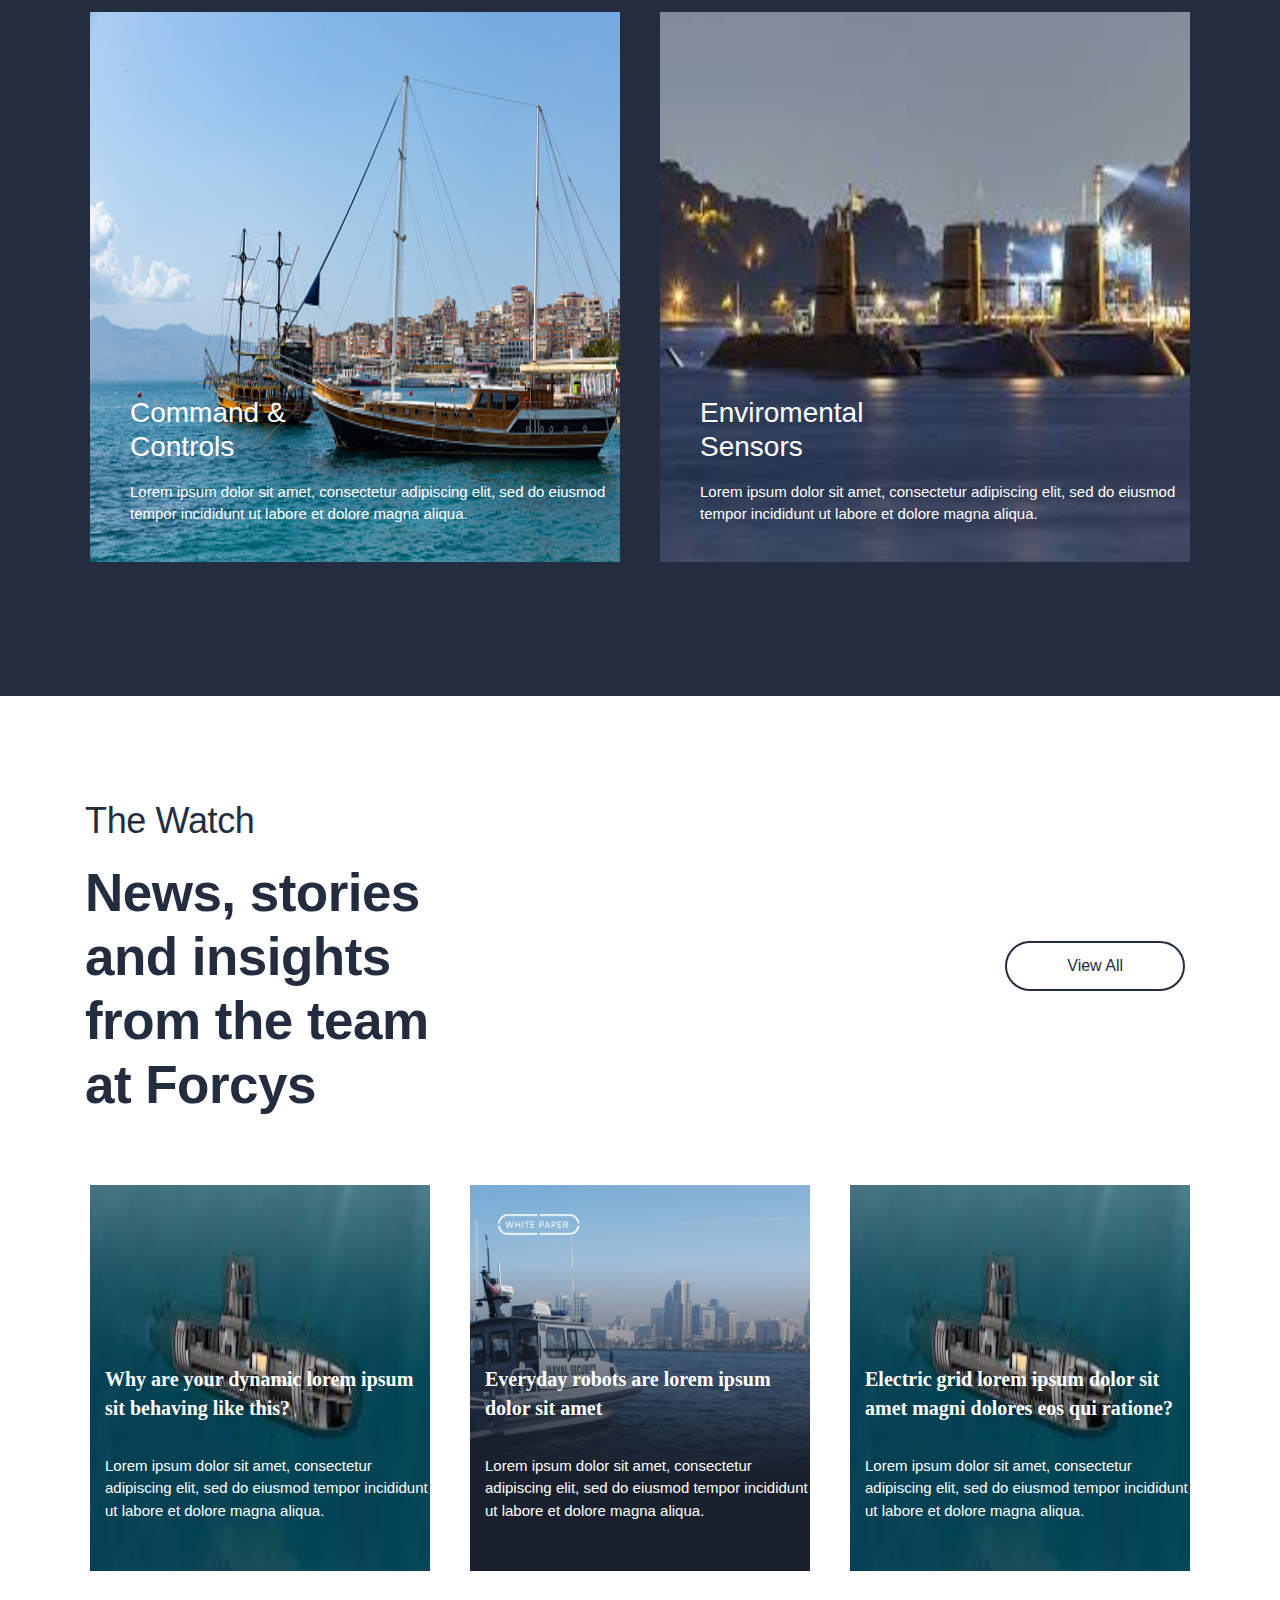
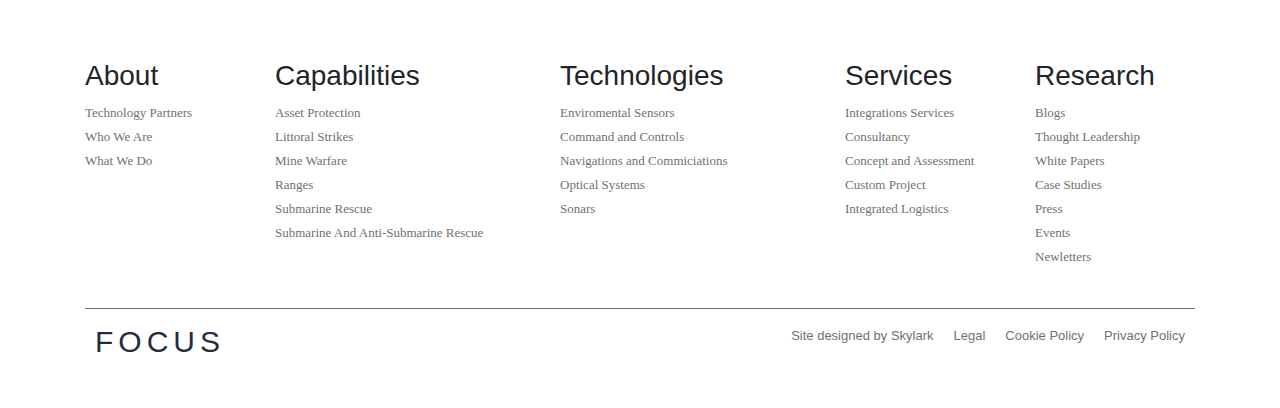
<file: technology.html>
<!DOCTYPE html>
<html lang="en">
<head>
    <meta charset="UTF-8">
    <meta http-equiv="X-UA-Compatible" content="IE=edge">
    <meta name="viewport" content="width=device-width, initial-scale=1.0">
    <title>FORCYS</title>
    <link rel="stylesheet" href="https://cdn.jsdelivr.net/npm/bootstrap@4.4.1/dist/css/bootstrap.min.css" integrity="sha384-Vkoo8x4CGsO3+Hhxv8T/Q5PaXtkKtu6ug5TOeNV6gBiFeWPGFN9MuhOf23Q9Ifjh" crossorigin="anonymous">
    <link href="https://api.fontshare.com/css?f[]=satoshi@300,301,400,401,500,501,700,701&display=swap" rel="stylesheet">
    <link rel="stylesheet" href="css/style.css">
</head>
<body>
    <!------start header section------->
   <header>
       <div class="container">
           <div class="header-inner">
               <div class="logo-hambar">
                   <button class="hambar">
                       <span class="bar"></span>
                       <span class="bar"></span>
                       <span class="bar"></span>
                   </button>
                   <a href="index.html" class="logo">
                    <h1>FOCUS</h1>
                       <!-- <img src="/image/logo.png" alt="logo"> -->
                   </a>
               </div>
               <nav class="header-nav">
                    <ul class="menu">
                        <li class="menu-list"><a href="about.html" class="menu-link">about</a></li>
                        <li class="menu-list"><a href="capabilities.html" class="menu-link">capabilities</a></li>
                        <li class="menu-list"><a href="technology.html" class="menu-link">technologies</a></li>
                        <li class="menu-list"><a href="service.html" class="menu-link">services</a></li>
                        <li class="menu-list"><a href="contact.html" class="menu-link">uk</a></li>
                    </ul>
               </nav>
           </div>
       </div>
   </header>
    <!------end header section------->
    <!------start header-bottom section------->
   <section class="header-bottom">
       <div class="container">
        <div class="header-para">
            <a href="technology-sub-page.html"><h4>Technologies</h4></a>
            <p>Lorem ipsum dolor sit amet, consectetur adipiscing elit, sed do eiusmod tempor incididunt ut labore et dolore magna aliqua. Ut enim ad minim veniam, quis nostrud exercitation ullamco</p>
        </div>
       </div>
   </section>
    <!------end header-paraghraph section------->
   <main>
<!------start technology-optical------->
<section class="technology-optical">
    <div class="container">
        <div class="row pt-4 pb-4">
            <div class="col-md-6">
                <div class="tech-optical">
                    <img src="/img/bg1.jpg" alt="bg1.jpg">
                <h3 class="img-title">Integrated Solutions</h3>
                <p>Lorem ipsum dolor sit amet, consectetur adipiscing elit, sed do eiusmod tempor incididunt ut labore et dolore magna aliqua.</p>
                </div>
            </div>
            <div class="col-md-6">
                <div class="tech-optical">
                    <img src="/img/ship8.png" alt="ship8.png" />
                    <h3 class="img-title">Sonars</h3>
                    <p>Lorem ipsum dolor sit amet, consectetur adipiscing elit, sed do eiusmod tempor incididunt ut labore et dolore magna aliqua.</p>
                </div>          
            </div>
            <div class="col-md-6">
                <div class="tech-optical">              
                    <img src="/img/news2.jpg" alt="news2.jpg" />
                <h3 class="img-title">Optical Systems</h3>
                <p>Lorem ipsum dolor sit amet, consectetur adipiscing elit, sed do eiusmod tempor incididunt ut labore et dolore magna aliqua.</p>
                </div>
            </div>
            <div class="col-md-6">
                <div class="tech-optical">
                    <img src="/img/ship4.jpg" alt="ship1">
                    <h3 class="img-title">Navigations & Command</h3>
                    <p>Lorem ipsum dolor sit amet, consectetur adipiscing elit, sed do eiusmod tempor incididunt ut labore et dolore magna aliqua.</p>
                </div>
            </div>
            <div class="col-md-6">
                <div class="tech-optical">
                    <img src="/img/ship5.jpg" alt="ship1">
                <h3 class="img-title">Command & Controls</h3>
                <p>Lorem ipsum dolor sit amet, consectetur adipiscing elit, sed do eiusmod tempor incididunt ut labore et dolore magna aliqua.</p>
                </div>
            </div>
            <div class="col-md-6">
                <div class="tech-optical">
                    <img src="/img/news2.jpg" alt="news2.jpg" />
                <h3 class="img-title">Enviromental Sensors</h3>
                <p>Lorem ipsum dolor sit amet, consectetur adipiscing elit, sed do eiusmod tempor incididunt ut labore et dolore magna aliqua.</p>
                </div>     
            </div>
        </div>
    </div>
</section>
<!------End asset section------->
<!------start news section------->
    <section class="news">
        <div class="container">
            <div class="news-heading">
                    <p>The Watch</p>
                    <h1>News, stories and insights from the team at Forcys</h1>
                    <a href="#" class="button">View All</a>
            </div>
        </div>
    </section>
<!------end news section------->

<!------start news section------->
<section class="news-bottom">
    <div class="container">
      <div class="row">
        <div class="col-md-4 marine">
            <img src="/img/bg1.jpg" alt="bg1.jpg" />
          <p class="paragraph">
            Why are your dynamic lorem ipsum sit behaving like this?
          </p>
          <br /><br />
          <p>
            Lorem ipsum dolor sit amet, consectetur adipiscing elit, sed do
            eiusmod tempor incididunt ut labore et dolore magna aliqua.
          </p>
        </div>
        <div class="col-md-4 marine">
          <img src="/img/ship8.png" alt="ship8.png" />
          <p class="paragraph">
            Everyday robots are lorem ipsum dolor sit amet
          </p>
          <p>
            Lorem ipsum dolor sit amet, consectetur adipiscing elit, sed do
            eiusmod tempor incididunt ut labore et dolore magna aliqua.
          </p>
        </div>
        <div class="col-md-4 marine">
          <img src="/img/bg1.jpg" alt="bg1.jpg" />
          <p class="paragraph">
            Electric grid lorem ipsum dolor sit amet magni dolores eos qui
            ratione?
          </p>
          <p>
            Lorem ipsum dolor sit amet, consectetur adipiscing elit, sed do
            eiusmod tempor incididunt ut labore et dolore magna aliqua.
          </p>
        </div>
      </div>
    </div>
  </section>
   </main>
<!------start footer section------->

<!------start footer section------->
   <footer>
       <div class="container">
           <div class="row pt-4 pb-4">
               <div class="col-md-2">
                   <ul class="footer-menu">
                    <h3>About</h3>
                       <li class="footer-menu-list"><a class="footer-menu-link" href="#">Technology Partners</a></li>
                       <li class="footer-menu-list"><a class="footer-menu-link" href="#">Who We Are</a></li>
                       <li class="footer-menu-list"><a class="footer-menu-link" href="#">What We Do</a></li>
                   </ul>
               </div>
               <div class="col-md-3">
                <ul class="footer-menu">
                    <h3>Capabilities</h3>
                    <li class="footer-menu-list"><a class="footer-menu-link" href="#">Asset Protection</a></li>
                    <li class="footer-menu-list"><a class="footer-menu-link" href="#">Littoral Strikes</a></li>
                    <li class="footer-menu-list"><a class="footer-menu-link" href="#">Mine Warfare</a></li>
                    <li class="footer-menu-list"><a class="footer-menu-link" href="#">Ranges</a></li>
                    <li class="footer-menu-list"><a class="footer-menu-link" href="#">Submarine Rescue</a></li>
                    <li class="footer-menu-list"><a class="footer-menu-link" href="#">Submarine And Anti-Submarine Rescue</a></li>
                </ul>
            </div>
            <div class="col-md-3">
                <ul class="footer-menu">
                    <h3>Technologies</h3>
                    <li class="footer-menu-list"><a class="footer-menu-link" href="#">Enviromental Sensors</a></li>
                    <li class="footer-menu-list"><a class="footer-menu-link" href="#">Command and Controls</a></li>
                    <li class="footer-menu-list"><a class="footer-menu-link" href="#">Navigations and Commiciations</a></li>
                    <li class="footer-menu-list"><a class="footer-menu-link" href="#">Optical Systems</a></li>
                    <li class="footer-menu-list"><a class="footer-menu-link" href="#">Sonars</a></li>
                </ul>
            </div>
            <div class="col-md-2">
                <ul class="footer-menu">
                    <h3>Services</h3>
                    <li class="footer-menu-list"><a class="footer-menu-link" href="#">Integrations Services</a></li>
                    <li class="footer-menu-list"><a class="footer-menu-link" href="#">Consultancy</a></li>
                    <li class="footer-menu-list"><a class="footer-menu-link" href="#">Concept and Assessment</a></li>
                    <li class="footer-menu-list"><a class="footer-menu-link" href="#">Custom Project</a></li>
                    <li class="footer-menu-list"><a class="footer-menu-link" href="#">Integrated Logistics</a></li>
                </ul>
            </div>
            <div class="col-md-2">
                <ul class="footer-menu">
                    <h3>Research</h3>
                    <li class="footer-menu-list"><a class="footer-menu-link" href="#">Blogs</a></li>
                    <li class="footer-menu-list"><a class="footer-menu-link" href="#">Thought Leadership</a></li>
                    <li class="footer-menu-list"><a class="footer-menu-link" href="#">White Papers</a></li>
                    <li class="footer-menu-list"><a class="footer-menu-link" href="#">Case Studies</a></li>
                    <li class="footer-menu-list"><a class="footer-menu-link" href="#">Press</a></li>
                    <li class="footer-menu-list"><a class="footer-menu-link" href="#">Events</a></li>
                    <li class="footer-menu-list"><a class="footer-menu-link" href="#">Newletters</a></li>
                </ul>
            </div>
           </div>
           <div class="footer-bottom">
                <div class="footer-logo">
                    <h1>FOCUS</h1>
                    <!-- <a href="#"><img src="/image/dark logo.png" alt=""></a> -->
                </div>
                <ul class="footer-bottom-menu">
                    <li class="menu-list"><a href="#" class="menu-link">Site designed by Skylark</a></li>
                    <li class="menu-list"><a href="#" class="menu-link">Legal</a></li>
                    <li class="menu-list"><a href="#" class="menu-link">Cookie Policy</a></li>
                    <li class="menu-list"><a href="#" class="menu-link">Privacy Policy </a></li>
                </ul>
           </div>
       </div>
   </footer>
<!------end footer section------->


    <script src="https://code.jquery.com/jquery-3.4.1.slim.min.js" integrity="sha384-J6qa4849blE2+poT4WnyKhv5vZF5SrPo0iEjwBvKU7imGFAV0wwj1yYfoRSJoZ+n" crossorigin="anonymous"></script>
    <script src="https://cdn.jsdelivr.net/npm/popper.js@1.16.0/dist/umd/popper.min.js" integrity="sha384-Q6E9RHvbIyZFJoft+2mJbHaEWldlvI9IOYy5n3zV9zzTtmI3UksdQRVvoxMfooAo" crossorigin="anonymous"></script>
    <script src="https://cdn.jsdelivr.net/npm/bootstrap@4.4.1/dist/js/bootstrap.min.js" integrity="sha384-wfSDF2E50Y2D1uUdj0O3uMBJnjuUD4Ih7YwaYd1iqfktj0Uod8GCExl3Og8ifwB6" crossorigin="anonymous"></script>
    <script src="./js/script.js"></script>
</body>
</html>
</file>
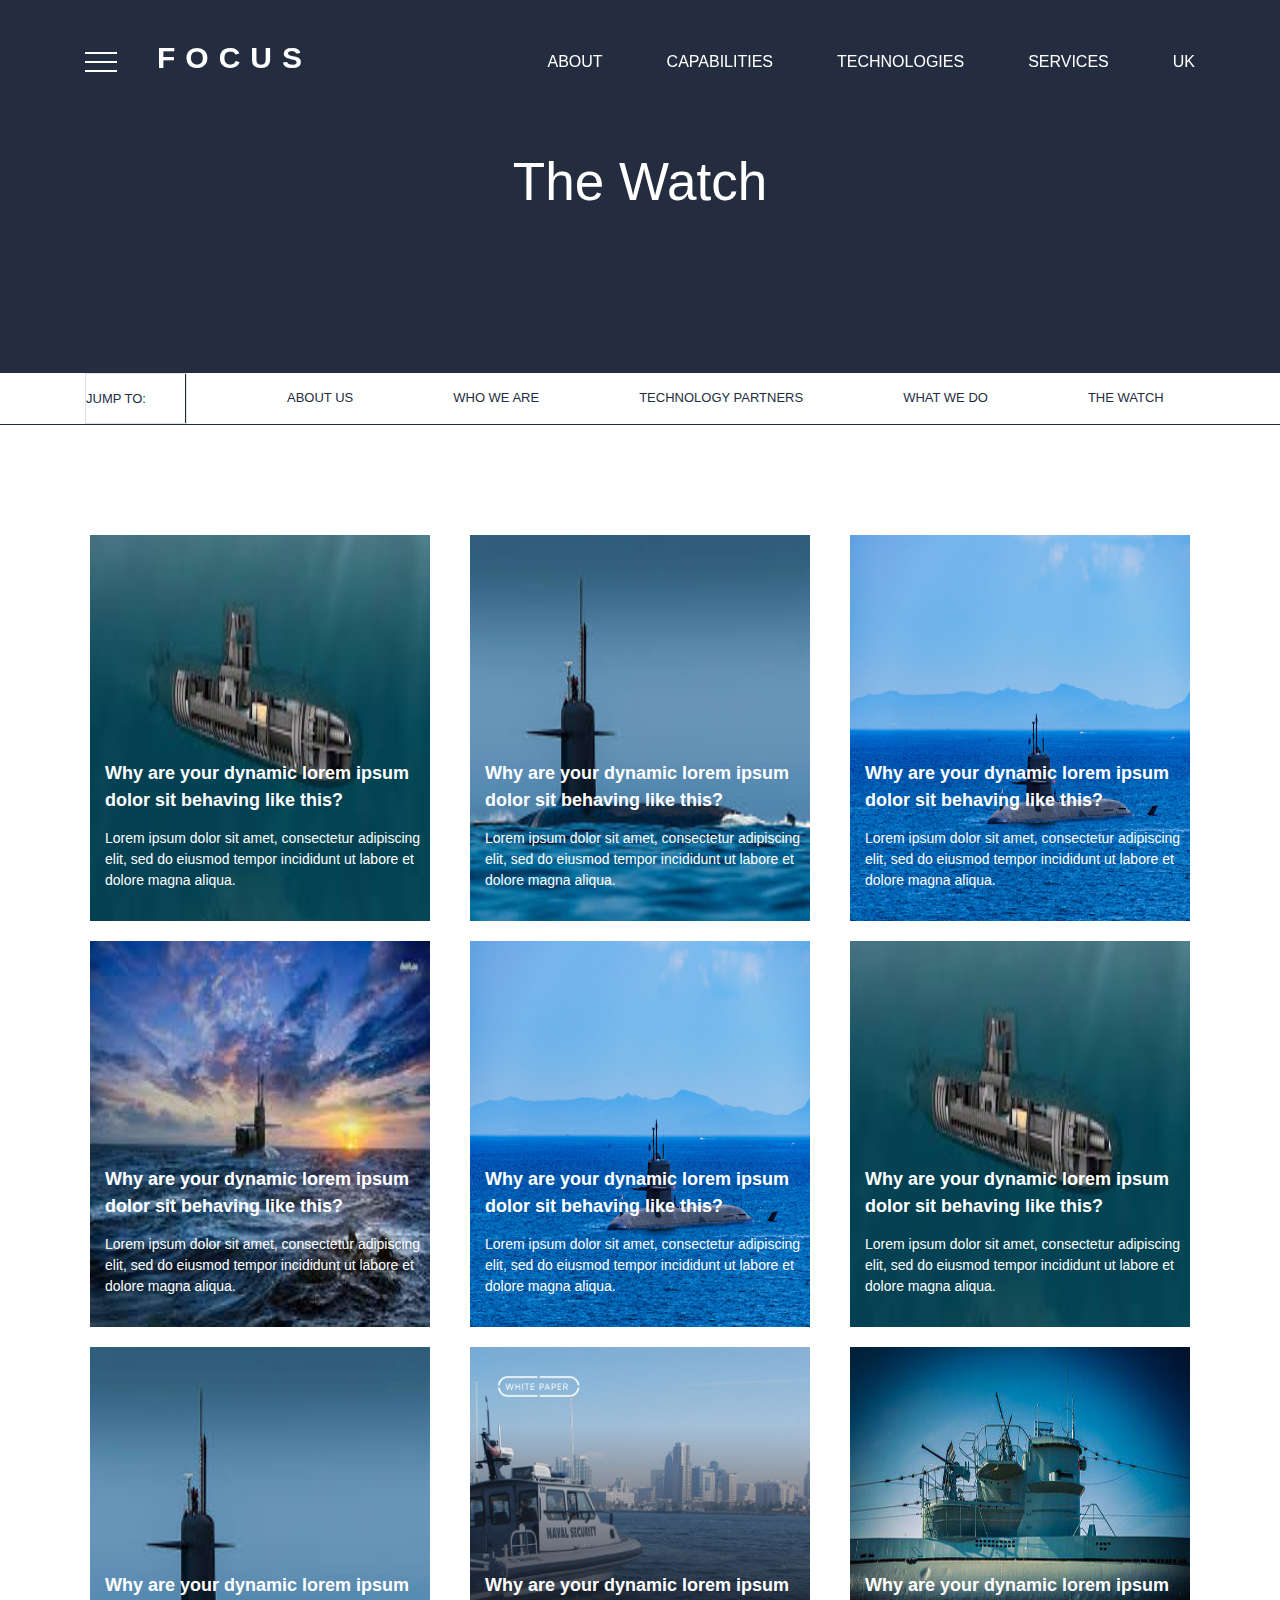
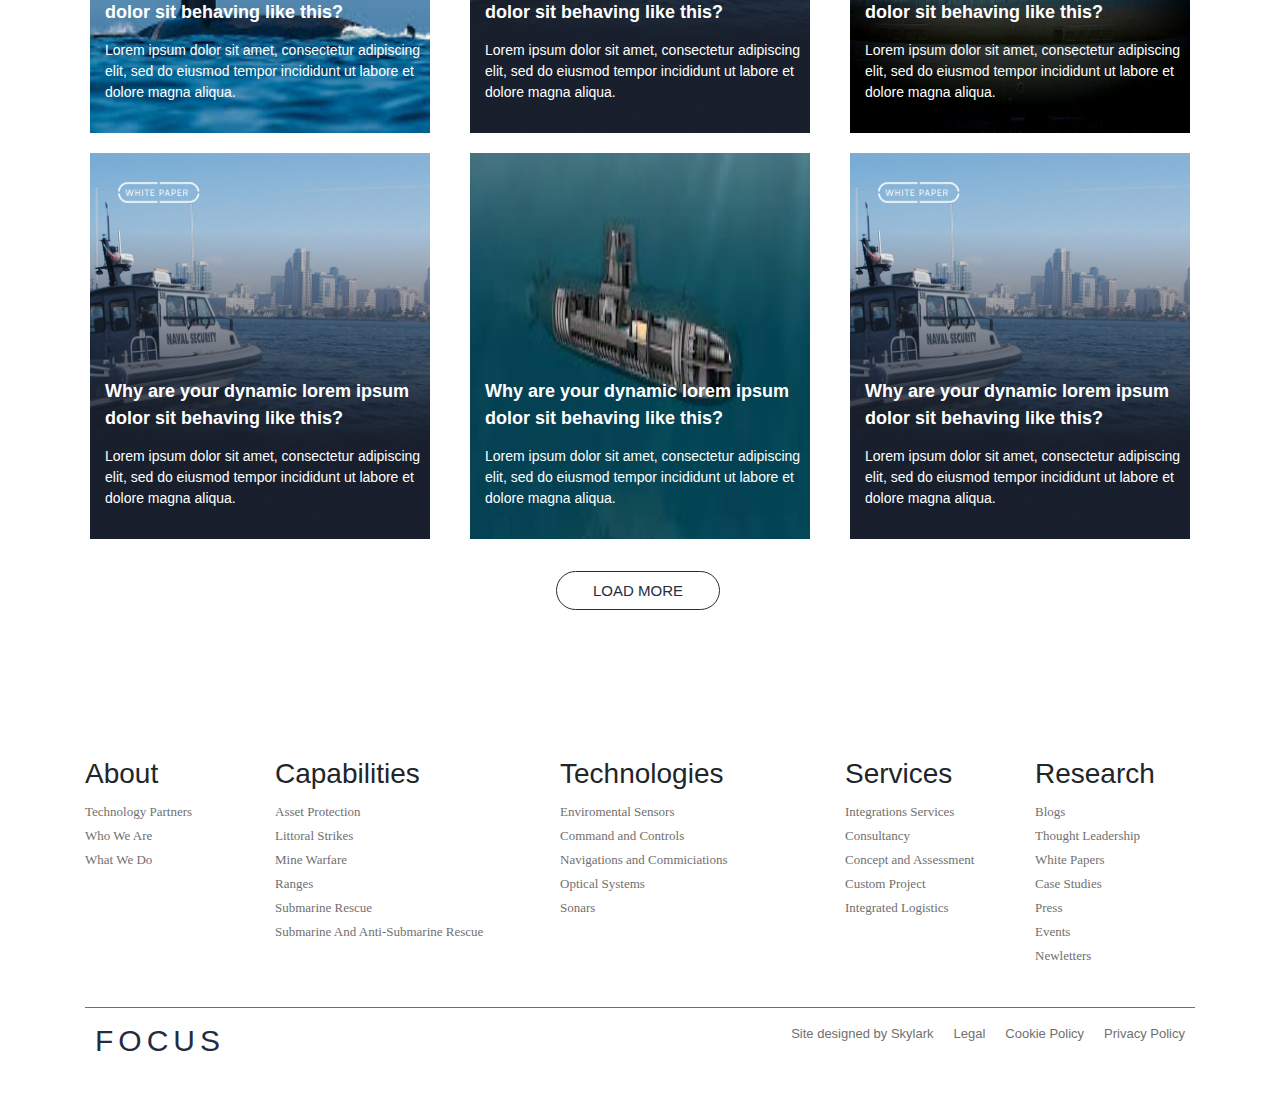
<file: watch.html>
<!DOCTYPE html>
<html lang="en">
<head>
    <meta charset="UTF-8">
    <meta http-equiv="X-UA-Compatible" content="IE=edge">
    <meta name="viewport" content="width=device-width, initial-scale=1.0">
    <title>FORCYS</title>
    <link rel="stylesheet" href="https://cdn.jsdelivr.net/npm/bootstrap@4.4.1/dist/css/bootstrap.min.css" integrity="sha384-Vkoo8x4CGsO3+Hhxv8T/Q5PaXtkKtu6ug5TOeNV6gBiFeWPGFN9MuhOf23Q9Ifjh" crossorigin="anonymous">
    <link href="https://api.fontshare.com/css?f[]=satoshi@300,301,400,401,500,501,700,701&display=swap" rel="stylesheet">
    <link rel="stylesheet" href="css/style.css">
</head>
<body>
    <!------start header section------->
   <header>
       <div class="container">
           <div class="header-inner-2">
               <div class="logo-hambar-2">
                   <button class="hambar-2">
                       <span class="bar"></span>
                       <span class="bar"></span>
                       <span class="bar"></span>
                   </button>
                   <a href="index.html" class="logo-2">
                    <h1>FOCUS</h1>
                       <!-- <img src="/image/dark logo.png" alt="logo"> -->
                   </a>
               </div>
               <nav class="header-nav-2">
                    <ul class="menu-2">
                        <li class="menu-list-2"><a href="about.html" class="menu-link-2">about</a></li>
                        <li class="menu-list-2"><a href="capabilities.html" class="menu-link-2">capabilities</a></li>
                        <li class="menu-list-2"><a href="technology.html" class="menu-link-2">technologies</a></li>
                        <li class="menu-list-2"><a href="service.html" class="menu-link-2">services</a></li>
                        <li class="menu-list-2"><a href="contact.html" class="menu-link-2">uk</a></li>
                    </ul>
               </nav>
           </div>
       </div>
   </header>
    <!------end header section------->
    <main>
    <!------start services-sub-page section------->
    <section class="the-watch">
        <div class="container">
            <div class="watch-middle">  
                <h2>The Watch</h2>
            </div>
        </div>
    </section>
    <!------end services-sub-page section------->
    <section class="about-bottom-menu">
        <div class="container">
         <div class="bottom-menu">
                 <ul class="manu-bar">
                     <li class="border"><a href="#">JUMP TO:</a></li>
                     <li><a href="#">ABOUT US</a></li>
                     <li><a href="#">WHO WE ARE</a></li>
                     <li><a href="#">TECHNOLOGY PARTNERS</a></li>
                     <li><a href="#">WHAT WE DO</a></li>
                     <li><a href="#">THE WATCH</a></li>
                 </ul>
             </div>
         </div>
        </div>
 </section>
<!------start survice-page-top section------->
<section class="watch-header">
    <div class="container">
        <div class="row">
            <div class="col-md-4">
                <div class="marine">
                <img src="/img/bg1.jpg" alt="bg1.jpg">
                <h3>Why are your dynamic lorem ipsum dolor sit behaving like this?</h3>
                <p>Lorem ipsum dolor sit amet, consectetur adipiscing elit, sed do eiusmod tempor incididunt ut labore et dolore magna aliqua.</p> 
                </div>    
            </div>
            <div class="col-md-4">
                <div class="marine">
                    <img src="/img/bg5.jpg" alt="bg5.jpg">
                    <h3>Why are your dynamic lorem ipsum dolor sit behaving like this?</h3>
                    <p>Lorem ipsum dolor sit amet, consectetur adipiscing elit, sed do eiusmod tempor incididunt ut labore et dolore magna aliqua.</p> 
                    </div>     
            </div>
            <div class="col-md-4">
                <div class="marine">
                    <img src="/img/bg2.jpg" alt="bg2.jpg">
                    <h3>Why are your dynamic lorem ipsum dolor sit behaving like this?</h3>
                    <p>Lorem ipsum dolor sit amet, consectetur adipiscing elit, sed do eiusmod tempor incididunt ut labore et dolore magna aliqua.</p> 
                    </div>    
            </div>
            <div class="col-md-4">
                <div class="marine">
                    <img src="/img/bg4.jpg" alt="bg4.jpg">
                    <h3>Why are your dynamic lorem ipsum dolor sit behaving like this?</h3>
                    <p>Lorem ipsum dolor sit amet, consectetur adipiscing elit, sed do eiusmod tempor incididunt ut labore et dolore magna aliqua.</p> 
                    </div>    
            </div>
            <div class="col-md-4">
                <div class="marine">
                    <img src="/img/bg2.jpg" alt="bg2.jpg">
                    <h3>Why are your dynamic lorem ipsum dolor sit behaving like this?</h3>
                    <p>Lorem ipsum dolor sit amet, consectetur adipiscing elit, sed do eiusmod tempor incididunt ut labore et dolore magna aliqua.</p> 
                    </div>   
            </div>
            <div class="col-md-4">
                <div class="marine">
                    <img src="/img/bg1.jpg" alt="bg1.jpg">
                    <h3>Why are your dynamic lorem ipsum dolor sit behaving like this?</h3>
                    <p>Lorem ipsum dolor sit amet, consectetur adipiscing elit, sed do eiusmod tempor incididunt ut labore et dolore magna aliqua.</p> 
                    </div>    
            </div>
            <div class="col-md-4">
                <div class="marine">
                    <img src="/img/bg5.jpg" alt="bg5.jpg">
                    <h3>Why are your dynamic lorem ipsum dolor sit behaving like this?</h3>
                    <p>Lorem ipsum dolor sit amet, consectetur adipiscing elit, sed do eiusmod tempor incididunt ut labore et dolore magna aliqua.</p> 
                    </div>     
            </div>
            <div class="col-md-4">
                <div class="marine">
                    <img src="/img/ship8.png" alt="ship8.png">
                    <h3>Why are your dynamic lorem ipsum dolor sit behaving like this?</h3>
                    <p>Lorem ipsum dolor sit amet, consectetur adipiscing elit, sed do eiusmod tempor incididunt ut labore et dolore magna aliqua.</p> 
                    </div>     
            </div>
            <div class="col-md-4">
                <div class="marine">
                    <img src="/img/bg3.jpg" alt="bg3.jpg">
                    <h3>Why are your dynamic lorem ipsum dolor sit behaving like this?</h3>
                    <p>Lorem ipsum dolor sit amet, consectetur adipiscing elit, sed do eiusmod tempor incididunt ut labore et dolore magna aliqua.</p> 
                    </div>   
            </div>
            <div class="col-md-4">
                <div class="marine">
                    <img src="/img/ship8.png" alt="ship8.png">
                    <h3>Why are your dynamic lorem ipsum dolor sit behaving like this?</h3>
                    <p>Lorem ipsum dolor sit amet, consectetur adipiscing elit, sed do eiusmod tempor incididunt ut labore et dolore magna aliqua.</p> 
                    </div>    
            </div>
            <div class="col-md-4">
                <div class="marine">
                    <img src="/img/bg1.jpg" alt="bg1.jpg">
                    <h3>Why are your dynamic lorem ipsum dolor sit behaving like this?</h3>
                    <p>Lorem ipsum dolor sit amet, consectetur adipiscing elit, sed do eiusmod tempor incididunt ut labore et dolore magna aliqua.</p> 
                    </div>   
            </div>
            <div class="col-md-4">
                <div class="marine">
                    <img src="/img/ship8.png" alt="ship8.png">
                    <h3>Why are your dynamic lorem ipsum dolor sit behaving like this?</h3>
                    <p>Lorem ipsum dolor sit amet, consectetur adipiscing elit, sed do eiusmod tempor incididunt ut labore et dolore magna aliqua.</p> 
                    </div>  
                    <div class="watch-btn">
                        <a href="#" class="button">LOAD MORE</a> 
                    </div>  
            </div>

        </div>
    </div>
</section>
<!------End survice-page-top section------->
<!------start footer section------->
   <footer>
       <div class="container">
           <div class="row pt-4 pb-4">
               <div class="col-md-2">
                   <ul class="footer-menu">
                    <h3>About</h3>
                       <li class="footer-menu-list"><a class="footer-menu-link" href="#">Technology Partners</a></li>
                       <li class="footer-menu-list"><a class="footer-menu-link" href="#">Who We Are</a></li>
                       <li class="footer-menu-list"><a class="footer-menu-link" href="#">What We Do</a></li>
                   </ul>
               </div>
               <div class="col-md-3">
                <ul class="footer-menu">
                    <h3>Capabilities</h3>
                    <li class="footer-menu-list"><a class="footer-menu-link" href="#">Asset Protection</a></li>
                    <li class="footer-menu-list"><a class="footer-menu-link" href="#">Littoral Strikes</a></li>
                    <li class="footer-menu-list"><a class="footer-menu-link" href="#">Mine Warfare</a></li>
                    <li class="footer-menu-list"><a class="footer-menu-link" href="#">Ranges</a></li>
                    <li class="footer-menu-list"><a class="footer-menu-link" href="#">Submarine Rescue</a></li>
                    <li class="footer-menu-list"><a class="footer-menu-link" href="#">Submarine And Anti-Submarine Rescue</a></li>
                </ul>
            </div>
            <div class="col-md-3">
                <ul class="footer-menu">
                    <h3>Technologies</h3>
                    <li class="footer-menu-list"><a class="footer-menu-link" href="#">Enviromental Sensors</a></li>
                    <li class="footer-menu-list"><a class="footer-menu-link" href="#">Command and Controls</a></li>
                    <li class="footer-menu-list"><a class="footer-menu-link" href="#">Navigations and Commiciations</a></li>
                    <li class="footer-menu-list"><a class="footer-menu-link" href="#">Optical Systems</a></li>
                    <li class="footer-menu-list"><a class="footer-menu-link" href="#">Sonars</a></li>
                </ul>
            </div>
            <div class="col-md-2">
                <ul class="footer-menu">
                    <h3>Services</h3>
                    <li class="footer-menu-list"><a class="footer-menu-link" href="#">Integrations Services</a></li>
                    <li class="footer-menu-list"><a class="footer-menu-link" href="#">Consultancy</a></li>
                    <li class="footer-menu-list"><a class="footer-menu-link" href="#">Concept and Assessment</a></li>
                    <li class="footer-menu-list"><a class="footer-menu-link" href="#">Custom Project</a></li>
                    <li class="footer-menu-list"><a class="footer-menu-link" href="#">Integrated Logistics</a></li>
                </ul>
            </div>
            <div class="col-md-2">
                <ul class="footer-menu">
                    <h3>Research</h3>
                    <li class="footer-menu-list"><a class="footer-menu-link" href="#">Blogs</a></li>
                    <li class="footer-menu-list"><a class="footer-menu-link" href="#">Thought Leadership</a></li>
                    <li class="footer-menu-list"><a class="footer-menu-link" href="#">White Papers</a></li>
                    <li class="footer-menu-list"><a class="footer-menu-link" href="#">Case Studies</a></li>
                    <li class="footer-menu-list"><a class="footer-menu-link" href="#">Press</a></li>
                    <li class="footer-menu-list"><a class="footer-menu-link" href="#">Events</a></li>
                    <li class="footer-menu-list"><a class="footer-menu-link" href="#">Newletters</a></li>
                </ul>
            </div>
           </div>
           <div class="footer-bottom">
                <div class="footer-logo">
                    <h1>FOCUS</h1>
                    <!-- <a href="#"><img src="/image/dark logo.png" alt=""></a> -->
                </div>
                <ul class="footer-bottom-menu">
                    <li class="menu-list"><a href="#" class="menu-link">Site designed by Skylark</a></li>
                    <li class="menu-list"><a href="#" class="menu-link">Legal</a></li>
                    <li class="menu-list"><a href="#" class="menu-link">Cookie Policy</a></li>
                    <li class="menu-list"><a href="#" class="menu-link">Privacy Policy </a></li>
                </ul>
           </div>
       </div>
   </footer>
<!------end footer section------->


    <script src="https://code.jquery.com/jquery-3.4.1.slim.min.js" integrity="sha384-J6qa4849blE2+poT4WnyKhv5vZF5SrPo0iEjwBvKU7imGFAV0wwj1yYfoRSJoZ+n" crossorigin="anonymous"></script>
    <script src="https://cdn.jsdelivr.net/npm/popper.js@1.16.0/dist/umd/popper.min.js" integrity="sha384-Q6E9RHvbIyZFJoft+2mJbHaEWldlvI9IOYy5n3zV9zzTtmI3UksdQRVvoxMfooAo" crossorigin="anonymous"></script>
    <script src="https://cdn.jsdelivr.net/npm/bootstrap@4.4.1/dist/js/bootstrap.min.js" integrity="sha384-wfSDF2E50Y2D1uUdj0O3uMBJnjuUD4Ih7YwaYd1iqfktj0Uod8GCExl3Og8ifwB6" crossorigin="anonymous"></script>
    <script src="./js/script.js"></script>
</body>
</html>
</file>
<file: css/style.css>
* {
  margin: 0;
  padding: 0;
  box-sizing: border-box;
}

body {
  font-family: "Satoshi", sans-serif;
}
/* ................csss of header............. */
header {
  position: fixed;
  left: 0;
  right: 0;
  top: 0;
  z-index: 100;
}

header.darkHeader {
  background-color: #242d3f;
}
header .header-inner {
  height: 100px;
  display: flex;
  justify-content: space-between;
  align-items: center;
}
header .logo-hambar {
  display: flex;
  align-items: center;
  gap: 40px;
}

header .logo-hambar .logo {
  height: 20px;
  display: inline-block;
}
.logo-hambar a {
  text-decoration-line: none;
}
.logo h1 {
  color: #ffffff;
  letter-spacing: 10px;
  font-size: 30px;
  font-weight: 700;
  margin-top: -10px;
  font-style: normal;
}
/* header .logo-hambar .logo img{
    height: 100%;
    vertical-align: unset;

} */
header .logo-hambar .hambar {
  width: 32px;
  height: 20px;
  display: flex;
  flex-direction: column;
  justify-content: space-between;
  border: none;
  background: none;
}
header .logo-hambar .hambar .bar {
  height: 2px;
  background-color: #ffffff;
}
header .header-nav .menu {
  margin: 0;
  padding: 0;
  list-style-type: none;
  text-decoration: none;
  display: flex;
  gap: 40px;
}
header .header-nav .menu .menu-list {
  text-transform: uppercase;
}
header .header-nav .menu .menu-link {
  align-items: center;
  color: #ffffff;
  /* display: block; */
  display: inline-block;
  text-decoration-line: none;
  font-size: 15px;
  font-family: "Satoshi";
  font-weight: 400;
  font-style: normal;
}
/* ............css of cover-page............ */
.page-cover {
  background-image: url(/img/bg1.jpg);
  background-repeat: no-repeat;
  background-size: cover;
  height: 100vh;
  position: relative;
}
.page-cover::before {
  content: "";
  position: absolute;
  bottom: 0;
  left: 0;
  width: 100%;
  height: 220px;
  background: linear-gradient(180deg, rgba(36, 45, 63, 0) 0%, #242d3f 100%);
}
.section-inner {
  position: absolute;
  bottom: 25%;
}
.section-inner h2 {
  width: 780px;
  font-size: 53px;
  font-weight: 700;
  line-height: 109%;
  letter-spacing: -0.01em;
  color: #ffffff;
}

.section-inner .button {
  position: absolute;
  font-family: "Satoshi";
  font-style: normal;
  font-weight: 700;
  font-size: 11px;
  line-height: 15px;
  letter-spacing: 0.115em;
  text-transform: uppercase;
  color: #242d3f;
  background: #b1ff00;
  border: 1px solid #b1ff00;
  border-radius: 24px;
  display: inline-block;
  padding: 14px 40px;
  top: 180px;
  text-decoration-line: none;
}
/* .............css of capital............ */
.capital {
  background-color: #242d3f;
  color: #ffffff;
  padding: 50px 0 100px 0;
  position: relative;
}
.sidebar {
  display: flex;
  align-items: center;
  justify-content: space-between;
  overflow: hidden;
}
.sidebar-one h3 {
  font-weight: 400;
  font-size: 36px;
}
.sidebar-one {
  flex-basis: 45%;
}
.sidebar-one p {
  font-weight: 700;
  font-size: 53px;
  line-height: 64px;
}
.sidebar-two {
  flex-basis: 50%;
  padding-top: 100px;
}
.sidebar-two p {
  font-weight: 400;
  font-size: 18px;
  line-height: 30px;
}
.sidebar-two .button {
  border: 2px solid #b1ff00;
  color: #fff;
  background: #242d3f;
  display: inline-block;
  padding: 14px 35px;
  font-size: 11px;
  border-radius: 35px;
  font-weight: 700;
  line-height: 15px;
  letter-spacing: 0.115em;
  text-transform: uppercase;
  margin-top: 20px;
  text-decoration-line: none;
}
/* .................css of asset............ */
.asset {
  background-color: #242d3f;
  padding: 50px 0 100px 0;
}
.row img {
  width: 555px;
  height: 206px;
  margin: 5px 0;
  position: relative;
  padding: 5px 5px;
}
.row .img-title {
  position: absolute;
  color: #ffffff;
  right: 325px;
  bottom: 30px;
}
/* .............css of .technology............. */
.technology {
  /* background-image: url(/image/submarine-bg.png); */
  background-repeat: no-repeat;
  background-size: cover;
  background-position: center top;
  /* height: 100vh; */
  padding: 0 0 100px 0;
  position: relative;
  overflow: hidden;
}
.technology::before {
  content: "";
  position: absolute;
  height: 100%;
  left: 0px;
  right: 0px;
  background: linear-gradient(180deg, rgba(36, 45, 63, 0) 0%, #242d3f 100%);
}
/* .text-p{
  position: absolute;
  bottom: 0;
  left: 50%;
  transform: translateX(-50%);
  z-index: 10;
} */
.technology-inner {
  display: flex;
  justify-content: space-between;
  align-items: center;
  position: relative;
}
.technology-left {
  width: 560px;
  height: 90px;
  top: 350px;
  position: absolute;
}
.technology-header{
  color: #ffffff;
  font-weight: 400;
  font-size: 36px;
  position: absolute;
  top: -310px;
}
.technology-left h2 {
  color: #ffffff;
  font-size: 53px;
}

.technology-left p {
  color: #ffffff;
  font-size: 18px;
  line-height: 30px;
  font-weight: 400;
  font-size: 18px;
}
.technology-left .button {
  border: 2px solid #b1ff00;
  color: #fff;
  margin-top: 15px;
  display: inline-block;
  padding: 13px 40px;
  font-size: 11px;
  border-radius: 35px;
  text-decoration-line: none;
}
/* ...............css of partner............ */
.partner {
  padding: 100px 0 100px 0;
  background-color: #242d3f;
  color: #ffffff;
  border-bottom: 1px solid #dadada;
  overflow: hidden;
}

.partner-inner {
  width: 732px;
}
.partner-inner h4 {
  font-weight: 400;
  font-size: 36px;
  line-height: 49px;
}
.partner-inner p {
  font-weight: 700;
  font-size: 53px;
  line-height: 64px;
  letter-spacing: -0.01em;
}
.picture-img {
  padding-top: 100px;
  padding-bottom: 30px;
}
.picture-img img{
  width: 100%;
  /* padding-top: 50px; */
}
/* ..................css of service................. */
.services {
  overflow: hidden;
  background-color: #242d3f;
  color: #ffffff;
  position: relative;
  padding: 200px 0 70px 0;
}
.service-inside {
  display: flex;
  justify-content: space-between;
  align-items: center;
}
.service-left {
  flex-basis: 40%;
  padding-left: 15px;
  padding-right: 15px;
}
.service-left h4 {
  font-weight: 400;
  font-size: 36px;
  line-height: 49px;
  letter-spacing: -0.01em;
}
.service-left h3 {
  font-weight: 700;
  font-size: 53px;
  line-height: 60px;
  letter-spacing: -0.01em;
}
.service-left p {
  font-weight: 400;
  font-size: 18px;
  line-height: 30px;
  letter-spacing: -0.01em;
}
.service-left .button {
  border: 2px solid #b1ff00;
  color: #ffffff;
  background: #242d3f;
  display: inline-block;
  padding: 14px 48px;
  font-size: 11px;
  border-radius: 35px;
  font-weight: 700;
  line-height: 15px;
  letter-spacing: 0.115em;
  text-transform: uppercase;
  text-decoration-line: none;
  width: 170px;
}
.service-right {
  flex-basis: 60%;
}
.swiperSliderOne {
  max-width: 810px;
  height: 600px;
}
.mySwiper {
  max-width: 100%;
  height: 100px;
}
.mySwiper .swiper-slide {
  opacity: 0.4;
}
.mySwiper .swiper-slide-thumb-active {
  opacity: 1;
} 
.mySwiper2 {
  max-width: 100%;
  height: 600px;
}
.mySwiper{
  width: 100%;
  height: 150px;
}



.mySwiper .swiper-slide {
  width: 25%;
  height: 100%;
  opacity: 0.4;
}

.mySwiper .swiper-slide-thumb-active {
  opacity: 1;
}

.swiper-slide img {
  display: block;
  width: 100%;
  height: 100%;
  object-fit: cover;
}


.swiper {
  width: 100%;
  margin-left: auto;
  margin-right: auto;
}

.swiper-slide {
  background-size: cover;
  background-position: center;
}
.swiper-pagination-fraction {
 bottom:10px;
 left:-530px;
 width:100%
}

.swiper-button-next,
.swiper-button-prev {
  top: auto;
  bottom: 0px;
  right: 75px;
  height: 39px;
  width: 50px;
}
.swiper-button-prev,
.swiper-rtl .swiper-button-next {
  left: auto;
  right: 10px;
  width: 50px;
  height: 39px;

}
.swiper-button-prev::after,
.swiper-rtl .swiper-button-next::after {
  content: "";
}
.swiper-button-next::after,
.swiper-rtl .swiper-button-next::after {
  content: "";
}

/* ...............css for news.............. */
.news {
  background-color: #ffffff;
  padding: 100px 0 0 0;
  overflow: hidden;
}
.news-heading {
  position: relative;
}
.news-heading a {
  text-decoration-line: none;
}
.news-heading p {
  font-size: 36px;
  line-height: 49px;
  letter-spacing: -0.01em;
  color: #242d3f;
  text-decoration-line: none;
}
.news-heading h1 {
  width: 350px;
  font-weight: 700;
  font-size: 53px;
  line-height: 64px;
  letter-spacing: -0.01em;
  color: #242d3f;
}
.news-heading .button {
  position: absolute;
  right: 10px;
  top: 145px;
  border: 2px solid #242d3f;
  color: #242d3f;
  background: #fff;
  display: inline-block;
  padding: 11px 60px;
  font-size: 16px;
  border-radius: 36px;
  text-decoration-line: none;
}
/* ..........CSS FOR NEWS BOTTOM......... */
.news-bottom {
  background-color: #ffffff;
  padding-top: 50px;
}
.row .marine img {
  width: 100%;
  height: 396px;
}
.row .marine .paragraph {
  margin-top: -90px;
  font-family: "Satoshi";
  font-style: normal;
  font-weight: 700;
  font-size: 20px;
  line-height: 149%;
}
.row .marine p {
  position: absolute;
  margin-bottom: -100px;
  color: #fff;
  top: 280px;
  left: 35px;
  font-size: 15px;
  width: 330px;
}
/* ............css for footer............. */
footer {
  padding: 30px 0;
  overflow: hidden;
}
.footer-menu {
  text-decoration: none;
  list-style-type: none;
}
.footer-menu-list .footer-menu-link {
  align-items: center;
  color: #71706f;
  font-family: "Satoshi";
  font-style: normal;
  font-weight: 400;
  font-size: 13px;
  line-height: 140%;
}
.footer-bottom {
  border-top: 1px solid #71706f;
  display: flex;
  justify-content: space-between;
  align-items: center;
  padding: 10px;
}
.footer-logo h1 {
  color: #242d3f;
  font-size: 30px;
  letter-spacing: 5px;
  margin-top: 5px;
}

.footer-bottom .footer-bottom-menu {
  list-style-type: none;
  text-decoration: none;
  display: flex;
  gap: 20px;
}

.footer-bottom .footer-bottom-menu .menu-list .menu-link {
  align-items: center;
  color: #71706f;
  display: block;
  font-size: 13px;
  text-decoration-line: none;
}

/*-----------about-page----------- */
.about-page {
  background-image: url(/img/naval-1.png);
  background-repeat: no-repeat;
  background-size: cover;
  height: 90vh;
  position: relative;
}
.about-page::before {
  color: #242d3f;
  content: "";
  position: absolute;
  left: 0;
  right: -73px;
  background: linear-gradient(180deg, rgba(36, 45, 63, 0) 0%, #242d3f 100%);
  width: 100%;
  height: 100%;
}
.about-inner {
  position: absolute;
  bottom: 10%;
}
.about-inner h4 {
  width: 468px;
  height: 49px;
  font-family: "Satoshi";
  font-style: normal;
  font-weight: 400;
  font-size: 36px;
  line-height: 109%;
  letter-spacing: -0.01em;
  color: #ffffff;
}
.about-inner p {
  font-family: "Satoshi";
  font-style: normal;
  font-weight: 700;
  font-size: 66px;
  line-height: 109%;
  letter-spacing: -0.01em;
  color: #ffffff;
  width: 715px;
  height: 140px;
}
/* .................CSS For about-bottom-menu.......... */
.about-bottom-menu {
  background-color: #ffffff;
  border-bottom: 1px solid #242d3f;
}
.bottom-menu {
  display: flex;
  justify-content: space-between;
  align-items: center;
}
.bottom-menu .manu-bar {
  margin: 0;
  font-size: 13px;
  text-decoration: none;
  list-style-type: none;
  display: flex;
  gap: 100px;
}
.bottom-menu .manu-bar li a {
  display: block;
  color: #242d3f;
  align-items: center;
  text-decoration-line: none;
  padding: 15px 0px;
}
.manu-bar .border :first-child {
  border-right: 1px solid #242d3f;
  width: 100px;
}

/* ............css for naval.............. */
.naval {
  background-color: #fff;
  margin: 100px 0;
  position: relative;
}
.naval img {
  width: 100%;
  height: 470px;
  margin-left: -133px;
}
.naval h2 {
  width: 468px;
  font-size: 53px;
  height: 190px;
  line-height: 64px;
  letter-spacing: -1px;
}
.naval p {
  width: 560px;
  font-size: 15px;
  color: #242d3f;
}
.naval .row .button {
  font-weight: 400;
  font-size: 11px;
  text-align: center;
  color: #242d3f;
  line-height: 15px;
  text-transform: uppercase;
  border: 2px solid #242d3f;
  padding: 14px 55px;
  border-radius: 36px;
  text-decoration-line: none;
  border: 2px solid #343434;
  position: absolute;
  top: 365px;
}
/* ..............css of naval-part-2........... */
.naval-part-2 {
  padding: 0;
}
.naval-part-inside {
  display: flex;
  justify-content: space-between;
  align-items: center;
  position: relative;
}
.inside-one {
  flex-basis: 45%;
}
.inside-one p {
  font-weight: 400;
  font-size: 36px;
  line-height: 49px;
  letter-spacing: -0.01em;
  color: #242d3f;
}
.inside-one h2 {
  font-weight: 700;
  font-size: 53px;
  letter-spacing: -0.01em;
  color: #242d3f;
}
.inside-two {
  flex-basis: 50%;
}
.inside-two p {
  font-size: 18px;
  color: #242d3f;
  line-height: 30px;
  letter-spacing: -0.01em;
}
/* ............nabal-bottom part........... */
.naval-bottom-part {
  background-color: #ffffff;
  padding: 100px 0 100px 0;
}
.naval-bottom-part img {
  height: 351px;
}
/*....... css of partner section ...........*/
.partner {
  padding: 100px 0 100px 0;
  background-color: #242d3f;
  color: #ffffff;
  border-bottom: 1px solid #dadada;
  overflow: hidden;
}

.partner-left {
  width: 732px;
}
.partner-left h4 {
  font-weight: 400;
  font-size: 36px;
  line-height: 49px;
}
.partner-left p {
  font-weight: 700;
  font-size: 53px;
  line-height: 64px;
  letter-spacing: -0.01em;
}
.partner-right {
  padding-top: 100px;
  padding-bottom: 30px;
}
.partner-right img{
  width: 100%;
  /* padding-top: 50px; */
}
/*....... css of blockquoate section ...........*/
.blockquoate {
  background-color: #ffffff;
  position: relative;
  padding: 100px 0 170px 0;
  overflow: hidden;
}
.blockquoate-inside{
  display: flex;
  align-items: center;
  justify-content: space-between;
}
.quoation{
  flex-basis: 50%;
}
.quation-line{
  flex-basis: 50%;
}
.quoation img {
  width: 100%;
  height: 512px;
}
.quation-line img {
  /* width: 100%; */
  height: 512px;
}
.quation-line {
  position: absolute;
  width: 430px;
  top: 170px;
  right: 295px;
}

.quation-line .paragraph {
  font-size: 20px;
  color: #ffffff;
  margin-top: -410px;
  margin-left: 65px;
  width: 500px;
}
.quation-line p {
  color: #ffffff;
  font-size: 15px;
  margin-left: 65px;
  width: 500px;
}

/* ...............css of vehicles section ...........*/
.vehicle {
  padding: 0 0 0 0;
  overflow: hidden;
  position: relative;
}
.vehicle::before {
  content: "";
  position: absolute;
  bottom: 0;
  left: 0;
  width: 100%;
  height: 100%;
  background: linear-gradient(180deg, rgba(36, 45, 63, 0) 0%, #242d3f 100%);
}
.vehicle-inside {
  width: 1280px;
}
.vehicle-engine h4 {
  position: absolute;
  top: 30px;
  color: #ffffff;
  font-weight: 400;
  font-size: 36px;
  line-height: 49px;
  letter-spacing: -0.01em;
}
.vehicle-engine h3 {
  position: absolute;
  color: #ffffff;
  width: 515px;
  height: 128px;
  top: 210px;
  font-size: 53px;
}
.vehicle-engine p {
  top: 360px;
  position: absolute;
  color: #ffffff;
  width: 560px;
  font-weight: 400;
  font-size: 18px;
  line-height: 30px;
  letter-spacing: -0.01em;
}
.vehicle-inside .row {
  position: absolute;
  bottom: 5px;
  right: -115px;
  left: 110px;
}



/* ...........css for capabilities-page........... */
.capabilities-page {
  background-image: url(/img/ship-eng.jpg);
  background-repeat: no-repeat;
  background-size: cover;
  height: 100vh;
  position: relative;
}
.capabilities-page::before {
  content: "";
  position: absolute;
  width: 100%;
  height: 100%;
  background: linear-gradient(180deg, rgba(36, 45, 63, 0) 0%, #242d3f 100%);
}
.capabilities-inner {
  position: absolute;
  bottom: 5%;
}
.capabilities-inner h4 {
  width: 468px;
  color: #ffffff;
  font-weight: 400;
  font-size: 36px;
  letter-spacing: -0.01em;
}
.capabilities-inner p {
  width: 615px;
  font-weight: 700;
  font-size: 63px;
  line-height: 65px;
  letter-spacing: -0.01em;
  color: #ffffff;
}
/* ...........css for capabilities-bottom.......... */
.capabilities-bottom {
  padding: 100px 0 100px 0;
  background-color: #242d3f;
}
.capabilities-inside {
  display: flex;
  justify-content: space-between;
  align-items: center;
}
.capabilities-one{
  flex-basis: 45%;
}
.capabilities-one h2 {
  font-weight: 700;
  font-size: 53px;
  letter-spacing: -0.01em;
  color: #ffffff;
  width: 515px;
}
.capabilities-two {
  flex-basis: 50%;
}
.capabilities-two p {
  font-size: 18px;
  color: #ffffff;
  line-height: 30px;
  letter-spacing: -0.01em;
}
/* ..........capabilities-bottom-two........... */
.capabilities-bottom-two {
  height: 70vh;
  background-color: #242d3f;
  position: relative;
}
.cab-img h4 {
  position: absolute;
  left: 52px;
  bottom: 215px;
  color: #fff;
  font-size: 36px;
}
.cab-img p {
  position: absolute;
  left: 52px;
  bottom: 135px;
  color: #fff;
  font-size: 18px;
}
.capabilities-bottom-two img {
  height: 351px;
}
/*--------technology page-----------*/
/* .............css of technology........ */
.header-bottom {
  padding: 200px 0 30px 0;
  background-color: #242d3f;
}

.header-para a{
  text-decoration-line: none;
}
.header-para h4 {
  width: 100%;
  color: #ffffff;
  font-weight: 700;
  font-size: 53px;
  text-align: center;
  letter-spacing: -0.01em;
  padding: 0 310px;
  padding-bottom: 30px;
}
.header-para p{
  width: 100%;
  color: #ffffff;
  font-weight: 400;
  font-size: 18px;
  line-height: 30px;
  /* text-align: center; */
  letter-spacing: -0.01em;
  padding: 0 310px;
}
/* .............css of optical technology bottom........... */
.technology-optical {
  background-color: #242d3f;
  position: relative;
  padding-bottom: 100px;
}
.tech-optical img::before {
  content: "";
  position: absolute;
  width: 100%;
  height: 100%;
  background: linear-gradient(180deg, rgba(36, 45, 63, 0) 0%, #242d3f 100%);
}
.tech-optical img {
  height: 560px;
  width: 100%;
  padding: -1 10px;
  position: relative;
}

.row .tech-optical .img-title {
  position: absolute;
  color: #ffffff;
  bottom: 100px;
  left: 60px;
}
.tech-optical p {
  position: absolute;
  bottom: 30px;
  width: 498px;
  color: #ffffff;
  left: 60px;
  font-size: 15px;
}
/*------services page--------*/
/* ..............css of service top........... */
.service-top {
  padding: 200px 0 30px 0;
  background-color: #242d3f;
}
.service-para  a{
  text-decoration-line: none;
}
.service-para h4 {
  width: 100%;
  color: #ffffff;
  font-weight: 700;
  font-size: 53px;
  text-align: center;
  letter-spacing: -0.01em;
  padding: 0 310px;
  padding-bottom: 30px;
}
.service-para p {
  width: 100%;
  color: #ffffff;
  font-weight: 400;
  font-size: 18px;
  letter-spacing: -0.01em;
  padding: 0 310px;
  margin-left: 20px;
}
/* ...............css of services bottom........... */
.services-bottom {
  padding-bottom: 100px;
  background-color: #242d3f;
  position: relative;
}
.services-bottom .service-pic img {
  height: 505px;
  width: 100%;
}
.services-bottom .service-pic h3 {
  position: absolute;
  left: 40px;
  bottom: 30px;
  font-size: 35px;
  width: 182px;
  color: #ffffff;
  font-family: "Satoshi";
  font-style: normal;
  font-weight: 700;
  line-height: 49px;
}
.services-bottom .service-pic .top {
  position: absolute;
  top: 280px;
}
.services-bottom .service-pic p {
  position: absolute;
  color: #ffffff;
  font-size: 15px;
  bottom: 30px;
  width: 328px;
  left: 40px;
  font-family: "Satoshi";
  font-style: normal;
  font-weight: 400;
  line-height: 23px;
}
.services-bottom .service-pic .speak{
  width: 450px;
  color: #242d3f;

}
/*---------contact page---------*/
/* ...........css of contact........... */
.contact {
  background-image: url(/img/contact.png);
  background-repeat: no-repeat;
  background-size: cover;
  height: 50vh;
  background-color: #242d3f;
  position: relative;
}
.contact-area::before {
  content: "";
  position: absolute;
  width: 100%;
  height: 100%;
  left: 0;
  right: 0;
  background: linear-gradient(180deg, rgba(36, 45, 63, 0) 0%, #242d3f 100%);
}
.contact-area h4 {
  position: absolute;
  width: 100%;
  color: #ffffff;
  font-weight: 700;
  font-size: 53px;
  line-height: 72px;
  margin-left: 395px;
  letter-spacing: 0.02em;
  padding: 150px 0 0 0;
}
/* ...........csss of contact-bottom........ */

.text-area-inside{
  display: flex;
  justify-content: space-between;
  align-items: center;
}
.contact-right{
  flex-basis: 50%;
}
.contact-right img{
  width: 100%;
  background-color: #ffffff;
  color: #242d3f;
  height: 393px;
  margin-top: 35px;
}
.contact-left{
  flex-basis: 50%;
  background-color: #242d3f;
  padding: 60px 0;
}
.contact-left h4{
  width: 199px;
  height: 47px;
  font-weight: 700;
  font-size: 35px;
  line-height: 47px;
  text-align: center;
  color: #ffffff;
  margin-left: 185px;
}
.contact-left .input-field {
  margin: 5px;
  width: 440px;
  height: 49px;
  margin-left: 75px;
}
.contact-left .textarea-field {
  height: 150px;
  padding-top: 10px;
}
.contact-left .btn {
  width: 140px;
  font-family: "Satoshi";
  font-weight: 400;
  font-style: normal;
  border: 2px solid #b1ff00;
  color: #ffffff;
  margin-top: 20px;
  margin-left: 205px;
  outline: none;
  padding: 8px 25px;
  border-radius: 25px;
} 

/* ............css for technology-sub-pages.......... */
.technology-sub-page {
  padding: 180px 0 100px 0;
}
.technology-main-area{
  display: flex;
  justify-content: space-between;
  align-items: center;
}
.technology-area-one {
  flex-basis: 45%;
}
.technology-area-one h2 {
  font-size: 53px;
  line-height: 109px;
  letter-spacing: -1px;
  font-family: "Satoshi";
  font-weight: 700;
  font-style: normal;
}
.technology-area-one p {
  font-size: 18px;
  color: #242d3f;
  font-family: "Satoshi";
  font-weight: 400;
  font-style: normal;
  line-height: 30px;
}
.technology-area-two{
  flex-basis: 45%;
}
.technology-area-two img {
  width: 532px;
  height: 521px;
}
/* ............css for technology-sub-pages-top.......... */
.technology-sub-page-top {
  background-image: url(/img/bg5.jpg);
  background-size: cover;
  background-repeat: no-repeat;
  padding: 50px 0 500px 0;
  background-position: center top;
  position: relative;
}
.technology-sub-page-top h2 {
  position: absolute;
  color: #ffffff;
  width: 190px;
  font-size: 30px;
  font-family: "Satoshi";
  font-weight: 700;
  font-style: normal;
  height: 40px;
  top: 100px;
}
.technology-sub-page-top p {
  position: absolute;
  font-family: "Satoshi";
  font-style: normal;
  font-weight: 400;
  width: 560px;
  height: 180px;
  font-size: 18px;
  color: #ffffff;
  top: 180px;
}

/* ...........css for technology-sub-page-bottom............ */
.technology-sub--bottom {
  background-color: #ffffff;
  position: relative;
  padding: 0 0 100px 0;
} 
.tech-sub-pic img {
  width: 100%;
  height: 470px;
  margin-top: 110px;
}
.row .shado::before {
  content: "";
  position: absolute;
  width: 90%;
  height: 82%;
  top: 95px;
  left: 22px;
  right: 11px;
  background: linear-gradient(180deg, rgba(36, 45, 63, 0) 0%, #242d3f 100%);
}
.tech-sub-pic h4 {
  width: 297px;
  height: 92px;
  font-family: "Satoshi";
  font-weight: 700;
  font-size: 35px;
  font-style: normal;
  color: #ffffff;
  position: absolute;
  top: 285px;
  left: 50px;
}
.tech-sub-pic p {
  width: 400px;
  height: 90px;
  font-family: "Satoshi";
  font-weight: 400;
  font-style: normal;
  font-size: 18px;
  color: #ffffff;
  position: absolute;
  top: 400px;
  left: 50px;
}
.row .tech-sub-pic .text-top {
  position: absolute;
  top: 370px;
}
.technology-sub--bottom .row .button {
  position: absolute;
  left: 50px;
  background-color: #b1ff00;
  color: #242d3f;
  border: 1px solid #71706f;
  padding: 7px 25px;
  border-radius: 25px;
  bottom: 60px;
  text-decoration-line: none;
}
/* ...........css for services-sub-pages header........... */
header.darkHeader {
  background-color: #242d3f;
}
header .header-inner-2 {
  height: 123px;
  display: flex;
  justify-content: space-between;
  align-items: center;
}
header .logo-hambar-2 {
  display: flex;
  align-items: center;
  gap: 40px;
}

header .logo-hambar-2 .logo-2 {
  display: inline-block;
}
header .logo-hambar-2 .logo-2 h1{
  letter-spacing: 10px;
  font-size: 30px;
  font-weight: 700;
  font-style: normal;
  color: #fff;
}
header .logo-hambar-2 .logo-2 img {
  height: 100%;
  vertical-align: unset;
  color: #242d3f;
}
header .logo-hambar-2 .hambar-2 {
  width: 32px;
  height: 20px;
  display: flex;
  flex-direction: column;
  justify-content: space-between;
  border: none;
  background: none;
}
header .logo-hambar-2 .hambar-2 .bar {
  height: 2px;
  background-color: #fff;
}

header .header-nav-2 .menu-2 {
  margin: 0;
  padding: 0;
  list-style-type: none;
  text-decoration: none;
  display: flex;
  gap: 64px;
}
header .header-nav-2 .menu-2 .menu-list-2 {
  text-transform: uppercase;
  text-decoration-line: none;
}
header .header-nav-2 .menu-2 .menu-link-2 {
  align-items: center;
  color: #fff;
  display: block;
  text-decoration-line: none;
}
/* .............css for services-sub-pages.......... */
.services-sub-page {
  padding: 180px 0 100px 0;
}
.services-main-area{
  display: flex;
  justify-content: space-between;
  align-items: center;
}
.services-area-one {
  flex-basis: 45%;
}
.services-area-one h2 {
  font-size: 53px;
  line-height: 109px;
  letter-spacing: -1px;
  font-family: "Satoshi";
  font-weight: 700;
  font-style: normal;
}
.services-area-one p {
  font-size: 18px;
  color: #242d3f;
  font-family: "Satoshi";
  font-weight: 400;
  font-style: normal;
  line-height: 30px;
}
.services-area-two{
  flex-basis: 45%;
}
.services-area-two img {
  width: 532px;
  height: 521px;
}

/* ...........css for survice-page-top.......... */
.service-page-top {
  padding: 100px 0 100px 0;
  background-color: #242d3f;
  /* position: relative; */
}
.contact-box {
  /* position: absolute;
  left: 33%;
  color: #ffffff;
  right: 50%;
  top: 15%;
  width: 560px;
  outline: none; */
  margin-left: 30%;
  width: 560px;
  color: #ffffff;
}
.contact-box h3 {
  width: 200px;
  font-size: 35px;
  line-height: 47px;
  letter-spacing: -1px;
  font-family: "Satoshi";
  font-weight: 700;
  font-style: normal;
  margin-left: 125px;
}
.input-field {
  margin: 5px;
  width: 440px;
  height: 49px;
}
.textarea-field {
  height: 150px;
  padding-top: 10px;
}
.contact-box .btn {
  width: 140px;
  font-family: "Satoshi";
  font-weight: 400;
  font-style: normal;
  border: 2px solid #b1ff00;
  color: #ffffff;
  margin-top: 15px;
  margin-left: 135px;
  outline: none;
  padding: 8px 25px;
  border-radius: 25px;
}


/* ..........CSS FOR THE WATCH.......... */
.the-watch {
  background-color: #242d3f;
  padding: 150px 0 150px 0;
  border-bottom: 1px solid #242d3f;
}
.watch-middle h2 {
  font-size: 53px;
  color: #fff;
  text-align: center;
}
/* ...............CSS FOR WATCH HWADING............ */
.watch-header {
  background-color: #ffffff;
  padding: 100px 0 100px 0;
}
.watch-header .row .marine img {
  width: 100%;
  height: 396px;
}
.marine h3{
  margin-top: -115px;
  font-weight: 700;
  font-size: 18px;
  width: 329px;
  line-height: 149%;
  top: 350px;
  position: absolute;
  color: #fff;
  left: 35px;;
}
.watch-header .row .marine p {
  color: #fff;
  top: 303px;
  width: 334px;
  font-size: 14px;
}
.watch-btn{
  margin-top: 30px;
  margin-left: -444px;
}
.watch-header .row .button {
  padding: 10px 36px;
  margin-left: 155px;
  color: #242d3f;
  border: 1px solid #242d3f;
  font-size: 15px;
  border-radius: 25px;
  text-decoration-line: none;
}
/* ---------index page----------*/
/* ...............media ququery............ */

@media only screen and (max-width: 575px) {

    }
/* ............media query of cover-page............ */
 @media only screen and (max-width: 1199px) {
  .section-inner {
    position: absolute;
    bottom: 10%;
  }
  .section-inner h2 {
    width: 680px;
    font-size: 53px;
    padding-top: 45px;
  }
} 
/* ............media query of cover-page............ */
@media only screen and (max-width: 991px) {
  .section-inner {
    position: absolute;
    bottom: 10%;
  }
  .section-inner h2 {
    width: 680px;
    font-size: 53px;
    padding-top: 45px;
  }
}

/* ............media query of cover-page............ */
    @media only screen and (max-width: 767px) {
      .section-inner {
        position: absolute;
        bottom: 25%;
      }
      .section-inner h2 {
        width: 535px;
        font-size: 40px;
        padding-top: 70px;
      }
    }
/* ............media query of cover-page............ */
@media only screen and (max-width: 575px) {
  .section-inner {
    position: absolute;
    bottom: 25%;
  }
  .section-inner h2 {
    width: 535px;
    font-size: 40px;
    padding-top: 70px;
  }
}


/* .............media query of capital............ */
@media only screen and (max-width: 1199px){
  .sidebar-one h3 {
    width: 100%;
    /* font-size: 36px; */
  }
  .sidebar-one{
    flex-basis: 45%;
  }
  .sidebar-one p {
    width: 430px;
    font-size: 53px;
    line-height: 121%;
  }
  .sidebar-two{
    flex-basis: 45%;
  }
  .sidebar-two {
    padding-top: 20px;
  }
  .sidebar-two p {
    width: 490px;
    font-size: 18px;
    line-height: 140%;
  }
}
/* .............media query of capital............ */
 @media only screen and (max-width: 1199px){
  .sidebar-one h3 {
    width: 100%;
    font-size: 36px;
  }
  .sidebar-one{
    flex-basis: 45%;
  }
  .sidebar-one p {
    width: 430px;
    font-size: 53px;
    line-height: 121%;
  }
  .sidebar-two{
    flex-basis: 45%;
  }
  .sidebar-two {
    padding-top: 20px;
  }
  .sidebar-two p {
    width: 490px;
    font-size: 18px;
    line-height: 140%;
  }
}
/* .............media query of capital............ */
@media only screen and (max-width: 991px){
  .sidebar-one {
    flex-basis: 45%;
  }
  .sidebar-one h3 {
    width: 100%;
    font-size: 36px;
  }

  .sidebar-one p {
    width: 385px;
    font-size: 53px;
    line-height: 121%;
  }
  .sidebar-two {
    flex-basis: 50%;
  }
  .sidebar-two {
    padding-top: 20px;
  }
  .sidebar-two p {
    width: 385px;
    font-size: 18px;
    line-height: 140%;
  }
}

/* .............media query of capital............ */
@media only screen and (max-width: 767px){
  .sidebar {
    flex-direction: column;
  }
  .sidebar-one h3 {
    width: 100%;
    font-size: 25px;
  }
  .sidebar-one p {
    width: 100%;
    font-size: 30px;
    line-height: 121%;
  }
  .sidebar-two {
    padding-top: 20px;
  }
  .sidebar-two p {
    width: 100%;
    font-size: 18px;
    line-height: 140%;
  }
}
/* .............media query of capital............ */
@media only screen and (max-width: 575px){
  .sidebar {
    flex-direction: column;
  }
  .sidebar-one h3 {
    width: 535px;
    font-size: 25px;
  }
  .sidebar-one p {
    width: 100%;
    font-size: 30px;
    line-height: 121%;
  }
  .sidebar-two {
    padding-top: 20px;
  }
  .sidebar-two p {
    width: 100%;
    font-size: 18px;
    line-height: 140%;
  }
}

/* .................media query of asset............ */
@media only screen and (max-width: 1199px){
  .row img {
    width: 100%;
    height: 150px;
  }
  .row .img-title {
    right: 35px;
    bottom: 20px;
    left: 30px;
  }
}
/* .................media query of asset............ */
@media only screen and (max-width: 991px){
  .row img {
    width: 350px;
    height: 150px;
  }
  .row .img-title {
    right: 35px;
    bottom: 20px;
    left: 30px;
  }
}

/* .................media query of asset............ */
@media only screen and (max-width: 767px){
  .row img {
    width: 550px;
    height: 150px;
  }
  .row .img-title {
    right: 35px;
    bottom: 20px;
    left: 30px;
  }
}
/* .................media query for asset............ */
@media only screen and (max-width: 575px){
  .row img {
    width: 550px;
    height: 150px;
  }
  .row .img-title {
    right: 35px;
    bottom: 20px;
    left: 30px;
  }
}

/* .............media query of partner............. */
@media only screen and (max-width: 1199px){
  .partner-inner h4 {
    font-size: 36px;
  }
  .partner-inner p {
    width: 727px;
    font-size: 53px;
    line-height: 121%;
  }
}
/* .............media query of partner............. */
@media only screen and (max-width: 991px){
  .partner-inner h4 {
    font-size: 36px;
  }
  .partner-inner p {
    width: 700px;
    font-size: 53px;
    line-height: 121%;
  }
}
/* .............media query of partner............. */
@media only screen and (max-width: 767px){
  .partner-inner h4 {
    font-size: 36px;
  }
  .partner-inner p {
    width: 680px;
    font-size: 30px;
    line-height: 121%;
  }
}
/* .............media query of partner............. */
@media only screen and (max-width: 575px){
  .partner-inner h4 {
    font-size: 25px;
  }
  .partner-inner p {
    width: 535px;
    font-size: 30px;
    line-height: 121%;
  }
}

/* .............media query of service............. */

@media only screen and (max-width: 1199px){
  .services{
    padding: 100px 0 50px 0;
  }
  .service-left h4 {
    font-size: 36px;
    line-height: 49px;
    letter-spacing: -0.01em;
  }
  .service-left h3 {
    font-size: 53px;
  }
  .service-left p {
    font-size: 18px;
  }
  .swiperSliderOne {
    max-width: 710px;
    height: 550px;
  }
  .swiper-button-next,
  .swiper-button-prev {
    top: auto;
    bottom: 0px;
    right: 30px;
    height: 39px;
    width: 50px;
  }
  .swiper-button-prev,
  .swiper-rtl .swiper-button-next {
    left: auto;
    right: 100px;
    width: 50px;
    height: 39px;
  }
  }
/* .............media query of service............. */

@media only screen and (max-width: 991px){
  .services{
    padding: 100px 0 50px 0;
  }
  .service-left h4 {
    font-size: 36px;
    line-height: 49px;
    letter-spacing: -0.01em;
  }
  .service-left h3 {
    font-size: 53px;
  }
  .service-left p {
    font-size: 18px;
  }
  .swiperSliderOne {
    max-width: 710px;
    height: 550px;
  }
  .swiper-button-next,
  .swiper-button-prev {
    top: auto;
    bottom: 0px;
    right: 30px;
    height: 39px;
    width: 50px;
  }
  .swiper-button-prev,
  .swiper-rtl .swiper-button-next {
    left: auto;
    right: 100px;
    width: 50px;
    height: 39px;
  }
  }
/* .............media query of service............. */

@media only screen and (max-width: 767px){
  .services{
    padding: 100px 0 50px 0;
  }
  
  .service-inside {
    flex-direction: column;
  }
  .service-left{
    padding-bottom: 30px;
    margin-left: 0;
  }
  .service-left h4 {
    font-size: 25px;
    line-height: 49px;
    letter-spacing: -0.01em;
  }
  .service-left h3 {
    font-size: 30px;
  }
  .service-left p {
    font-size: 18px;
  }
  .swiperSliderOne {
    max-width: 710px;
    height: 550px;
  }
  .swiper-button-next,
  .swiper-button-prev {
    top: auto;
    bottom: 0px;
    right: 10px;
    height: 39px;
    width: 50px;
  }
  .swiper-button-prev,
  .swiper-rtl .swiper-button-next {
    left: auto;
    right: 80px;
    width: 50px;
    height: 39px;
  
  }
  }
/* .............media query of service............. */
@media only screen and (max-width: 575px){
.service-inside {
  flex-direction: column;
}
.service-left{
  padding-bottom: 30px;
  margin-left: 0;
}
.service-left h4 {
  font-size: 25px;
  line-height: 49px;
  letter-spacing: -0.01em;
}
.service-left h3 {
  font-size: 30px;
}
.service-left p {
  font-size: 18px;
}
.swiperSliderOne {
  max-width: 810px;
  height: 550px;
}
.swiper-button-next,
.swiper-button-prev {
  top: auto;
  bottom: 0px;
  right: 120px;
  height: 39px;
  width: 50px;
}
.swiper-button-prev,
.swiper-rtl .swiper-button-next {
  left: auto;
  right: 180px;
  width: 50px;
  height: 39px;

}
}
/* ...............media query for news.............. */
@media only screen and (max-width: 1199px){
  .news {
    background-color: #ffffff;
    padding: 100px 0 50px 0;
    overflow: hidden;
  }
  .news-heading p {
    font-size: 36px;
    line-height: 100%;
    width: 100%;
  }
  .news-heading h1 {
    font-size: 53px;
    line-height: 120%;
  }
}
/* ...............media query for news.............. */
@media only screen and (max-width: 991px){
  .news {
    background-color: #ffffff;
    padding: 100px 0 120px 0;
    overflow: hidden;
  }
  .news-heading p {
    font-size: 36px;
    line-height: 100%;
    width: 727px;
  }
  .news-heading h1 {
    width: 500px;
    font-size: 53px;
    line-height: 120%;
  }
}
/* .............media query of news............. */
@media only screen and (max-width: 767px){
  .news {
    background-color: #ffffff;
    padding: 100px 0 100px 0;
    overflow: hidden;
  }
  .news-heading p {
    font-size: 25px;
    line-height: 100%;
    width: 727px;
  }
  .news-heading h1 {
    width: 680px;
    font-size: 30px;
    line-height: 120%;
  }
  .news-heading .button {
    right: 180px;
    /* top: 250px; */
    font-size: 16px;
  }
}
/* ...............media query for news.............. */
@media only screen and (max-width: 575px){
  .news {
    padding: 50px 0 80px 0;
    overflow: hidden;
  }
  .news-heading p {
    font-size: 25px;
    line-height: 100%;
  }
  .news-heading h1 {
    width: 560px;
    font-size: 30px;
    line-height: 120%;
  }
  .news-heading .button {
    right: 180px;
    /* top: 120px; */
    font-size: 16px;
  }
}

   /* ..........media query CSS FOR NEWS BOTTOM......... */
   @media only screen and (max-width: 1199px){
    .row .marine img {
      width: 100%;
      height: 300px;
    }
    .row .marine .paragraph {
      margin-top: -180px;
      font-size: 20px;
      line-height: 140%;
      width: 268px;
    }
    .row .marine p {
      width: 268px;
      margin-top: -80px;
      color: #fff;
      top: 250px;
      left: 35px;
      font-size: 15px;
    }
    }
/* ..........media query CSS FOR NEWS BOTTOM......... */
@media only screen and (max-width: 991px){
 
  .row .marine img {
    width: 235px;
    height: 300px;
  }
  .row .marine .paragraph {
    margin-top: -200px;
    font-size: 20px;
    line-height: 140%;
    width: 220px;
  }
  .row .marine p {
    width: 210px;
    margin-top: -80px;
    color: #fff;
    top: 250px;
    left: 35px;
    font-size: 15px;
  }
}
/* ..........media query CSS FOR NEWS BOTTOM......... */
 @media only screen and (max-width: 767px){
 
  .row .marine img {
    width: 100%;
    height: 300px;
  }
  .row .marine .paragraph {
    margin-top: -80px;
    font-size: 20px;
    line-height: 140%;
    width: 500px;
  }
  .row .marine p {
    width: 520px;
    margin-top: -20px;
    color: #fff;
    top: 250px;
    left: 35px;
    font-size: 15px;
  }
}
/* ..........media query CSS FOR NEWS BOTTOM......... */
  @media only screen and (max-width: 575px){
 
  .row .marine img {
    width: 100%;
    height: 300px;
  }
  .row .marine .paragraph {
    margin-top: -80px;
    font-size: 20px;
    line-height: 140%;
    width: 500px;
  }
  .row .marine p {
    width: 520px;
    margin-top: -20px;
    color: #fff;
    top: 250px;
    left: 35px;
    font-size: 15px;
  }
}

/* ..........media query FOR NEWS footer......... */
@media only screen and (max-width: 767px){
  .footer-bottom {
    flex-direction: column;
  }
}
/* ..........media query FOR NEWS footer......... */
@media only screen and (max-width: 575px){
  .footer-bottom {
    flex-direction: column;
  }
}
 
  /*---------about page--------- */

  /*-------media query for about-inner---------*/
@media only screen and (max-width: 1199px){
  .about-inner {
    position: absolute;
    bottom: 15%;
  }
  .about-inner h4 {
    width: 580px;
    font-size: 36px;
  }
  .about-inner p {
    font-size: 63px;
    line-height: 109%;
    letter-spacing: -0.01em;
    width: 715px;
    height: 140%;
  }
} 
  /*--------media query for about section-----------*/
@media only screen and (max-width: 767px){
  .about-inner {
    position: absolute;
    bottom: 15%;
  }
  .about-inner h4 {
    width: 580px;
    font-size: 25px;
  }
  .about-inner p {
    font-size: 50px;
    line-height: 109%;
    letter-spacing: -0.01em;
    width: 715px;
    height: 140%;
  }
} 
  /* ..........media query for about......... */
@media only screen and (max-width: 575px){
  .about-inner {
    position: absolute;
    bottom: 15%;
  }
  .about-inner h4 {
    width: 535px;
    font-size: 25px;
  }
  .about-inner p {
    font-size: 40px;
    line-height: 109%;
    letter-spacing: -0.01em;
    width: 535px;
    height: 140%;
  }
}
/*--------media query for bottom-menu-----------*/
@media only screen and (max-width: 1199px){
  .bottom-menu .manu-bar {
    margin: 0;
    font-size: 13px;
    text-decoration: none;
    list-style-type: none;
    display: flex;
    gap: 30px;
  }
  .manu-bar .border :first-child {
    border-right: 1px solid #242d3f;
    width: 50px;
  }
}
/*--------media query for bottom-menu-----------*/
@media only screen and (max-width: 991px){
  .bottom-menu .manu-bar {
    margin: 0;
    font-size: 13px;
    text-decoration: none;
    list-style-type: none;
    display: flex;
    gap: 30px;
  }
  .manu-bar .border :first-child {
    border-right: 1px solid #242d3f;
    width: 50px;
  }
}
/*--------media query for bottom-menu-----------*/
@media only screen and (max-width: 767px){
  .bottom-menu .manu-bar {
    margin: 0;
    font-size: 13px;
    text-decoration: none;
    list-style-type: none;
    display: flex;
    gap: 30px;
  }
  .manu-bar .border :first-child {
    border-right: 1px solid #242d3f;
    width: 50px;
  }
}
/* ..........media query FOR NEWS footer......... */
@media only screen and (max-width: 575px){
  .bottom-menu .manu-bar {
    margin: 0;
    font-size: 13px;
    text-decoration: none;
    list-style-type: none;
    display: flex;
    gap: 30px;
  }
  .manu-bar .border :first-child {
    border-right: 1px solid #242d3f;
    width: 50px;
  }
}
/* ..........media query for naval......... */
@media only screen and (max-width: 1199px){

  .naval img {
    width: 100%;
    height: 470px;
    margin-left: -133px;
  }
  .naval-pic{
    padding-left: 130px;
    margin-right: -110px;
  }
  .naval h2 {
    width: 400px;
    font-size: 53px;
    /* height: 80px; */
    line-height: 120%;
    letter-spacing: -1px;
  }
  .naval p {
    width: 400px;
    font-size: 18px;
    color: #242d3f;
  }
  .naval .row .button {
    font-weight: 700;
    font-size: 13px;
    padding: 14px 50px;
    top: 430px;
  }
}
/* ..........media query for naval......... */
@media only screen and (max-width: 991px){

  .naval img {
    width: 100%;
    height: 470px;
    margin-left: -133px;
  }
  .naval-pic{
    padding-left: 130px;
    margin-right: -110px;
  }
  .naval h2 {
    width: 400px;
    font-size: 53px;
    /* height: 80px; */
    line-height: 120%;
    letter-spacing: -1px;
  }
  .naval p {
    width: 400px;
    font-size: 18px;
    color: #242d3f;
  }
  .naval .row .button {
    font-weight: 700;
    font-size: 13px;
    padding: 14px 50px;
    top: 430px;
  }
}
/* ..........media query for naval......... */
@media only screen and (max-width: 767px){

  .naval img {
    width: 100%;
    height: 470px;
    margin-left: -133px;
  }
  .naval-pic{
    padding-left: 130px;
    margin-right: -110px;
  }
  .naval h2 {
    width: 100%;
    font-size: 30px;
    height: 80px;
    line-height: 120%;
    letter-spacing: -1px;
  }
  .naval p {
    width: 530px;
    font-size: 18px;
    color: #242d3f;
  }
  .naval .row .button {
    font-weight: 700;
    font-size: 13px;
    padding: 14px 50px;
    top: 240px;
  }
}
/* ..........media query for naval......... */
@media only screen and (max-width: 575px){

  .naval img {
    width: 100%;
    height: 470px;
    margin-left: -133px;
  }
  .naval-pic{
    padding-left: 130px;
    margin-right: -110px;
  }
  .naval h2 {
    width: 100%;
    font-size: 30px;
    height: 80px;
    line-height: 120%;
    letter-spacing: -1px;
  }
  .naval p {
    width: 530px;
    font-size: 18px;
    color: #242d3f;
  }
  .naval .row .button {
    font-weight: 700;
    font-size: 13px;
    padding: 14px 50px;
    top: 240px;
  }
}
/* ..........media query for naval-part-2......... */
@media only screen and (max-width: 1199px){
  .inside-one p {
    font-size: 40px;
    line-height: 49px;
    letter-spacing: -0.01em;
  }
  .inside-one h2 {
    font-weight: 700;
    font-size: 53px;
    letter-spacing: -0.01em;
  }
}
/* ..........media query for naval-part-2......... */
@media only screen and (max-width: 991px){
  .inside-one p {
    font-size: 40px;
    line-height: 49px;
    letter-spacing: -0.01em;
  }
  .inside-one h2 {
    font-weight: 700;
    font-size: 53px;
    letter-spacing: -0.01em;
  }
}
/* ..........media query for naval-part-2......... */
@media only screen and (max-width: 767px){

  .naval-part-inside {
    flex-direction: column;
  }
  .inside-one p {
    font-size: 30px;
    line-height: 49px;
    letter-spacing: -0.01em;
  }
  .inside-one h2 {
    font-weight: 700;
    font-size: 30px;
    letter-spacing: -0.01em;
  }
}
/* ..........media query for naval-part-2......... */
 @media only screen and (max-width: 575px){

  .naval-part-inside {
    flex-direction: column;
  }
  .inside-one p {
    font-size: 30px;
    line-height: 49px;
    letter-spacing: -0.01em;
  }
  .inside-one h2 {
    font-weight: 700;
    font-size: 30px;
    letter-spacing: -0.01em;
  }
} 

/*....... media query for  partner section ...........*/
@media only screen and (max-width: 1199px){
  .partner-left h4 {
    font-size: 36px;
  }
  .partner-left p {
    width: 727px;
    font-size: 53px;
    line-height: 121%;
  }
} 

/*....... media query for  partner section ...........*/
@media only screen and (max-width: 991px){
  .partner-left h4 {
    font-size: 36px;
  }
  .partner-left p {
    width: 700px;
    font-size: 53px;
    line-height: 121%;
  }
} 
/*....... media query for  partner section ...........*/
@media only screen and (max-width: 767px){
  .partner-left h4 {
    font-size: 36px;
  }
  .partner-left p {
    width: 680px;
    font-size: 30px;
    line-height: 121%;
  }
} 
/*....... media query for  partner section ...........*/
@media only screen and (max-width: 575px){
  .partner-left h4 {
    font-size: 25px;
  }
  .partner-left p {
    width: 535px;
    font-size: 30px;
    line-height: 121%;
  }
} 

/* ..........media query for blockquate......... */
@media only screen and (max-width: 1199px){

  .quation-line {
    position: absolute;
    width: 400px;
    top: 170px;
    right: 295px;
  }

  .quation-line .paragraph {
    font-size: 20px;
    color: #ffffff;
    margin-top: -410px;
    margin-left: 65px;
    width: 500px;
  }
  .quation-line p {
    color: #ffffff;
    font-size: 15px;
    margin-left: 65px;
    width: 500px;
  } 
 }
/* ..........media query for blockquate......... */
@media only screen and (max-width: 991px){
  .blockquoate {
    background-color: #ffffff;
    position: relative;
    padding: 100px 0 170px 0;
    overflow: hidden;
  }
  .quoation img{
    width: 130%;
  }

  .quation-line .paragraph {
    font-size: 20px;
    color: #ffffff;
    margin-top: -410px;
    margin-left: 65px;
    width: 500px;
  }
  .quation-line p {
    color: #ffffff;
    font-size: 15px;
    margin-left: 65px;
    width: 500px;
  } 
 } 
/* ..........media query for blockquate......... */
@media only screen and (max-width: 767px){
  .blockquoate {
    background-color: #ffffff;
    position: relative;
    padding: 100px 0 600px 0;
    overflow: hidden;
  }
  .blockquoate-inside{
    flex-direction: column;
  }
  .quoation img{
    width: 122%;
  }
  .quation-line img {
    margin-top: 440px;
    margin-left: 103px;
  }
  .quation-line .paragraph {
    font-size: 20px;
    color: #ffffff;
    margin-top: -410px;
    margin-left: 190px;
    width: 500px;
  }
  .quation-line p {
    color: #ffffff;
    font-size: 15px;
    margin-left: 190px;
    width: 500px;
  } 
 } 

/* ..........media query for blockquate......... */
@media only screen and (max-width: 575px){
  .blockquoate {
    background-color: #ffffff;
    position: relative;
    padding: 100px 0 600px 0;
    overflow: hidden;
  }
  .blockquoate-inside{
    flex-direction: column;
  }
  .quation-line img {
    margin-top: 440px;
    margin-left: 120px;
  }
  .quation-line .paragraph {
    font-size: 20px;
    color: #ffffff;
    margin-top: -410px;
    margin-left: 190px;
    width: 500px;
  }
  .quation-line p {
    color: #ffffff;
    font-size: 15px;
    margin-left: 190px;
    width: 500px;
  } 
 } 


/*-------------media query capabilities------------ */
/* ..........media query of capabilities-inner........ */
@media only screen and (max-width: 1199px){
  .capabilities-inner h4 {
    width: 850px;
    color: #ffffff;
    font-weight: 400;
    font-size: 36px;
    letter-spacing: -0.01em;
  }
  .capabilities-inner p {
    width: 850px;
    font-weight: 700;
    font-size: 63px;
    line-height: 65px;
    letter-spacing: -0.01em;
    color: #ffffff;
  }
}
/* ..........media query of capabilities-inner........ */
@media only screen and (max-width: 991px){
  .capabilities-inner h4 {
    width: 850px;
    color: #ffffff;
    font-weight: 400;
    font-size: 36px;
    letter-spacing: -0.01em;
  }
  .capabilities-inner p {
    width: 850px;
    font-weight: 700;
    font-size: 63px;
    line-height: 65px;
    letter-spacing: -0.01em;
    color: #ffffff;
  }
}
/* ..........media query of capabilities-inner........ */
@media only screen and (max-width: 767px){
  .capabilities-inner h4 {
    width: 727px;
    color: #ffffff;
    font-weight: 400;
    font-size: 20px;
    letter-spacing: -0.01em;
  }
  .capabilities-inner p {
    width: 727px;
    font-weight: 700;
    font-size: 40px;
    line-height: 65px;
    letter-spacing: -0.01em;
    color: #ffffff;
  }
}
/* ..........media query of capabilities-bottom........ */
@media only screen and (max-width: 575px){
  .capabilities-inner h4 {
    width: 468px;
    color: #ffffff;
    font-weight: 400;
    font-size: 20px;
    letter-spacing: -0.01em;
  }
  .capabilities-inner p {
    width: 535px;
    font-weight: 700;
    font-size: 40px;
    line-height: 65px;
    letter-spacing: -0.01em;
    color: #ffffff;
  }
}

/* ..........media query of capabilities-bottom......... */
@media only screen and (max-width: 1199px){
  .capabilities-bottom {
    padding: 50px 0 0 0;
    background-color: #242d3f;
  }
  .capabilities-one h2 {
    font-size: 53px;
    width: 470px;
  }
  .capabilities-two p {
    margin-top: 20px;
    font-size: 18px;
    line-height: 120%;
    letter-spacing: -0.01em;
  }
}
/* ..........media query of capabilities-bottom......... */
@media only screen and (max-width: 991px){
  .capabilities-bottom {
    padding: 50px 0 0 0;
    background-color: #242d3f;
  }
  .capabilities-one h2 {
    font-size: 53px;
    width: 370px;
  }
  .capabilities-two p {
    margin-top: 20px;
    font-size: 18px;
    line-height: 120%;
    letter-spacing: -0.01em;
  }
}
/* ..........media query of capabilities-bottom......... */
@media only screen and (max-width: 767px){
  .capabilities-bottom {
    padding: 50px 0 0 0;
    background-color: #242d3f;
  }
  .capabilities-inside {
    flex-direction: column;
  }
  .capabilities-one h2 {
    font-size: 30px;
    width: 510px;
  }
  .capabilities-two p {
    margin-top: 20px;
    font-size: 18px;
    line-height: 120%;
    letter-spacing: -0.01em;
  }
}
/* ..........media query of capabilities-bottom......... */
@media only screen and (max-width: 575px){
  .capabilities-bottom {
    padding: 50px 0 0 0;
    background-color: #242d3f;
  }
  .capabilities-inside {
    flex-direction: column;
  }
  .capabilities-one h2 {
    font-size: 30px;
    width: 550px;
  }
  .capabilities-two p {
    margin-top: 20px;
    font-size: 18px;
    line-height: 120%;
    letter-spacing: -0.01em;
  }
}


/*------------media query for technology page-----------*/
/* ..........media query of header-bottom......... */
@media only screen and (max-width: 1199px){
  .header-para h4 {
    padding: 0 160px 0 0;
    margin-left: 260px;
    width: 560px;
    margin-bottom: 25px;
  }
  .header-para p {
    padding: 0 0;
    margin-left: 170px;
    width: 560px;
  }
}
/* ..........media query of header-bottom......... */
@media only screen and (max-width: 991px){
  .header-para h4 {
    padding: 0 160px 0 0;
    margin-left: 190px;
    width: 560px;
  }
  .header-para p {
    padding: 0 0;
    margin-left: 120px;
    width: 560px;
  }
}
  /* ..........media query of header-bottom section......... */
  @media only screen and (max-width: 767px){
    .header-para h4 {
      padding: 0 160px 0 0;
      width: 0px;
      margin-left: 70px;
    }
    .header-para p {
      padding: 0 40px;
      width: 560px;
      margin-left: 40px;
    }
  }
  /* ..........media query of header-bottom......... */
@media only screen and (max-width: 575px){
  .header-para h4 {
    width: 560px;
    margin-left: -42px;
  }
  .header-para p {
    width: 560px;
    margin-left: -42px;
  }
}

/*--------media query for technology-optical------*/
@media only screen and (max-width: 1199px){
  .row .tech-optical img {
    height: 560px;
    width: 100%;
  }
  
  .row .tech-optical .img-title {
    position: absolute;
    bottom: 100px;
    width: 317px;
    left: 30px;
    font-size: 40px;
  } 
 .technology-optical .row p {
    position: absolute;
    bottom: 20px;
    width: 420px;
    color: #ffffff;
    left: 30px;
    font-size: 15px;
  }
} 
/*--------media query for technology-optical------*/
 @media only screen and (max-width: 991px){
  .row .tech-optical img {
    height: 560px;
    width: 353px;
  }
  
  .row .tech-optical .img-title {
    position: absolute;
    bottom: 100px;
    width: 317px;
    left: 30px;
    font-size: 35px;
  } 
 .technology-optical .row p {
    position: absolute;
    bottom: 10px;
    width: 300px;
    color: #ffffff;
    left: 30px;
    font-size: 15px;
  }
} 
/*--------media query for technology-optical------*/
 @media only screen and (max-width: 767px){
  .row .tech-optical img {
    height: 560px;
    width: 100%;
  }
  .technology-optical .row h3 {
    width: 100%;
    font-size: 25px;
  }
  .technology-optical .tech-optical p{
    width: 500px;
    margin-bottom: 40px;
  }
} 
/*--------media query for technology-optical------*/
@media only screen and (max-width: 575px){
  .row .tech-optical img {
    height: 560px;
    width: 100%;
  }
  .technology-optical .row .tech-optical .img-title {
    width: 100%;
    font-size: 25px;
  }
  .technology-optical .tech-optical p{
    width: 500px;
  }
}

/* ..........media query of services section......... */
@media only screen and (max-width: 1199px){
  .service-para h4 {
    padding: 0 270px 0 0;
    width: 560px;
    margin-left: 340px;
    margin-bottom: 30px;
  }
  .service-para p {
    padding: 0 0;
    width: 493px;
    margin-left: 250px;
  }  
}
/* ..........media query of services section......... */
@media only screen and (max-width: 991px){
  .service-para h4 {
    padding: 0 270px 0 0;
    width: 560px;
    margin-left: 240px;
    margin-bottom: 30px;
  }
  .service-para p {
    padding: 0 0;
    width: 493px;
    margin-left: 160px;
  }  
}

/* ..........media query of services section......... */
@media only screen and (max-width: 767px){
  .service-para h4 {
    padding: 0 270px 0 0;
    width: 560px;
    margin-left: 30px;
  }
  .service-para p {
    padding: 0 0;
    width: 493px;
    margin-left: 70px;
  }  
}

/* ..........media query of services section......... */
@media only screen and (max-width: 575px){
  .service-para h4 {
    width: 560px;
    margin-left: -42px;
  }
  .service-para p {
    width: 560px;
    margin-left: 0px;
  }  
}

/*----------media query for service-top---------*/
@media only screen and (max-width: 991px){
  .services-bottom .service-pic .top {
    top: 240px;
    width: 228px; 
    font-size: 25px;
  }
  .services-bottom .service-pic p {
    width: 180px;
  }
}
/*----------media query for service-top---------*/
@media only screen and (max-width: 767px){
  .services-bottom .service-pic img {
    height: 505px;
    width: 100%;
  }
  .services-bottom .service-pic .speak{
    width: 450px;
    color: #242d3f;
  
  }
  .services-bottom .service-pic .top {
    top: 370px;
    width: 550px;
    height: 200px;
  }
  .services-bottom .service-pic p {
    width: 500px;
  }
}
/*----------media query for service-top---------*/
    @media only screen and (max-width: 575px){
      .services-bottom .service-pic .top {
        top: 370px;
        width: 450px;
      }
      .services-bottom .service-pic p {
        width: 500px;
      }
}

/*-------contact page-------*/
/*----------media query for contact page---------*/
@media only screen and (max-width: 1199px){
  .contact-area h4 {
    margin-left: 350px;
  }
}
/*----------media query for contact page---------*/
@media only screen and (max-width: 991px){
  .contact-area h4 {
    margin-left: 200px;
  }
}
/*----------media query for contact page---------*/
@media only screen and (max-width: 767px){
  .contact-area h4 {
    margin-left: 125px;
  }
}
/*----------media query for contact page---------*/
@media only screen and (max-width: 575px){
  .contact-area h4 {
    margin-left: 125px;
  }
}

/* ...........media query for contact-bottom........ */
@media only screen and (max-width: 1199px){
  .text-area-inside{
    flex-direction: column;
  }
  .contact-left{
    padding: 60px 330px;
  }
}

/* ...........media query for contact-bottom........ */
@media only screen and (max-width: 991px){
  .text-area-inside{
    flex-direction: column;
  }
  .contact-left{
    padding: 60px 225px;
  }
}

/* ...........media query for contact-bottom........ */
@media only screen and (max-width: 767px){
  .text-area-inside{
    flex-direction: column;
  }
  .contact-left{
    padding: 60px 100px;
  }
}

/* ...........media query for contact-bottom........ */
@media only screen and (max-width: 575px){
  .text-area-inside{
    flex-direction: column;
  }
}

/* ...........media query for watch-header.......... */
@media only screen and (max-width: 1199px){
  .marine h3{
    color: #fff;
    top: 325px;
    width: 268px;
    font-size: 18px;
  }
  .watch-header .row .marine p {
    color: #fff;
    top: 385px;
    width: 268px;
    font-size: 14px;
  }
  .watch-btn{
    margin-top: 30px;
    margin-left: 11px;
  }
  .watch-header .row .button {
    margin-left: -250px;
  }
}
/* ...........media query for watch-header.......... */
@media only screen and (max-width: 991px){
  .marine h3{
    color: #fff;
    top: 254px;
    width: 177px;
    font-size: 20px;
  }
  .watch-header .row .marine p {
    color: #fff;
    top: 345px;
    width: 182px;
    font-size: 14px;
  }
  .watch-btn{
    margin-top: 30px;
    margin-left: 11px;
  }
  .watch-header .row .button {
    margin-left: -220px;
  }
}
/* ...........media query for watch-header.......... */
@media only screen and (max-width: 767px){
  .marine h3{
    font-size: 18px;
    width: 470px;
    top: 340px;
  }
  .watch-header .row .marine p {
    color: #fff;
    top: 303px;
    width: 485px;
    font-size: 14px;
  }
  .watch-btn{
    margin-top: 30px;
    margin-left: 11px;
  }
  .watch-header .row .button {
    padding: 10px 36px;
    margin-left: 155px;
    color: #242d3f;
    border: 1px solid #242d3f;
    font-size: 15px;
    border-radius: 25px;
    text-decoration-line: none;
  }
}
/* ...........media query for watch-header.......... */
@media only screen and (max-width: 575px){
  .marine h3{
    font-size: 18px;
    width: 470px;
    top: 340px;
  }
  .watch-header .row .marine p {
    color: #fff;
    top: 303px;
    width: 485px;
    font-size: 14px;
  }
  .watch-btn{
    margin-top: 30px;
    margin-left: 11px;
  }
  .watch-header .row .button {
    padding: 10px 36px;
    margin-left: 155px;
    color: #242d3f;
    border: 1px solid #242d3f;
    font-size: 15px;
    border-radius: 25px;
    text-decoration-line: none;
  }
}
/* ..........media query of technology-sub-page......... */
@media only screen and (max-width: 1199px){
  .technology-area-one h2 {
    font-size: 30px;
    line-height: 50px;
  }
  .technology-area-one p {
    font-size: 18px;
    line-height: 120%;
    width: 100%;
    padding-bottom: 20px;
  }
  .technology-area-two img {
    width: 100%;
    height: 521px;
  }
}
/* ..........media query of technology-sub-page......... */
@media only screen and (max-width: 991px){
  .technology-area-one h2 {
    font-size: 30px;
    line-height: 50px;
  }
  .technology-area-one p {
    font-size: 18px;
    line-height: 120%;
    width: 100%;
    padding-bottom: 20px;
  }
  .technology-area-two img {
    width: 100%;
    height: 521px;
  }
}
/* ..........media query of technology-sub-page......... */
@media only screen and (max-width: 767px){
  
  .technology-sub-page {
    padding: 180px 0 30px 0;
  }
  .technology-main-area{
    flex-direction: column;
  }
  .technology-area-one h2 {
    font-size: 30px;
    line-height: 50px;
  }
  .technology-area-one p {
    font-size: 18px;
    line-height: 120%;
    width: 100%;
    padding-bottom: 20px;
  }
  .technology-area-two img {
    width: 100%;
    height: 521px;
  }
}
/* ..........media query of technology-sub-page......... */
@media only screen and (max-width: 575px){
  
  .technology-sub-page {
    padding: 180px 0 30px 0;
  }
  .technology-main-area{
    flex-direction: column;
  }
  .technology-area-one h2 {
    font-size: 30px;
    line-height: 50px;
  }
  .technology-area-one p {
    font-size: 18px;
    line-height: 120%;
    width: 100%;
    padding-bottom: 20px;
  }
  .technology-area-two img {
    width: 100%;
    height: 521px;
  }
}


/* ............media query for technology-sub-pages-top.......... */
@media only screen and (max-width: 1199px){
  .technology-sub-page-top {
    padding: 50px 0 450px 0;
  }
  .technology-sub-page-top h2 {
    font-size: 30px;
    line-height: 50px;
  }
  .technology-sub-page-top p {
    width: 100%;
    font-size: 18px;
  }
}
/* ............media query for technology-sub-pages-top.......... */
@media only screen and (max-width: 991px){
  .technology-sub-page-top {
    padding: 50px 0 450px 0;
  }
  .technology-sub-page-top h2 {
    font-size: 30px;
    line-height: 50px;
  }
  .technology-sub-page-top p {
    width: 100%;
    font-size: 18px;
  }
}
/* ............media query for technology-sub-pages-top.......... */
@media only screen and (max-width: 767px){
  .technology-sub-page-top {
    padding: 50px 0 450px 0;
  }
  .technology-sub-page-top h2 {
    font-size: 30px;
    line-height: 50px;
  }
  .technology-sub-page-top p {
    width: 100%;
    font-size: 18px;
  }
}
/* ............media query for technology-sub-pages-top.......... */
@media only screen and (max-width: 575px){
  .technology-sub-page-top {
    padding: 50px 0 450px 0;
  }
  .technology-sub-page-top h2 {
    font-size: 30px;
    line-height: 50px;
  }
  .technology-sub-page-top p {
    width: 100%;
    font-size: 18px;
  }
}

/* ...........css for technology-sub-page-bottom............ */
@media only screen and (max-width: 1199px){
  .tech-sub-pic img {
    height: 470px;
    margin-top: 80px;
  }
  .row .shado::before {
    height: 80%;
  }
  .tech-sub-pic h4 {
    width: 100%;
    font-size: 30px;
    top: 330px;
  }
  .tech-sub-pic p {
    width: 300px;
    font-size: 18px;
  }
  .row .tech-sub-pic .text-top {
    position: absolute;
    top: 370px;
  }
}
/* ...........css for technology-sub-page-bottom............ */
@media only screen and (max-width: 991px){
  .tech-sub-pic img {
    height: 470px;
    margin-top: 80px;
  }
  .row .shado::before {
    height: 80%;
  }
  .tech-sub-pic h4 {
    width: 100%;
    font-size: 30px;
    top: 330px;
  }
  .tech-sub-pic p {
    width: 300px;
    font-size: 18px;
  }
  .row .tech-sub-pic .text-top {
    position: absolute;
    top: 370px;
  }
}
/* ...........css for technology-sub-page-bottom............ */
@media only screen and (max-width: 767px){
  .tech-sub-pic img {
    height: 470px;
    margin-top: 80px;
  }
  .row .shado::before {
    height: 80%;
  }
  .tech-sub-pic h4 {
    width: 100%;
    font-size: 30px;
    top: 330px;
  }
  .tech-sub-pic p {
    width: 100%;
    font-size: 18px;
  }
  .row .tech-sub-pic .text-top {
    position: absolute;
    top: 370px;
  }
}
/* ...........css for technology-sub-page-bottom............ */
@media only screen and (max-width: 575px){
  .tech-sub-pic img {
    height: 470px;
    margin-top: 80px;
  }
  .row .shado::before {
    height: 80%;
  }
  .tech-sub-pic h4 {
    width: 100%;
    font-size: 30px;
    top: 330px;
  }
  .tech-sub-pic p {
    width: 100%;
    font-size: 18px;
  }
  .row .tech-sub-pic .text-top {
    position: absolute;
    top: 370px;
  }
}

/* .............media query for services-sub-pages.......... */
@media only screen and (max-width: 1199px){
  .services-area-one h2 {
    font-size: 30px;
    line-height: 50px;
  }
  .services-area-one p {
    font-size: 18px;
    line-height: 120%;
    padding-bottom: 20px;
    width: 100%;
  }
  .services-area-two img {
    width: 100%;
    height: 521px;
  }
}
/* .............media query for services-sub-pages.......... */
@media only screen and (max-width: 991px){
  .services-area-one h2 {
    font-size: 30px;
    line-height: 50px;
  }
  .services-area-one p {
    font-size: 18px;
    line-height: 120%;
    padding-bottom: 20px;
    width: 100%;
  }
  .services-area-two img {
    width: 100%;
    height: 521px;
  }
}
/* .............media query for services-sub-pages.......... */
@media only screen and (max-width: 767px){
  .services-main-area{
    flex-direction: column;
  }
  .services-area-one h2 {
    font-size: 30px;
    line-height: 50px;
  }
  .services-area-one p {
    font-size: 18px;
    line-height: 120%;
    padding-bottom: 20px;
    width: 100%;
  }
  .services-area-two img {
    width: 100%;
    height: 521px;
  }
}
/* .............media query for services-sub-pages.......... */
@media only screen and (max-width: 575px){
  .services-main-area{
    flex-direction: column;
  }
  .services-area-one h2 {
    font-size: 30px;
    line-height: 50px;
  }
  .services-area-one p {
    font-size: 18px;
    line-height: 120%;
    padding-bottom: 20px;
    width: 100%;
  }
  .services-area-two img {
    width: 100%;
    height: 521px;
  }
}

/* ...........media query for survice-page-top.......... */
@media only screen and (max-width: 1199px){
  .contact-box {
    color: #ffffff;
    width: 260px;
    margin-left: 285px;
  }
}
/* ...........media query for survice-page-top.......... */
@media only screen and (max-width: 991px){
  .contact-box {
    color: #ffffff;
    width: 260px;
    margin-left: 115px;
  }
}
/* ...........media query for survice-page-top.......... */
@media only screen and (max-width: 767px){
  .contact-box {
    color: #ffffff;
    width: 260px;
    margin-left: 50px;
  }
}
/* ...........media query for survice-page-top.......... */
@media only screen and (max-width: 575px){
  .contact-box {
    color: #ffffff;
    width: 260px;
    margin-left: 50px;
  }
}
</file>
